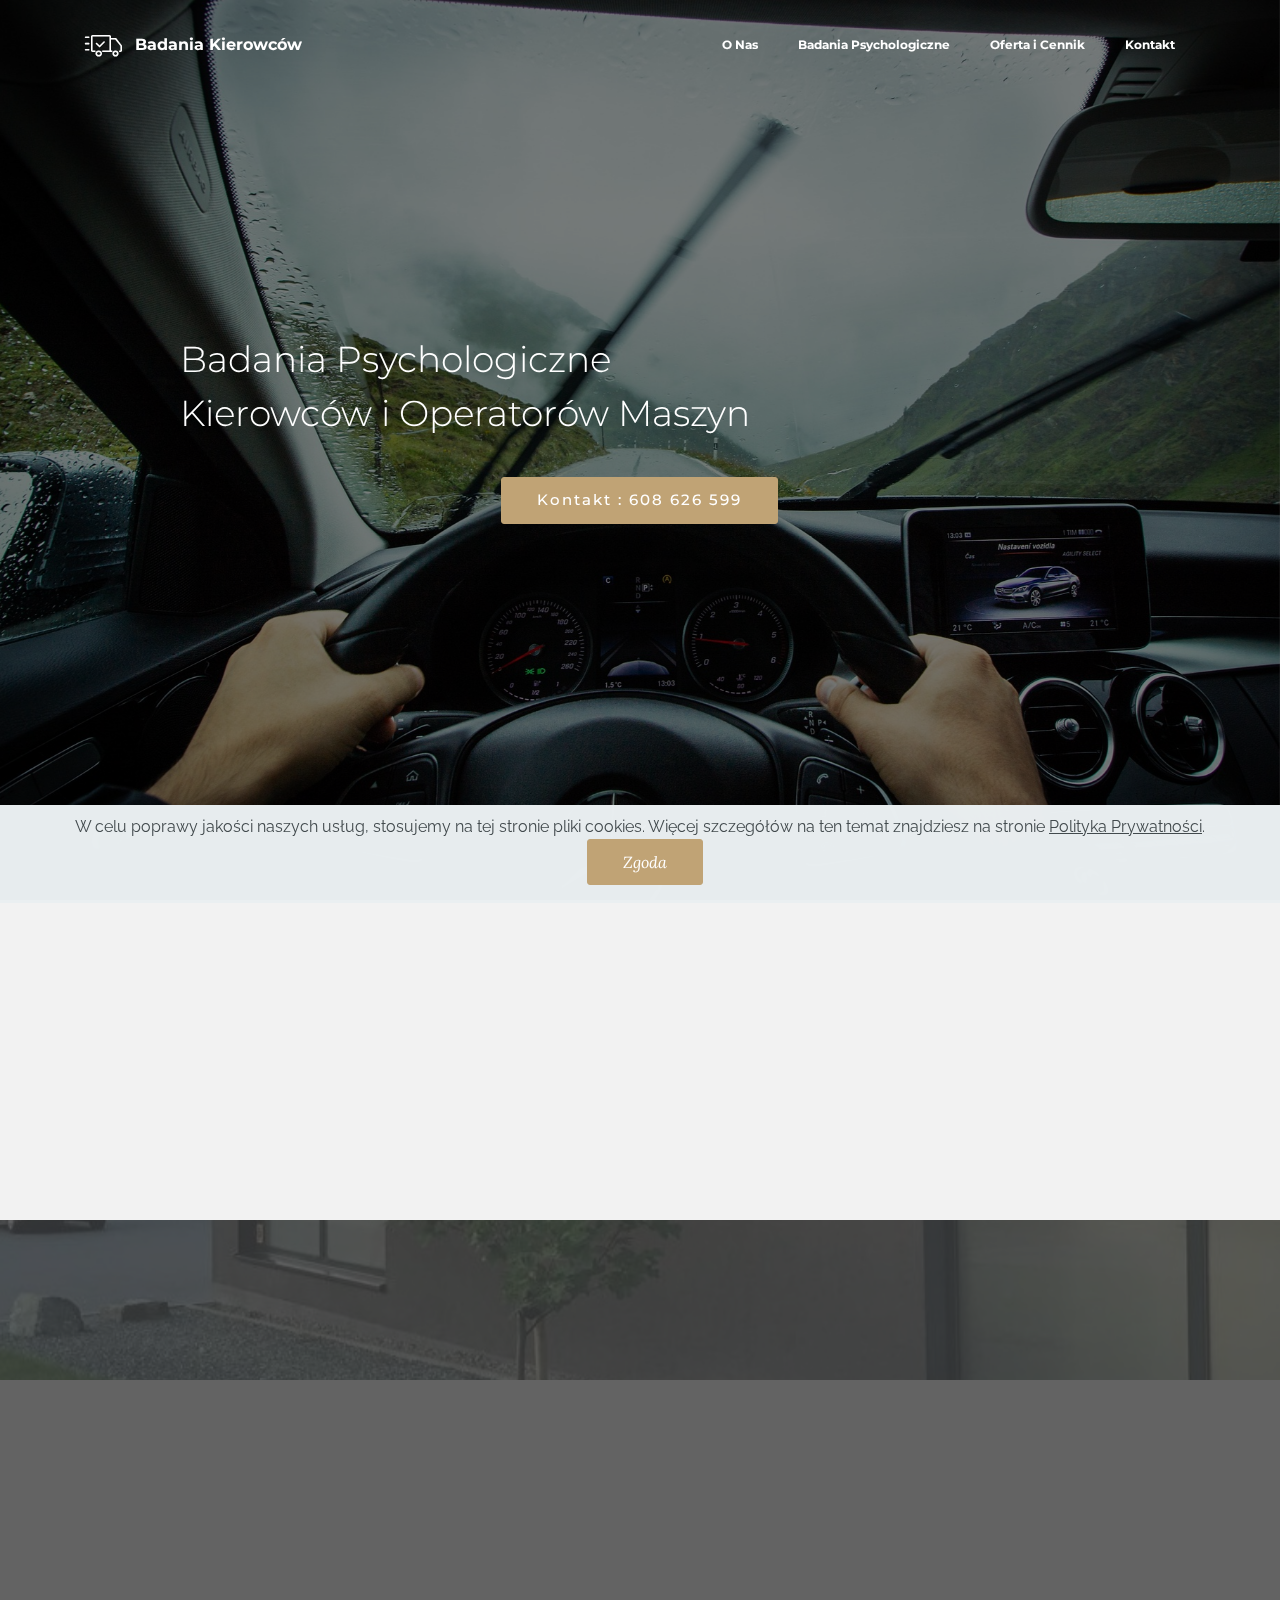
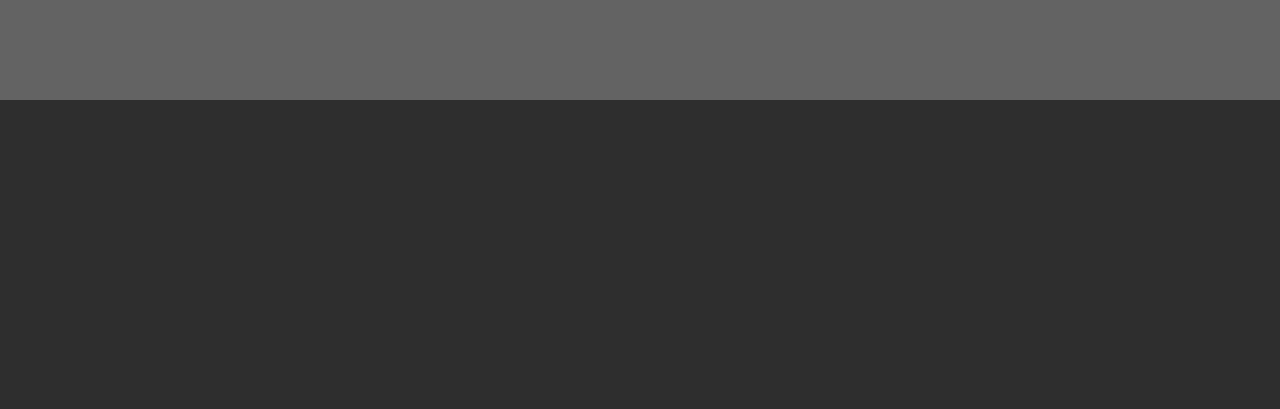
<file: index.html>
<!DOCTYPE html>
<html  >
<head>
  <!-- Site made with Mobirise Website Builder v4.12.3, https://mobirise.com -->
  <meta charset="UTF-8">
  <meta http-equiv="X-UA-Compatible" content="IE=edge">
  <meta name="generator" content="Mobirise v4.12.3, mobirise.com">
  <meta name="viewport" content="width=device-width, initial-scale=1, minimum-scale=1">
  <link rel="shortcut icon" href="assets/images/icons8-car-50-50x50.png" type="image/x-icon">
  <meta name="description" content="Badania Kierowców Wieliczka Badania Psychotechniczne">
  
  
  <title>Home</title>
  <link rel="stylesheet" href="assets/web/assets/mobirise-icons/mobirise-icons.css">
  <link rel="stylesheet" href="https://fonts.googleapis.com/css?family=Lora:400,700,400italic,700italic&subset=latin">
  <link rel="stylesheet" href="https://fonts.googleapis.com/css?family=Montserrat:400,700">
  <link rel="stylesheet" href="https://fonts.googleapis.com/css?family=Raleway:100,100i,200,200i,300,300i,400,400i,500,500i,600,600i,700,700i,800,800i,900,900i">
  <link rel="stylesheet" href="assets/tether/tether.min.css">
  <link rel="stylesheet" href="assets/bootstrap/css/bootstrap.min.css">
  <link rel="stylesheet" href="assets/facebook-plugin/style.css">
  <link rel="stylesheet" href="assets/dropdown/css/style.css">
  <link rel="stylesheet" href="assets/socicon/css/styles.css">
  <link rel="stylesheet" href="assets/animatecss/animate.min.css">
  <link rel="stylesheet" href="assets/theme/css/style.css">
  <link rel="preload" as="style" href="assets/mobirise/css/mbr-additional.css"><link rel="stylesheet" href="assets/mobirise/css/mbr-additional.css" type="text/css">
  
  
  
</head>
<body>

<!-- Analytics -->
<!-- Global site tag (gtag.js) - Google Analytics -->
<script async src="https://www.googletagmanager.com/gtag/js?id=UA-169215009-1"></script>
<script>
  window.dataLayer = window.dataLayer || [];
  function gtag(){dataLayer.push(arguments);}
  gtag('js', new Date());

  gtag('config', 'UA-169215009-1');
</script>

<!-- /Analytics -->


  <section id="ext_menu-0" data-rv-view="36">

    <nav class="navbar navbar-dropdown transparent navbar-fixed-top bg-color">
        <div class="container">

            <div class="mbr-table">
                <div class="mbr-table-cell">

                    <div class="navbar-brand">
                        <a href="index.html" class="mbri-delivery mbr-iconfont mbr-iconfont-menu navbar-logo"></a>
                        <a class="navbar-caption" href="index.html">Badania Kierowców</a>
                    </div>

                </div>
                <div class="mbr-table-cell">

                    <button class="navbar-toggler pull-xs-right hidden-md-up" type="button" data-toggle="collapse" data-target="#exCollapsingNavbar">
                        <div class="hamburger-icon"></div>
                    </button>

                    <ul class="nav-dropdown collapse pull-xs-right nav navbar-nav navbar-toggleable-sm" id="exCollapsingNavbar"><li class="nav-item"><a class="nav-link link" href="onas.html">O Nas</a></li><li class="nav-item"><a class="nav-link link" href="badaniakierowcow.html">Badania Psychologiczne</a></li><li class="nav-item"><a class="nav-link link" href="oferta.html">Oferta i Cennik</a></li><li class="nav-item"><a class="nav-link link" href="kontakt.html#contacts2-1l">Kontakt</a></li></ul>
                    <button hidden="" class="navbar-toggler navbar-close" type="button" data-toggle="collapse" data-target="#exCollapsingNavbar">
                        <div class="close-icon"></div>
                    </button>

                </div>
            </div>

        </div>
    </nav>

</section>

<section class="engine"><a href="https://mobirise.info/l">free web templates</a></section><section class="mbr-section mbr-section-hero mbr-section-full mbr-section-with-arrow mbr-parallax-background mbr-after-navbar" id="header4-1t" data-rv-view="38" style="background-image: url(assets/images/mbr-4.jpg);">

    <div class="mbr-overlay" style="opacity: 0.5; background-color: rgb(0, 0, 0);"></div>

    <div class="mbr-table-cell">

        <div class="container">
            <div class="row">
                <div class="mbr-section col-md-10 col-md-offset-1 text-xs-center">

                    
                    <p class="mbr-section-lead lead"><span style="font-style: normal;">Badania Psychologiczne
<br>Kierowców i Operatorów Maszyn</span></p>
                    <div class="mbr-section-btn"><a class="btn btn-lg btn-primary" href="tel:+48-608626599">Kontakt : 608 626 599</a> </div>
                </div>
            </div>
        </div>
    </div>

    <div class="mbr-arrow mbr-arrow-floating" aria-hidden="true"><a href="#msg-box1-a"><i class="mbr-arrow-icon"></i></a></div>

</section>

<section class="mbr-info mbr-info-extra mbr-section mbr-section-md-padding" id="msg-box1-a" data-rv-view="53" style="background-color: rgb(242, 242, 242); padding-top: 90px; padding-bottom: 90px;">

    
    <div class="container">
        <div class="row">


            


            <div class="mbr-table-md-up">
                <div class="mbr-table-cell mbr-right-padding-md-up col-md-8 text-xs-center text-md-left">
                    <h2 class="mbr-info-subtitle mbr-section-subtitle">&nbsp;</h2>
                    <h3 class="mbr-info-title mbr-section-title display-2">Zapraszamy do naszej pracowni</h3>
                </div>

                <div class="mbr-table-cell col-md-4">
                    <div class="text-xs-center"><a class="btn btn-primary" href="oferta.html">Cennik</a></div>
                </div>
            </div>


        </div>
    </div>
</section>

<section class="mbr-section mbr-section-md-padding mbr-footer footer2 mbr-parallax-background" id="contacts2-7" data-rv-view="56" style="background-image: url(assets/images/budynek-992x1334.jpeg); padding-top: 90px; padding-bottom: 90px;">
    <div class="mbr-overlay" style="opacity: 0.8; background-color: rgb(60, 60, 60);"></div>
    <div class="container">
        <div class="row">
            <div class="mbr-footer-content col-xs-12 col-md-3">
                <p><strong>Addres</strong><br>ul. Reformacka 15 B<br>32-020 Wieliczka<br><br><br>
<strong>Kontakt:&nbsp;</strong><br>
Email: dorota.nawrot@onet.pl<br>
Telefon: + 48 608 626 599</p>
            </div>
            <div class="mbr-footer-content col-xs-12 col-md-3"><div><font color="#7c7c7c" face="Montserrat, sans-serif"><span style="letter-spacing: -1px;"><strong></strong></span></font></div></div>
            <div class="col-xs-12 col-md-6">
                <div class="mbr-map"><iframe frameborder="0" style="border:0" src="https://www.google.com/maps/embed?pb=!1m18!1m12!1m3!1d10260.097423771398!2d20.046379534581074!3d49.99215282199304!2m3!1f0!2f0!3f0!3m2!1i1024!2i768!4f13.1!3m3!1m2!1s0x471643a689275483%3A0x9f1cb3ebc4663e7f!2sPracownia%20Bada%C5%84%20Psychologicznych%20Wieliczka!5e0!3m2!1spl!2spl!4v1591903794649!5m2!1spl!2spl" allowfullscreen=""></iframe></div>
            </div>
        </div>
    </div>
</section>

<section class="mbr-section mbr-section-md-padding" id="social-buttons4-6" data-rv-view="58" style="background-color: rgb(46, 46, 46); padding-top: 90px; padding-bottom: 90px;">
    
    <div class="container">
        <div class="row">
            <div class="col-md-8 col-md-offset-2 text-xs-center">
                <h3 class="mbr-section-title display-2">Znajdź nas</h3>
                <div> <a class="btn btn-social" title="Facebook" target="_blank" href="https://www.facebook.com/Pracownia-Bada%C5%84-Psychologicznych-Wieliczka-390489948152495/"><i class="socicon socicon-facebook"></i></a> <a class="btn btn-social" title="Google+" target="_blank" href="https://www.google.com/maps/place/Pracownia+Bada%C5%84+Psychologicznych+Wieliczka/@49.9921798,20.0463795,15z/data=!4m8!1m2!2m1!1sPracownia+Bada%C5%84+Psychologicznych+Wieliczka!3m4!1s0x471643a689275483:0x9f1cb3ebc4663e7f!8m2!3d49.992198!4d20.0550753"><i class="socicon socicon-googleplus"></i></a> <a class="btn btn-social" title="YouTube" target="_blank" href="https://www.facebook.com/Pracownia-Bada%C5%84-Psychologicznych-Wieliczka-390489948152495/"><i class="socicon socicon-youtube"></i></a>       </div>
            </div>
        </div>
    </div>
</section>


  <script src="assets/web/assets/jquery/jquery.min.js"></script>
  <script src="assets/tether/tether.min.js"></script>
  <script src="assets/bootstrap/js/bootstrap.min.js"></script>
  <script src="https://connect.facebook.net/en_US/sdk.js#xfbml=1&version=v2.5"></script>
  <script src="https://apis.google.com/js/plusone.js"></script>
  <script src="assets/facebook-plugin/facebook-script.js"></script>
  <script src="assets/web/assets/cookies-alert-plugin/cookies-alert-core.js"></script>
  <script src="assets/web/assets/cookies-alert-plugin/cookies-alert-script.js"></script>
  <script src="assets/smooth-scroll/smooth-scroll.js"></script>
  <script src="assets/dropdown/js/script.min.js"></script>
  <script src="assets/viewport-checker/jquery.viewportchecker.js"></script>
  <script src="assets/jarallax/jarallax.js"></script>
  <script src="assets/touch-swipe/jquery.touch-swipe.min.js"></script>
  <script src="assets/theme/js/script.js"></script>
  
  
<input name="cookieData" type="hidden" data-cookie-customDialogSelector='null' data-cookie-colorText='#424a4d' data-cookie-colorBg='rgba(234, 239, 241, 0.99)' data-cookie-textButton='Zgoda' data-cookie-colorButton='' data-cookie-colorLink='#424a4d' data-cookie-underlineLink='true' data-cookie-text="W celu poprawy jakości naszych usług, stosujemy na tej stronie pliki cookies. Więcej szczegółów na ten temat znajdziesz na stronie <a href=’polityka.html’>Polityka Prywatności</a>.">
    <input name="animation" type="hidden">
  </body>
</html>
</file>
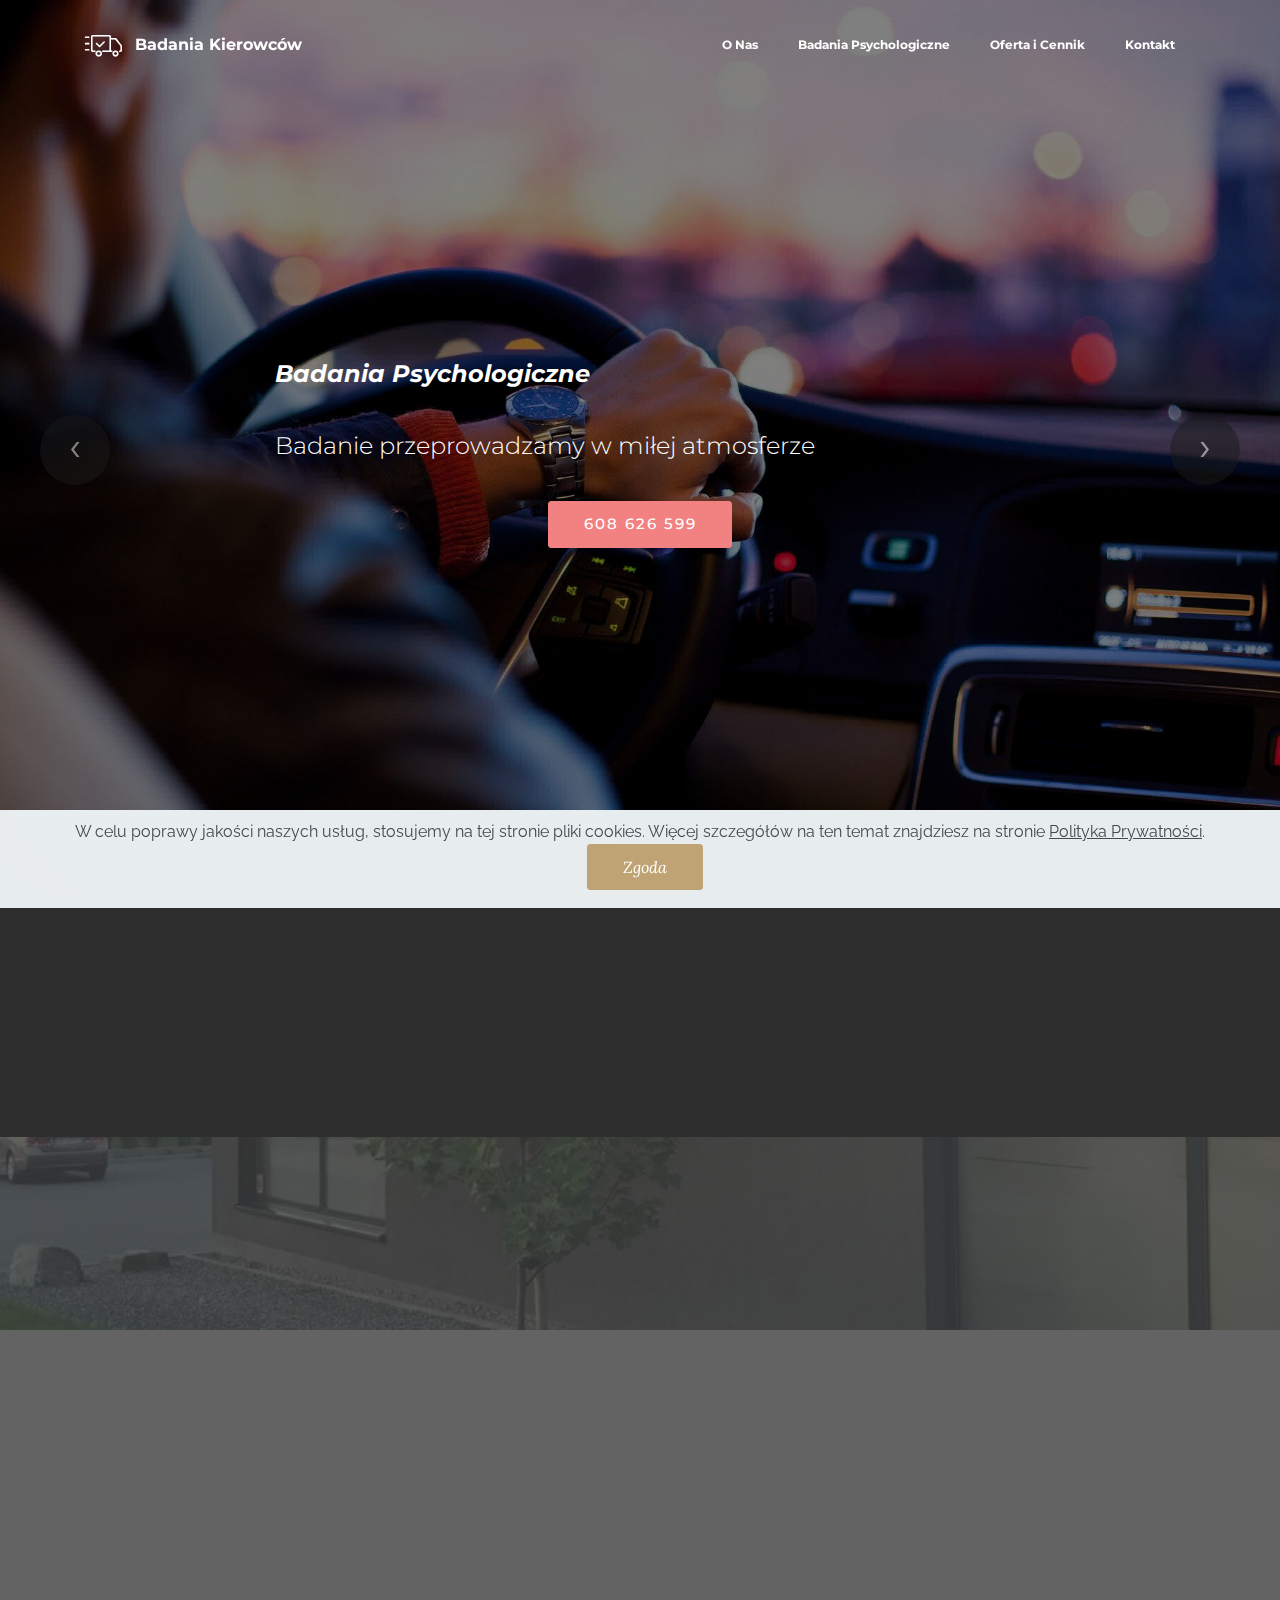
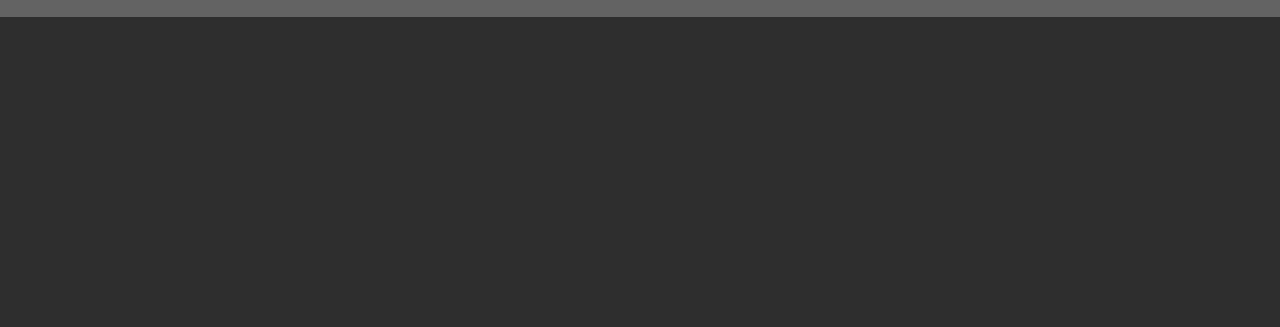
<file: badaniakierowcow.html>
<!DOCTYPE html>
<html  >
<head>
  <!-- Site made with Mobirise Website Builder v4.12.3, https://mobirise.com -->
  <meta charset="UTF-8">
  <meta http-equiv="X-UA-Compatible" content="IE=edge">
  <meta name="generator" content="Mobirise v4.12.3, mobirise.com">
  <meta name="viewport" content="width=device-width, initial-scale=1, minimum-scale=1">
  <link rel="shortcut icon" href="assets/images/icons8-car-50-50x50.png" type="image/x-icon">
  <meta name="description" content="Badania Kierowców Wieliczka">
  
  
  <title>Badania Psychologiczne</title>
  <link rel="stylesheet" href="assets/web/assets/mobirise-icons/mobirise-icons.css">
  <link rel="stylesheet" href="https://fonts.googleapis.com/css?family=Lora:400,700,400italic,700italic&subset=latin">
  <link rel="stylesheet" href="https://fonts.googleapis.com/css?family=Montserrat:400,700">
  <link rel="stylesheet" href="https://fonts.googleapis.com/css?family=Raleway:100,100i,200,200i,300,300i,400,400i,500,500i,600,600i,700,700i,800,800i,900,900i">
  <link rel="stylesheet" href="assets/tether/tether.min.css">
  <link rel="stylesheet" href="assets/bootstrap/css/bootstrap.min.css">
  <link rel="stylesheet" href="assets/facebook-plugin/style.css">
  <link rel="stylesheet" href="assets/dropdown/css/style.css">
  <link rel="stylesheet" href="assets/socicon/css/styles.css">
  <link rel="stylesheet" href="assets/animatecss/animate.min.css">
  <link rel="stylesheet" href="assets/theme/css/style.css">
  <link rel="preload" as="style" href="assets/mobirise/css/mbr-additional.css"><link rel="stylesheet" href="assets/mobirise/css/mbr-additional.css" type="text/css">
  
  
  
</head>
<body>

<!-- Analytics -->
<!-- Global site tag (gtag.js) - Google Analytics -->
<script async src="https://www.googletagmanager.com/gtag/js?id=UA-169215009-1"></script>
<script>
  window.dataLayer = window.dataLayer || [];
  function gtag(){dataLayer.push(arguments);}
  gtag('js', new Date());

  gtag('config', 'UA-169215009-1');
</script>

<!-- /Analytics -->


  <section id="ext_menu-h" data-rv-view="93">

    <nav class="navbar navbar-dropdown transparent navbar-fixed-top bg-color">
        <div class="container">

            <div class="mbr-table">
                <div class="mbr-table-cell">

                    <div class="navbar-brand">
                        <a href="index.html" class="mbri-delivery mbr-iconfont mbr-iconfont-menu navbar-logo"></a>
                        <a class="navbar-caption" href="index.html">Badania Kierowców</a>
                    </div>

                </div>
                <div class="mbr-table-cell">

                    <button class="navbar-toggler pull-xs-right hidden-md-up" type="button" data-toggle="collapse" data-target="#exCollapsingNavbar">
                        <div class="hamburger-icon"></div>
                    </button>

                    <ul class="nav-dropdown collapse pull-xs-right nav navbar-nav navbar-toggleable-sm" id="exCollapsingNavbar"><li class="nav-item"><a class="nav-link link" href="onas.html">O Nas</a></li><li class="nav-item"><a class="nav-link link" href="badaniakierowcow.html">Badania Psychologiczne</a></li><li class="nav-item"><a class="nav-link link" href="oferta.html">Oferta i Cennik</a></li><li class="nav-item"><a class="nav-link link" href="kontakt.html#contacts2-1l">Kontakt</a></li></ul>
                    <button hidden="" class="navbar-toggler navbar-close" type="button" data-toggle="collapse" data-target="#exCollapsingNavbar">
                        <div class="close-icon"></div>
                    </button>

                </div>
            </div>

        </div>
    </nav>

</section>

<section class="engine"><a href="https://mobirise.info/b">create a website for free</a></section><section class="mbr-slider mbr-section mbr-section__container carousel slide mbr-section-nopadding mbr-after-navbar" data-ride="carousel" data-keyboard="false" data-wrap="true" data-pause="false" data-interval="5000" id="slider-15" data-rv-view="78">
    <div>
        <div>
            <div>
                <ol class="carousel-indicators">
                    <li data-app-prevent-settings="" data-target="#slider-15" class="active" data-slide-to="0"></li><li data-app-prevent-settings="" data-target="#slider-15" data-slide-to="1"></li><li data-app-prevent-settings="" data-target="#slider-15" data-slide-to="2"></li>
                </ol>
                <div class="carousel-inner" role="listbox">
                    <div class="mbr-section mbr-section-hero carousel-item dark center mbr-section-full active" data-bg-video-slide="false" style="background-image: url(assets/images/mbr-2-1920x1280.jpg);">
                        <div class="mbr-table-cell">
                            <div class="mbr-overlay"></div>
                            <div class="container-slide container">
                                
                                <div class="row">
                                    <div class="col-md-8 col-md-offset-2 text-xs-center">
                                        
                                        <p class="mbr-section-lead lead"><br><strong>Badania Psychologiczne</strong><br><span style="font-style: normal;"><br></span><span style="font-style: normal;">Badanie przeprowadzamy w miłej atmosferze</span></p>

                                        <div class="mbr-section-btn"><a class="btn btn-lg btn-danger" href="tel:+48-608626599">608 626 599</a> </div>
                                    </div>
                                </div>
                            </div>
                        </div>
                    </div><div class="mbr-section mbr-section-hero carousel-item dark center mbr-section-full" data-bg-video-slide="false" style="background-image: url(assets/images/mbr-1920x1440.jpg);">
                        <div class="mbr-table-cell">
                            <div class="mbr-overlay"></div>
                            <div class="container-slide container">
                                
                                <div class="row">
                                    <div class="col-md-8 col-md-offset-1">
                                        
                                        <p class="mbr-section-lead lead"><strong><span style="font-style: normal;">Badania Psychologiczne</span><br></strong><span style="font-style: normal;"><br></span>Szybko</p>

                                        
                                    </div>
                                </div>
                            </div>
                        </div>
                    </div><div class="mbr-section mbr-section-hero carousel-item dark center mbr-section-full" data-bg-video-slide="false" style="background-image: url(assets/images/mbr-3-1920x1280.jpg);">
                        <div class="mbr-table-cell">
                            <div class="mbr-overlay"></div>
                            <div class="container-slide container">
                                
                                <div class="row">
                                    <div class="col-md-8 col-md-offset-3 text-xs-right">
                                        
                                        <p class="mbr-section-lead lead"><span style="font-style: normal;"><strong>Badania Psychologiczne<br></strong></span><br>W dogodnym dla Państwa terminie (również w weekendy i wieczorem) po wcześniejszej rejestracji telefoniczne.</p>

                                        <div class="mbr-section-btn"><a class="btn btn-lg btn-danger" href="tel:+48-608626599">608 626 599</a> </div>
                                    </div>
                                </div>
                            </div>
                        </div>
                    </div>
                </div>

                <a data-app-prevent-settings="" class="left carousel-control" role="button" data-slide="prev" href="#slider-15">
                    <span class="icon-prev" aria-hidden="true"></span>
                    <span class="sr-only">Previous</span>
                </a>
                <a data-app-prevent-settings="" class="right carousel-control" role="button" data-slide="next" href="#slider-15">
                    <span class="icon-next" aria-hidden="true"></span>
                    <span class="sr-only">Next</span>
                </a>
            </div>
        </div>
    </div>
</section>

<section class="mbr-info mbr-section mbr-section-md-padding" id="msg-box2-16" data-rv-view="90" style="background-color: rgb(46, 46, 46); padding-top: 90px; padding-bottom: 90px;">

    
    <div class="container">
        <div class="row">

            <div class="mbr-table-md-up">
              <div class="mbr-table-cell col-md-4">
                  <div class="text-xs-center"><a class="btn btn-primary" href="tel:+48-608626599">&nbsp;608 626 599</a></div>
              </div>
              <div class="mbr-table-cell mbr-right-padding-md-up col-md-8 text-xs-center text-md-left">
                  <h3 class="mbr-info-title mbr-section-title display-2">Zapraszamy do kontaktu</h3>
                  <h2 class="mbr-info-subtitle mbr-section-subtitle"></h2>
              </div>
            </div>

            

        </div>
    </div>
</section>

<section class="mbr-section mbr-section-md-padding mbr-footer footer2 mbr-parallax-background" id="contacts2-k" data-rv-view="95" style="background-image: url(assets/images/budynek-992x1334.jpeg); padding-top: 90px; padding-bottom: 90px;">
    <div class="mbr-overlay" style="opacity: 0.8; background-color: rgb(60, 60, 60);"></div>
    <div class="container">
        <div class="row">
            <div class="mbr-footer-content col-xs-12 col-md-3">
                <p><strong>Addres</strong><br>ul. Reformacka 15 B<br>32-020 Wieliczka<br><br><br>
<strong>Kontakt:&nbsp;</strong><br>
Email: dorota.nawrot@onet.pl<br>
Telefon: + 48 608 626 599</p>
            </div>
            <div class="mbr-footer-content col-xs-12 col-md-3"><div><font color="#7c7c7c" face="Montserrat, sans-serif"><span style="letter-spacing: -1px;"><strong></strong></span></font></div></div>
            <div class="col-xs-12 col-md-6">
                <div class="mbr-map"><iframe frameborder="0" style="border:0" src="https://www.google.com/maps/embed?pb=!1m18!1m12!1m3!1d10260.097423771398!2d20.046379534581074!3d49.99215282199304!2m3!1f0!2f0!3f0!3m2!1i1024!2i768!4f13.1!3m3!1m2!1s0x471643a689275483%3A0x9f1cb3ebc4663e7f!2sPracownia%20Bada%C5%84%20Psychologicznych%20Wieliczka!5e0!3m2!1spl!2spl!4v1591903794649!5m2!1spl!2spl" allowfullscreen=""></iframe></div>
            </div>
        </div>
    </div>
</section>

<section class="mbr-section mbr-section-md-padding" id="social-buttons4-l" data-rv-view="97" style="background-color: rgb(46, 46, 46); padding-top: 90px; padding-bottom: 90px;">
    
    <div class="container">
        <div class="row">
            <div class="col-md-8 col-md-offset-2 text-xs-center">
                <h3 class="mbr-section-title display-2">Znajdź nas</h3>
                <div> <a class="btn btn-social" title="Facebook" target="_blank" href="https://www.facebook.com/Pracownia-Bada%C5%84-Psychologicznych-Wieliczka-390489948152495/"><i class="socicon socicon-facebook"></i></a> <a class="btn btn-social" title="Google+" target="_blank" href="https://www.google.com/maps/place/Pracownia+Bada%C5%84+Psychologicznych+Wieliczka/@49.9921798,20.0463795,15z/data=!4m8!1m2!2m1!1sPracownia+Bada%C5%84+Psychologicznych+Wieliczka!3m4!1s0x471643a689275483:0x9f1cb3ebc4663e7f!8m2!3d49.992198!4d20.0550753"><i class="socicon socicon-googleplus"></i></a> <a class="btn btn-social" title="YouTube" target="_blank" href="https://www.youtube.com/channel/UCt_tncVAetpK5JeM8L-8jyw"><i class="socicon socicon-youtube"></i></a>       </div>
            </div>
        </div>
    </div>
</section>


  <script src="assets/web/assets/jquery/jquery.min.js"></script>
  <script src="assets/tether/tether.min.js"></script>
  <script src="assets/bootstrap/js/bootstrap.min.js"></script>
  <script src="https://connect.facebook.net/en_US/sdk.js#xfbml=1&version=v2.5"></script>
  <script src="https://apis.google.com/js/plusone.js"></script>
  <script src="assets/facebook-plugin/facebook-script.js"></script>
  <script src="assets/smooth-scroll/smooth-scroll.js"></script>
  <script src="assets/web/assets/cookies-alert-plugin/cookies-alert-core.js"></script>
  <script src="assets/web/assets/cookies-alert-plugin/cookies-alert-script.js"></script>
  <script src="assets/bootstrap-carousel-swipe/bootstrap-carousel-swipe.js"></script>
  <script src="assets/viewport-checker/jquery.viewportchecker.js"></script>
  <script src="assets/dropdown/js/script.min.js"></script>
  <script src="assets/touch-swipe/jquery.touch-swipe.min.js"></script>
  <script src="assets/jarallax/jarallax.js"></script>
  <script src="assets/theme/js/script.js"></script>
  
  
<input name="cookieData" type="hidden" data-cookie-customDialogSelector='null' data-cookie-colorText='#424a4d' data-cookie-colorBg='rgba(234, 239, 241, 0.99)' data-cookie-textButton='Zgoda' data-cookie-colorButton='' data-cookie-colorLink='#424a4d' data-cookie-underlineLink='true' data-cookie-text="W celu poprawy jakości naszych usług, stosujemy na tej stronie pliki cookies. Więcej szczegółów na ten temat znajdziesz na stronie <a href=’polityka.html’>Polityka Prywatności</a>.">
    <input name="animation" type="hidden">
  </body>
</html>
</file>
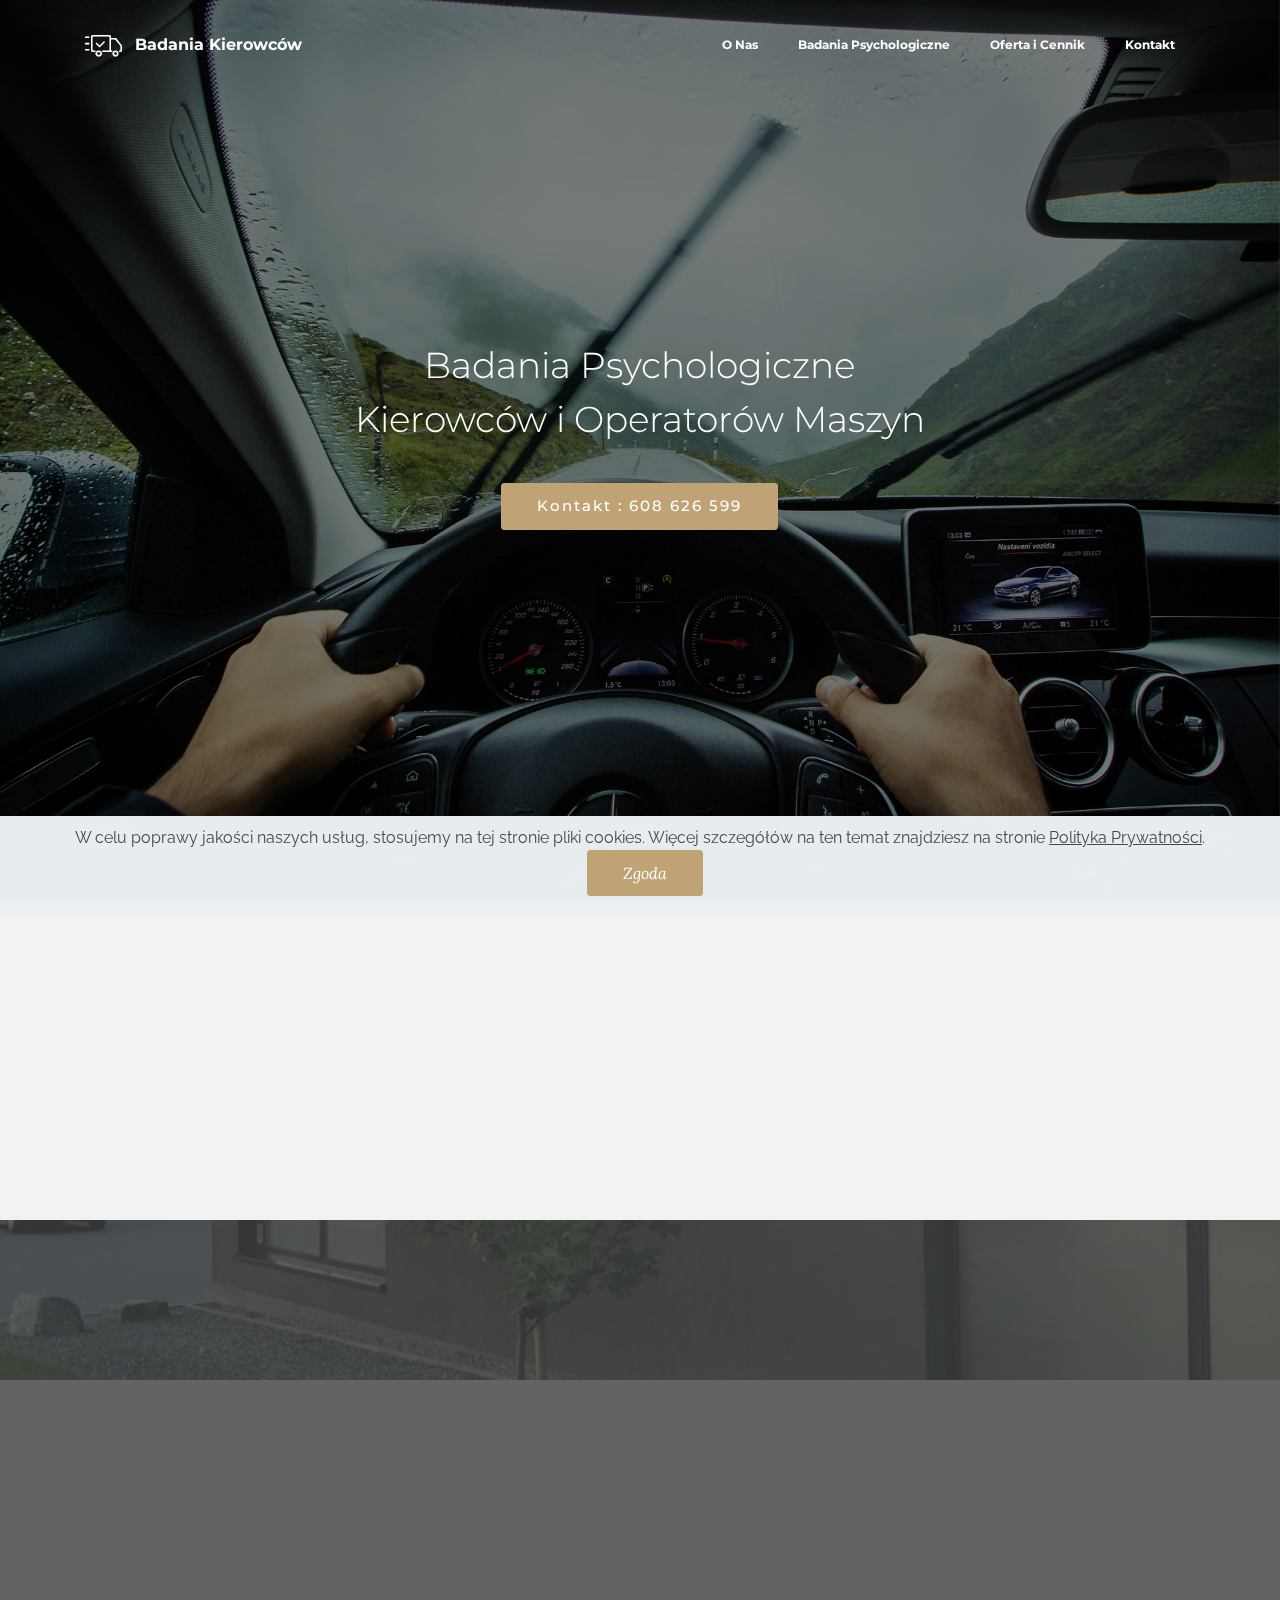
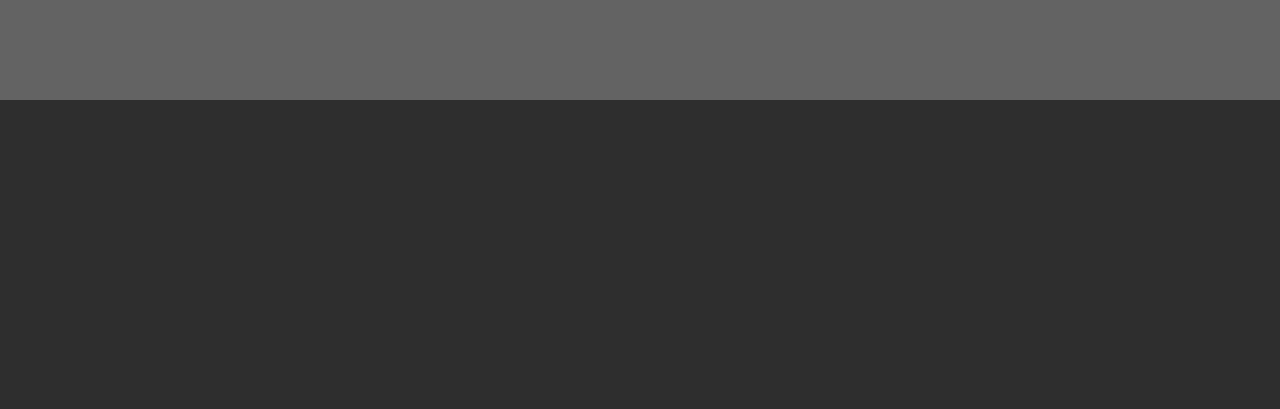
<file: kontakt.html>
<!DOCTYPE html>
<html  >
<head>
  <!-- Site made with Mobirise Website Builder v4.12.3, https://mobirise.com -->
  <meta charset="UTF-8">
  <meta http-equiv="X-UA-Compatible" content="IE=edge">
  <meta name="generator" content="Mobirise v4.12.3, mobirise.com">
  <meta name="viewport" content="width=device-width, initial-scale=1, minimum-scale=1">
  <link rel="shortcut icon" href="assets/images/icons8-car-50-50x50.png" type="image/x-icon">
  <meta name="description" content="Badania Psychotechniczne Wieliczka Badania Kierowców">
  
  
  <title>Kontakt</title>
  <link rel="stylesheet" href="assets/web/assets/mobirise-icons/mobirise-icons.css">
  <link rel="stylesheet" href="https://fonts.googleapis.com/css?family=Lora:400,700,400italic,700italic&subset=latin">
  <link rel="stylesheet" href="https://fonts.googleapis.com/css?family=Montserrat:400,700">
  <link rel="stylesheet" href="https://fonts.googleapis.com/css?family=Raleway:100,100i,200,200i,300,300i,400,400i,500,500i,600,600i,700,700i,800,800i,900,900i">
  <link rel="stylesheet" href="assets/tether/tether.min.css">
  <link rel="stylesheet" href="assets/bootstrap/css/bootstrap.min.css">
  <link rel="stylesheet" href="assets/facebook-plugin/style.css">
  <link rel="stylesheet" href="assets/dropdown/css/style.css">
  <link rel="stylesheet" href="assets/socicon/css/styles.css">
  <link rel="stylesheet" href="assets/animatecss/animate.min.css">
  <link rel="stylesheet" href="assets/theme/css/style.css">
  <link rel="preload" as="style" href="assets/mobirise/css/mbr-additional.css"><link rel="stylesheet" href="assets/mobirise/css/mbr-additional.css" type="text/css">
  
  
  
</head>
<body>

<!-- Analytics -->
<!-- Global site tag (gtag.js) - Google Analytics -->
<script async src="https://www.googletagmanager.com/gtag/js?id=UA-169215009-1"></script>
<script>
  window.dataLayer = window.dataLayer || [];
  function gtag(){dataLayer.push(arguments);}
  gtag('js', new Date());

  gtag('config', 'UA-169215009-1');
</script>

<!-- /Analytics -->


  <section id="ext_menu-1i" data-rv-view="114">

    <nav class="navbar navbar-dropdown transparent navbar-fixed-top bg-color">
        <div class="container">

            <div class="mbr-table">
                <div class="mbr-table-cell">

                    <div class="navbar-brand">
                        <a href="index.html" class="mbri-delivery mbr-iconfont mbr-iconfont-menu navbar-logo"></a>
                        <a class="navbar-caption" href="index.html">Badania Kierowców</a>
                    </div>

                </div>
                <div class="mbr-table-cell">

                    <button class="navbar-toggler pull-xs-right hidden-md-up" type="button" data-toggle="collapse" data-target="#exCollapsingNavbar">
                        <div class="hamburger-icon"></div>
                    </button>

                    <ul class="nav-dropdown collapse pull-xs-right nav navbar-nav navbar-toggleable-sm" id="exCollapsingNavbar"><li class="nav-item"><a class="nav-link link" href="onas.html">O Nas</a></li><li class="nav-item"><a class="nav-link link" href="badaniakierowcow.html">Badania Psychologiczne</a></li><li class="nav-item"><a class="nav-link link" href="oferta.html">Oferta i Cennik</a></li><li class="nav-item"><a class="nav-link link" href="kontakt.html#contacts2-1l">Kontakt</a></li></ul>
                    <button hidden="" class="navbar-toggler navbar-close" type="button" data-toggle="collapse" data-target="#exCollapsingNavbar">
                        <div class="close-icon"></div>
                    </button>

                </div>
            </div>

        </div>
    </nav>

</section>

<section class="engine"><a href="https://mobirise.info/g">how to build your own site</a></section><section class="mbr-section mbr-section-hero mbr-section-full mbr-section-with-arrow mbr-parallax-background mbr-after-navbar" id="header1-1j" data-rv-view="116" style="background-image: url(assets/images/mbr-4.jpg);">

    <div class="mbr-overlay" style="opacity: 0.5; background-color: rgb(0, 0, 0);"></div>

    <div class="mbr-table-cell">

        <div class="container">
            <div class="row">
                <div class="mbr-section col-md-10 col-md-offset-1 text-xs-center">

                    
                    <p class="mbr-section-lead lead"><span style="font-style: normal;">Badania Psychologiczne 
<br>Kierowców i Operatorów Maszyn</span></p>
                    <div class="mbr-section-btn"><a class="btn btn-lg btn-primary" href="tel:+48-608626599">Kontakt : 608 626 599</a> </div>
                </div>
            </div>
        </div>
    </div>

    <div class="mbr-arrow mbr-arrow-floating" aria-hidden="true"><a href="#msg-box1-1k"><i class="mbr-arrow-icon"></i></a></div>

</section>

<section class="mbr-info mbr-info-extra mbr-section mbr-section-md-padding" id="msg-box1-1k" data-rv-view="119" style="background-color: rgb(242, 242, 242); padding-top: 90px; padding-bottom: 90px;">

    
    <div class="container">
        <div class="row">


            


            <div class="mbr-table-md-up">
                <div class="mbr-table-cell mbr-right-padding-md-up col-md-8 text-xs-center text-md-left">
                    <h2 class="mbr-info-subtitle mbr-section-subtitle">&nbsp;</h2>
                    <h3 class="mbr-info-title mbr-section-title display-2">Zapraszamy do naszej pracowni</h3>
                </div>

                <div class="mbr-table-cell col-md-4">
                    <div class="text-xs-center"><a class="btn btn-primary" href="page1.html">Cennik</a></div>
                </div>
            </div>


        </div>
    </div>
</section>

<section class="mbr-section mbr-section-md-padding mbr-footer footer2 mbr-parallax-background" id="contacts2-1l" data-rv-view="122" style="background-image: url(assets/images/budynek-992x1334.jpeg); padding-top: 90px; padding-bottom: 90px;">
    <div class="mbr-overlay" style="opacity: 0.8; background-color: rgb(60, 60, 60);"></div>
    <div class="container">
        <div class="row">
            <div class="mbr-footer-content col-xs-12 col-md-3">
                <p><strong>Addres</strong><br>ul. Reformacka 15 B<br>32-020 Wieliczka<br><br><br>
<strong>Kontakt:&nbsp;</strong><br>
Email: dorota.nawrot@onet.pl<br>
Telefon: + 48 608 626 599</p>
            </div>
            <div class="mbr-footer-content col-xs-12 col-md-3"><div><font color="#7c7c7c" face="Montserrat, sans-serif"><span style="letter-spacing: -1px;"><strong></strong></span></font></div></div>
            <div class="col-xs-12 col-md-6">
                <div class="mbr-map"><iframe frameborder="0" style="border:0" src="https://www.google.com/maps/embed?pb=!1m18!1m12!1m3!1d10260.097423771398!2d20.046379534581074!3d49.99215282199304!2m3!1f0!2f0!3f0!3m2!1i1024!2i768!4f13.1!3m3!1m2!1s0x471643a689275483%3A0x9f1cb3ebc4663e7f!2sPracownia%20Bada%C5%84%20Psychologicznych%20Wieliczka!5e0!3m2!1spl!2spl!4v1591903794649!5m2!1spl!2spl" allowfullscreen=""></iframe></div>
            </div>
        </div>
    </div>
</section>

<section class="mbr-section mbr-section-md-padding" id="social-buttons4-1m" data-rv-view="124" style="background-color: rgb(46, 46, 46); padding-top: 90px; padding-bottom: 90px;">
    
    <div class="container">
        <div class="row">
            <div class="col-md-8 col-md-offset-2 text-xs-center">
                <h3 class="mbr-section-title display-2">Znajdź nas</h3>
                <div> <a class="btn btn-social" title="Facebook" target="_blank" href="https://www.facebook.com/Pracownia-Bada%C5%84-Psychologicznych-Wieliczka-390489948152495/"><i class="socicon socicon-facebook"></i></a> <a class="btn btn-social" title="Google+" target="_blank" href="https://www.google.com/maps/place/Pracownia+Bada%C5%84+Psychologicznych+Wieliczka/@49.9921798,20.0463795,15z/data=!4m8!1m2!2m1!1sPracownia+Bada%C5%84+Psychologicznych+Wieliczka!3m4!1s0x471643a689275483:0x9f1cb3ebc4663e7f!8m2!3d49.992198!4d20.0550753"><i class="socicon socicon-googleplus"></i></a> <a class="btn btn-social" title="YouTube" target="_blank" href="https://www.facebook.com/Pracownia-Bada%C5%84-Psychologicznych-Wieliczka-390489948152495/"><i class="socicon socicon-youtube"></i></a>       </div>
            </div>
        </div>
    </div>
</section>


  <script src="assets/web/assets/jquery/jquery.min.js"></script>
  <script src="assets/tether/tether.min.js"></script>
  <script src="assets/bootstrap/js/bootstrap.min.js"></script>
  <script src="https://connect.facebook.net/en_US/sdk.js#xfbml=1&version=v2.5"></script>
  <script src="https://apis.google.com/js/plusone.js"></script>
  <script src="assets/facebook-plugin/facebook-script.js"></script>
  <script src="assets/web/assets/cookies-alert-plugin/cookies-alert-core.js"></script>
  <script src="assets/web/assets/cookies-alert-plugin/cookies-alert-script.js"></script>
  <script src="assets/smooth-scroll/smooth-scroll.js"></script>
  <script src="assets/dropdown/js/script.min.js"></script>
  <script src="assets/viewport-checker/jquery.viewportchecker.js"></script>
  <script src="assets/jarallax/jarallax.js"></script>
  <script src="assets/touch-swipe/jquery.touch-swipe.min.js"></script>
  <script src="assets/theme/js/script.js"></script>
  
  
<input name="cookieData" type="hidden" data-cookie-customDialogSelector='null' data-cookie-colorText='#424a4d' data-cookie-colorBg='rgba(234, 239, 241, 0.99)' data-cookie-textButton='Zgoda' data-cookie-colorButton='' data-cookie-colorLink='#424a4d' data-cookie-underlineLink='true' data-cookie-text="W celu poprawy jakości naszych usług, stosujemy na tej stronie pliki cookies. Więcej szczegółów na ten temat znajdziesz na stronie <a href=’polityka.html’>Polityka Prywatności</a>.">
    <input name="animation" type="hidden">
  </body>
</html>
</file>
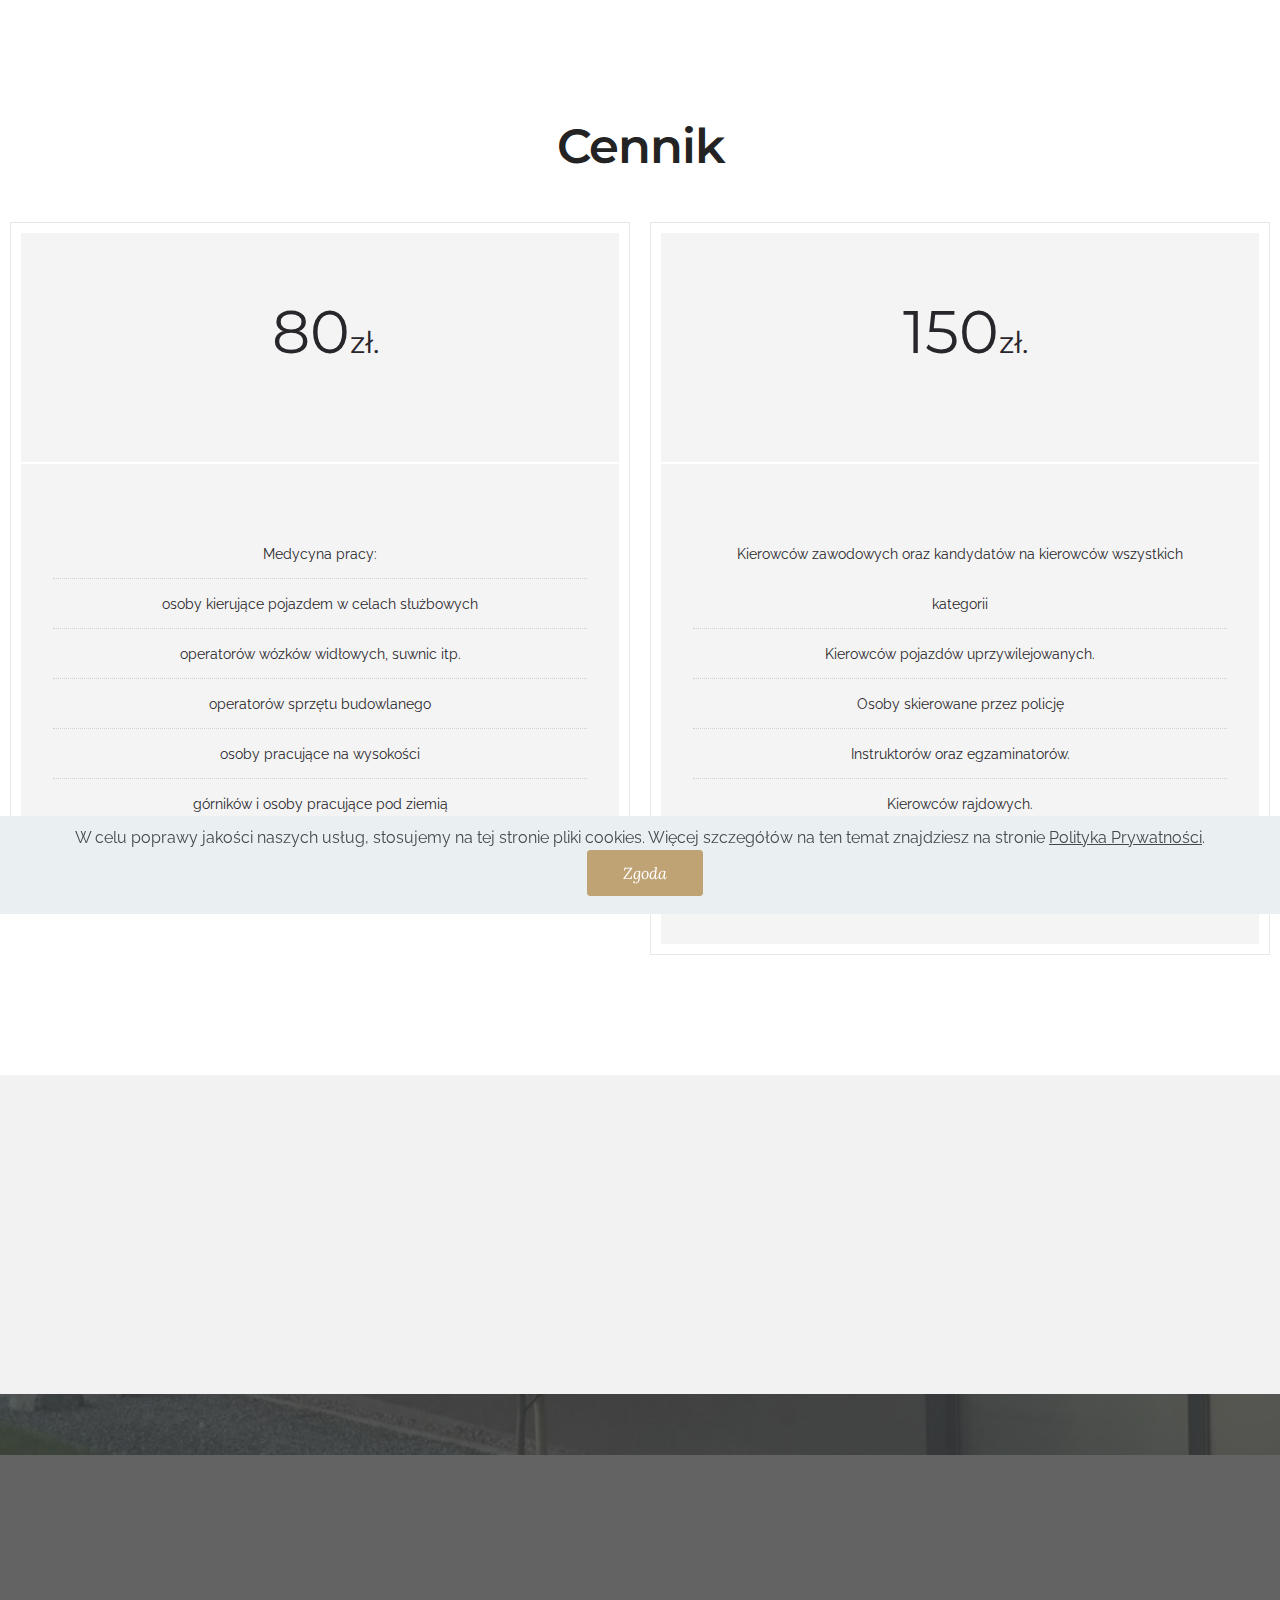
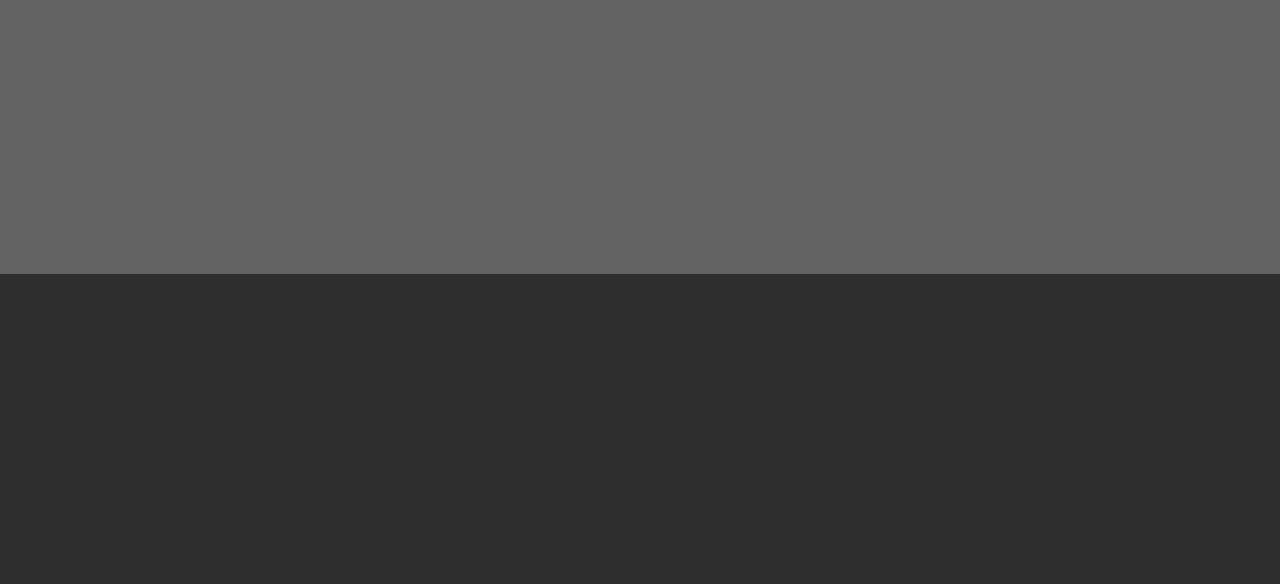
<file: oferta.html>
<!DOCTYPE html>
<html  >
<head>
  <!-- Site made with Mobirise Website Builder v4.12.3, https://mobirise.com -->
  <meta charset="UTF-8">
  <meta http-equiv="X-UA-Compatible" content="IE=edge">
  <meta name="generator" content="Mobirise v4.12.3, mobirise.com">
  <meta name="viewport" content="width=device-width, initial-scale=1, minimum-scale=1">
  <link rel="shortcut icon" href="assets/images/icons8-car-50-50x50.png" type="image/x-icon">
  <meta name="description" content="Cennik Badań Kierowców Wieliczka">
  
  
  <title>Oferta i Cennik</title>
  <link rel="stylesheet" href="assets/web/assets/mobirise-icons/mobirise-icons.css">
  <link rel="stylesheet" href="https://fonts.googleapis.com/css?family=Lora:400,700,400italic,700italic&subset=latin">
  <link rel="stylesheet" href="https://fonts.googleapis.com/css?family=Montserrat:400,700">
  <link rel="stylesheet" href="https://fonts.googleapis.com/css?family=Raleway:100,100i,200,200i,300,300i,400,400i,500,500i,600,600i,700,700i,800,800i,900,900i">
  <link rel="stylesheet" href="assets/tether/tether.min.css">
  <link rel="stylesheet" href="assets/bootstrap/css/bootstrap.min.css">
  <link rel="stylesheet" href="assets/facebook-plugin/style.css">
  <link rel="stylesheet" href="assets/dropdown/css/style.css">
  <link rel="stylesheet" href="assets/socicon/css/styles.css">
  <link rel="stylesheet" href="assets/animatecss/animate.min.css">
  <link rel="stylesheet" href="assets/theme/css/style.css">
  <link rel="preload" as="style" href="assets/mobirise/css/mbr-additional.css"><link rel="stylesheet" href="assets/mobirise/css/mbr-additional.css" type="text/css">
  
  
  
</head>
<body>

<!-- Analytics -->
<!-- Global site tag (gtag.js) - Google Analytics -->
<script async src="https://www.googletagmanager.com/gtag/js?id=UA-169215009-1"></script>
<script>
  window.dataLayer = window.dataLayer || [];
  function gtag(){dataLayer.push(arguments);}
  gtag('js', new Date());

  gtag('config', 'UA-169215009-1');
</script>

<!-- /Analytics -->


  <section id="ext_menu-c" data-rv-view="66">

    <nav class="navbar navbar-dropdown transparent navbar-fixed-top bg-color">
        <div class="container">

            <div class="mbr-table">
                <div class="mbr-table-cell">

                    <div class="navbar-brand">
                        <a href="index.html" class="mbri-delivery mbr-iconfont mbr-iconfont-menu navbar-logo"></a>
                        <a class="navbar-caption" href="index.html">Badania Kierowców</a>
                    </div>

                </div>
                <div class="mbr-table-cell">

                    <button class="navbar-toggler pull-xs-right hidden-md-up" type="button" data-toggle="collapse" data-target="#exCollapsingNavbar">
                        <div class="hamburger-icon"></div>
                    </button>

                    <ul class="nav-dropdown collapse pull-xs-right nav navbar-nav navbar-toggleable-sm" id="exCollapsingNavbar"><li class="nav-item"><a class="nav-link link" href="onas.html">O Nas</a></li><li class="nav-item"><a class="nav-link link" href="badaniakierowcow.html">Badania Psychologiczne</a></li><li class="nav-item"><a class="nav-link link" href="oferta.html">Oferta i Cennik</a></li><li class="nav-item"><a class="nav-link link" href="kontakt.html#contacts2-1l">Kontakt</a></li></ul>
                    <button hidden="" class="navbar-toggler navbar-close" type="button" data-toggle="collapse" data-target="#exCollapsingNavbar">
                        <div class="close-icon"></div>
                    </button>

                </div>
            </div>

        </div>
    </nav>

</section>

<section class="engine"><a href="https://mobirise.info/f">simple site maker</a></section><section class="mbr-section mbr-after-navbar" id="pricing-table2-19" data-rv-view="68" style="background-color: rgb(255, 255, 255); padding-top: 120px; padding-bottom: 120px;">

    

    <div class="mbr-section mbr-section__container mbr-section__container--middle">
      <div class="container">
          <div class="row">
              <div class="col-xs-12 text-xs-center">
                  <h3 class="mbr-section-title display-2">Cennik</h3>
                  <p class="mbr-section-subtitle"></p>
              </div>
          </div>
      </div>
    </div>

    <div class="mbr-section mbr-section-nopadding mbr-price-table">
      <div class="row">
            
            
            <div class="col-xs-12 col-md-6 col-xl-6">
                <div class="mbr-plan card text-xs-center">
                    <div class="mbr-plan-header card-block">
                      
                      <div class="card-title">
                        <h3 class="mbr-plan-title"></h3>
                        <p class="mbr-plan-subtitle"></p>
                      </div>
                      <div class="card-text">
                          <div class="mbr-price">
                            <span class="mbr-price-value"></span>
                            <span class="mbr-price-figure">80</span><span class="mbr-price-term">zł.</span>
                          </div>
                          <p class="mbr-plan-price-desc"></p>
                      </div>
                    </div>
                    <div class="mbr-plan-body card-block">
                      <div class="mbr-plan-list"><ul class="list-group list-group-flush"><li class="list-group-item">Medycyna pracy:</li><li class="list-group-item">
</li><li class="list-group-item">osoby kierujące pojazdem w celach służbowych
</li><li class="list-group-item">operatorów wózków widłowych, suwnic itp.
</li><li class="list-group-item">operatorów sprzętu budowlanego
</li><li class="list-group-item">osoby pracujące na wysokości
</li><li class="list-group-item">górników i osoby pracujące pod ziemią</li></ul></div>
                      
                    </div>
                </div>
            </div>
            <div class="col-xs-12 col-md-6 col-xl-6">
                <div class="mbr-plan card text-xs-center">
                    <div class="mbr-plan-header card-block">
                      
                      <div class="card-title">
                        <h3 class="mbr-plan-title"></h3>
                        <p class="mbr-plan-subtitle"></p>
                      </div>
                      <div class="card-text">
                          <div class="mbr-price">
                            <span class="mbr-price-value"></span>
                            <span class="mbr-price-figure">150</span><span class="mbr-price-term">zł.</span>
                          </div>
                          <p class="mbr-plan-price-desc"></p>
                      </div>
                    </div>
                    <div class="mbr-plan-body card-block">
                      <div class="mbr-plan-list"><ul class="list-group list-group-flush"><li class="list-group-item">Kierowców zawodowych oraz kandydatów na kierowców wszystkich kategorii</li><li class="list-group-item">Kierowców pojazdów uprzywilejowanych.
</li><li class="list-group-item">Osoby skierowane przez policję
</li><li class="list-group-item">Instruktorów oraz egzaminatorów.
</li><li class="list-group-item">Kierowców rajdowych.</li><li class="list-group-item"><br></li></ul></div>
                      
                    </div>
                </div>
            </div>
          </div>
    </div>

</section>

<section class="mbr-info mbr-info-extra mbr-section mbr-section-md-padding" id="msg-box1-e" data-rv-view="71" style="background-color: rgb(242, 242, 242); padding-top: 90px; padding-bottom: 90px;">

    
    <div class="container">
        <div class="row">


            


            <div class="mbr-table-md-up">
                <div class="mbr-table-cell mbr-right-padding-md-up col-md-8 text-xs-center text-md-left">
                    <h2 class="mbr-info-subtitle mbr-section-subtitle">&nbsp;</h2>
                    <h3 class="mbr-info-title mbr-section-title display-2">Zapraszamy do naszej pracowni</h3>
                </div>

                <div class="mbr-table-cell col-md-4">
                    <div class="text-xs-center"><a class="btn btn-primary" href="tel:+48-608626599">608 626 599</a></div>
                </div>
            </div>


        </div>
    </div>
</section>

<section class="mbr-section mbr-section-md-padding mbr-footer footer2 mbr-parallax-background" id="contacts2-f" data-rv-view="74" style="background-image: url(assets/images/budynek-992x1334.jpeg); padding-top: 90px; padding-bottom: 90px;">
    <div class="mbr-overlay" style="opacity: 0.8; background-color: rgb(60, 60, 60);"></div>
    <div class="container">
        <div class="row">
            <div class="mbr-footer-content col-xs-12 col-md-3">
                <p><strong>Addres</strong><br>ul. Reformacka 15 B<br>32-020 Wieliczka<br><br><br>
<strong>Kontakt:&nbsp;</strong><br>
Email: dorota.nawrot@onet.pl<br>
Telefon: + 48 608 626 599</p>
            </div>
            <div class="mbr-footer-content col-xs-12 col-md-3"><div><font color="#7c7c7c" face="Montserrat, sans-serif"><span style="letter-spacing: -1px;"><strong></strong></span></font></div></div>
            <div class="col-xs-12 col-md-6">
                <div class="mbr-map"><iframe frameborder="0" style="border:0" src="https://www.google.com/maps/embed?pb=!1m18!1m12!1m3!1d10260.097423771398!2d20.046379534581074!3d49.99215282199304!2m3!1f0!2f0!3f0!3m2!1i1024!2i768!4f13.1!3m3!1m2!1s0x471643a689275483%3A0x9f1cb3ebc4663e7f!2sPracownia%20Bada%C5%84%20Psychologicznych%20Wieliczka!5e0!3m2!1spl!2spl!4v1591903794649!5m2!1spl!2spl" allowfullscreen=""></iframe></div>
            </div>
        </div>
    </div>
</section>

<section class="mbr-section mbr-section-md-padding" id="social-buttons4-g" data-rv-view="76" style="background-color: rgb(46, 46, 46); padding-top: 90px; padding-bottom: 90px;">
    
    <div class="container">
        <div class="row">
            <div class="col-md-8 col-md-offset-2 text-xs-center">
                <h3 class="mbr-section-title display-2">Znajdź nas</h3>
                <div> <a class="btn btn-social" title="Facebook" target="_blank" href="https://www.facebook.com/Pracownia-Bada%C5%84-Psychologicznych-Wieliczka-390489948152495/"><i class="socicon socicon-facebook"></i></a> <a class="btn btn-social" title="Google+" target="_blank" href="https://www.google.com/maps/place/Pracownia+Bada%C5%84+Psychologicznych+Wieliczka/@49.9921798,20.0463795,15z/data=!4m8!1m2!2m1!1sPracownia+Bada%C5%84+Psychologicznych+Wieliczka!3m4!1s0x471643a689275483:0x9f1cb3ebc4663e7f!8m2!3d49.992198!4d20.0550753"><i class="socicon socicon-googleplus"></i></a> <a class="btn btn-social" title="YouTube" target="_blank" href="https://www.facebook.com/Pracownia-Bada%C5%84-Psychologicznych-Wieliczka-390489948152495/"><i class="socicon socicon-youtube"></i></a>       </div>
            </div>
        </div>
    </div>
</section>


  <script src="assets/web/assets/jquery/jquery.min.js"></script>
  <script src="assets/tether/tether.min.js"></script>
  <script src="assets/bootstrap/js/bootstrap.min.js"></script>
  <script src="https://connect.facebook.net/en_US/sdk.js#xfbml=1&version=v2.5"></script>
  <script src="https://apis.google.com/js/plusone.js"></script>
  <script src="assets/facebook-plugin/facebook-script.js"></script>
  <script src="assets/web/assets/cookies-alert-plugin/cookies-alert-core.js"></script>
  <script src="assets/web/assets/cookies-alert-plugin/cookies-alert-script.js"></script>
  <script src="assets/smooth-scroll/smooth-scroll.js"></script>
  <script src="assets/dropdown/js/script.min.js"></script>
  <script src="assets/viewport-checker/jquery.viewportchecker.js"></script>
  <script src="assets/jarallax/jarallax.js"></script>
  <script src="assets/touch-swipe/jquery.touch-swipe.min.js"></script>
  <script src="assets/theme/js/script.js"></script>
  
  
<input name="cookieData" type="hidden" data-cookie-customDialogSelector='null' data-cookie-colorText='#424a4d' data-cookie-colorBg='rgba(234, 239, 241, 0.99)' data-cookie-textButton='Zgoda' data-cookie-colorButton='' data-cookie-colorLink='#424a4d' data-cookie-underlineLink='true' data-cookie-text="W celu poprawy jakości naszych usług, stosujemy na tej stronie pliki cookies. Więcej szczegółów na ten temat znajdziesz na stronie <a href=’polityka.html’>Polityka Prywatności</a>.">
    <input name="animation" type="hidden">
  </body>
</html>
</file>
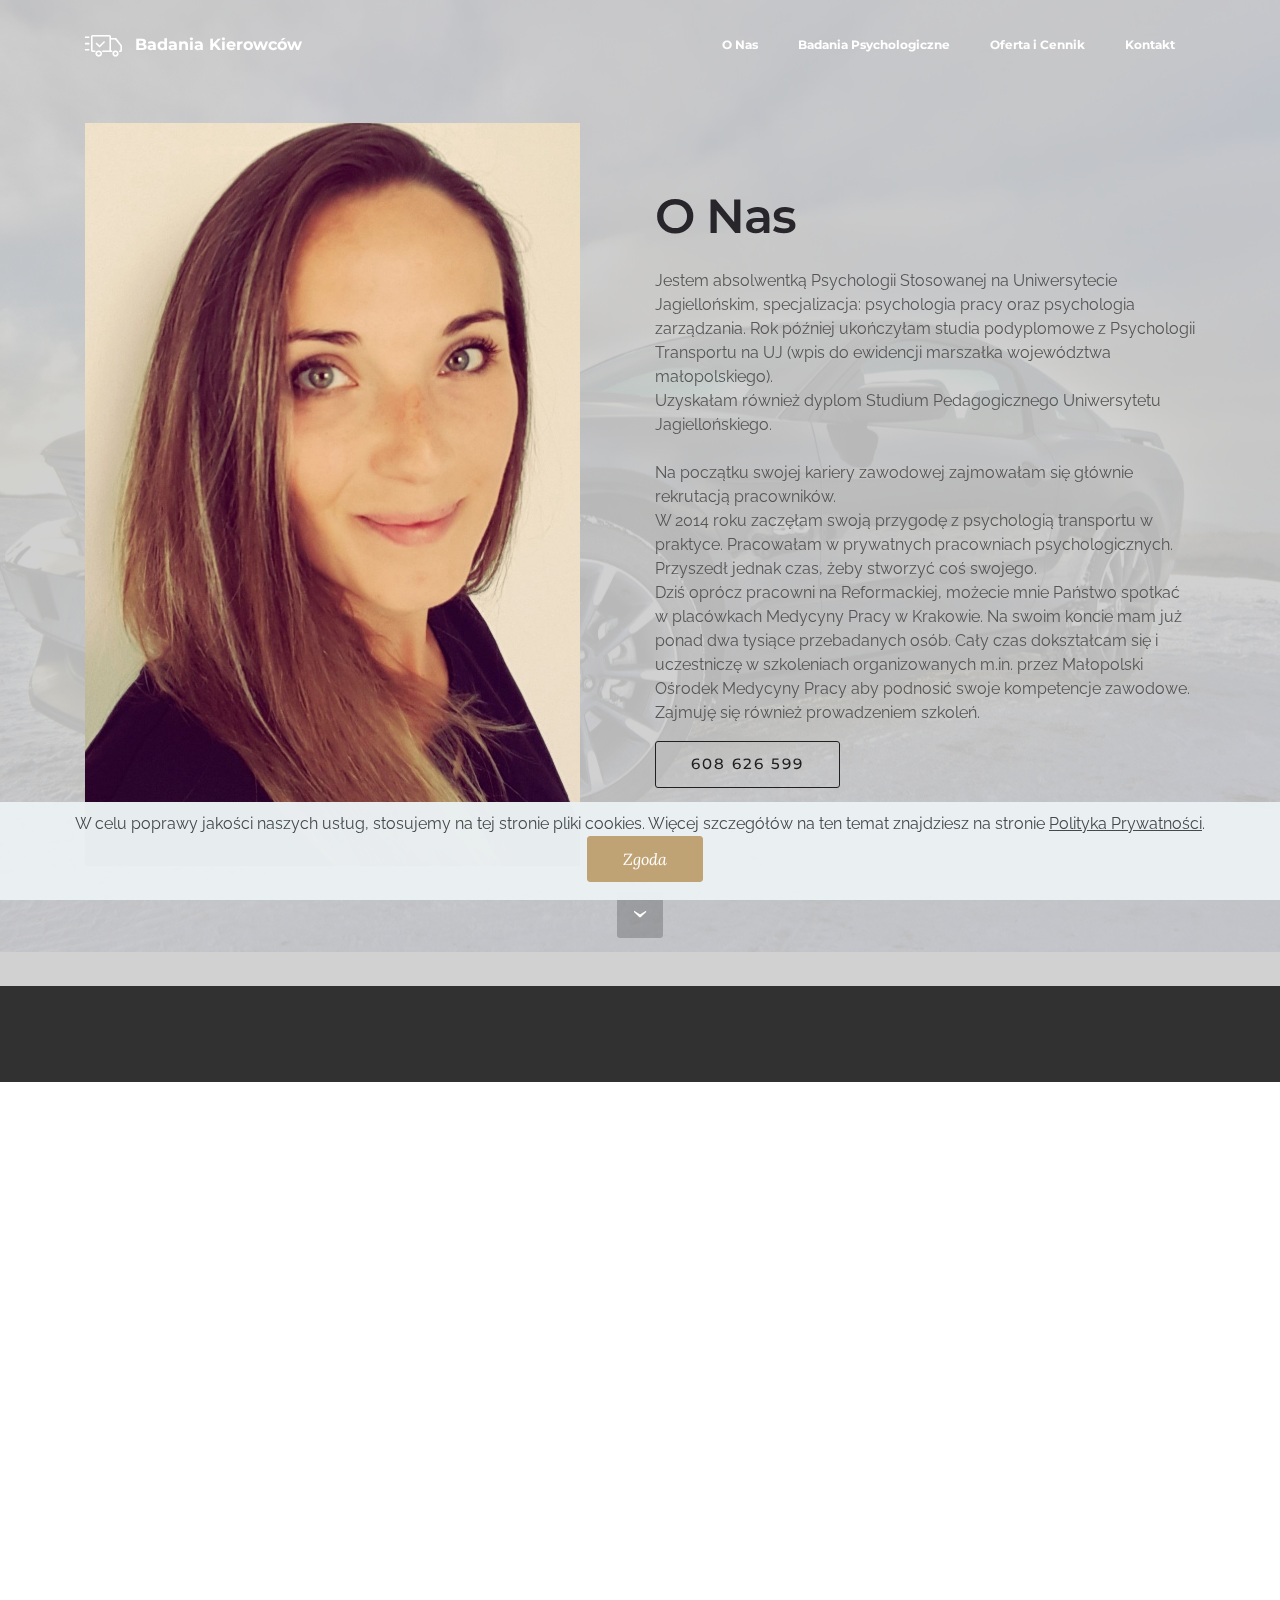
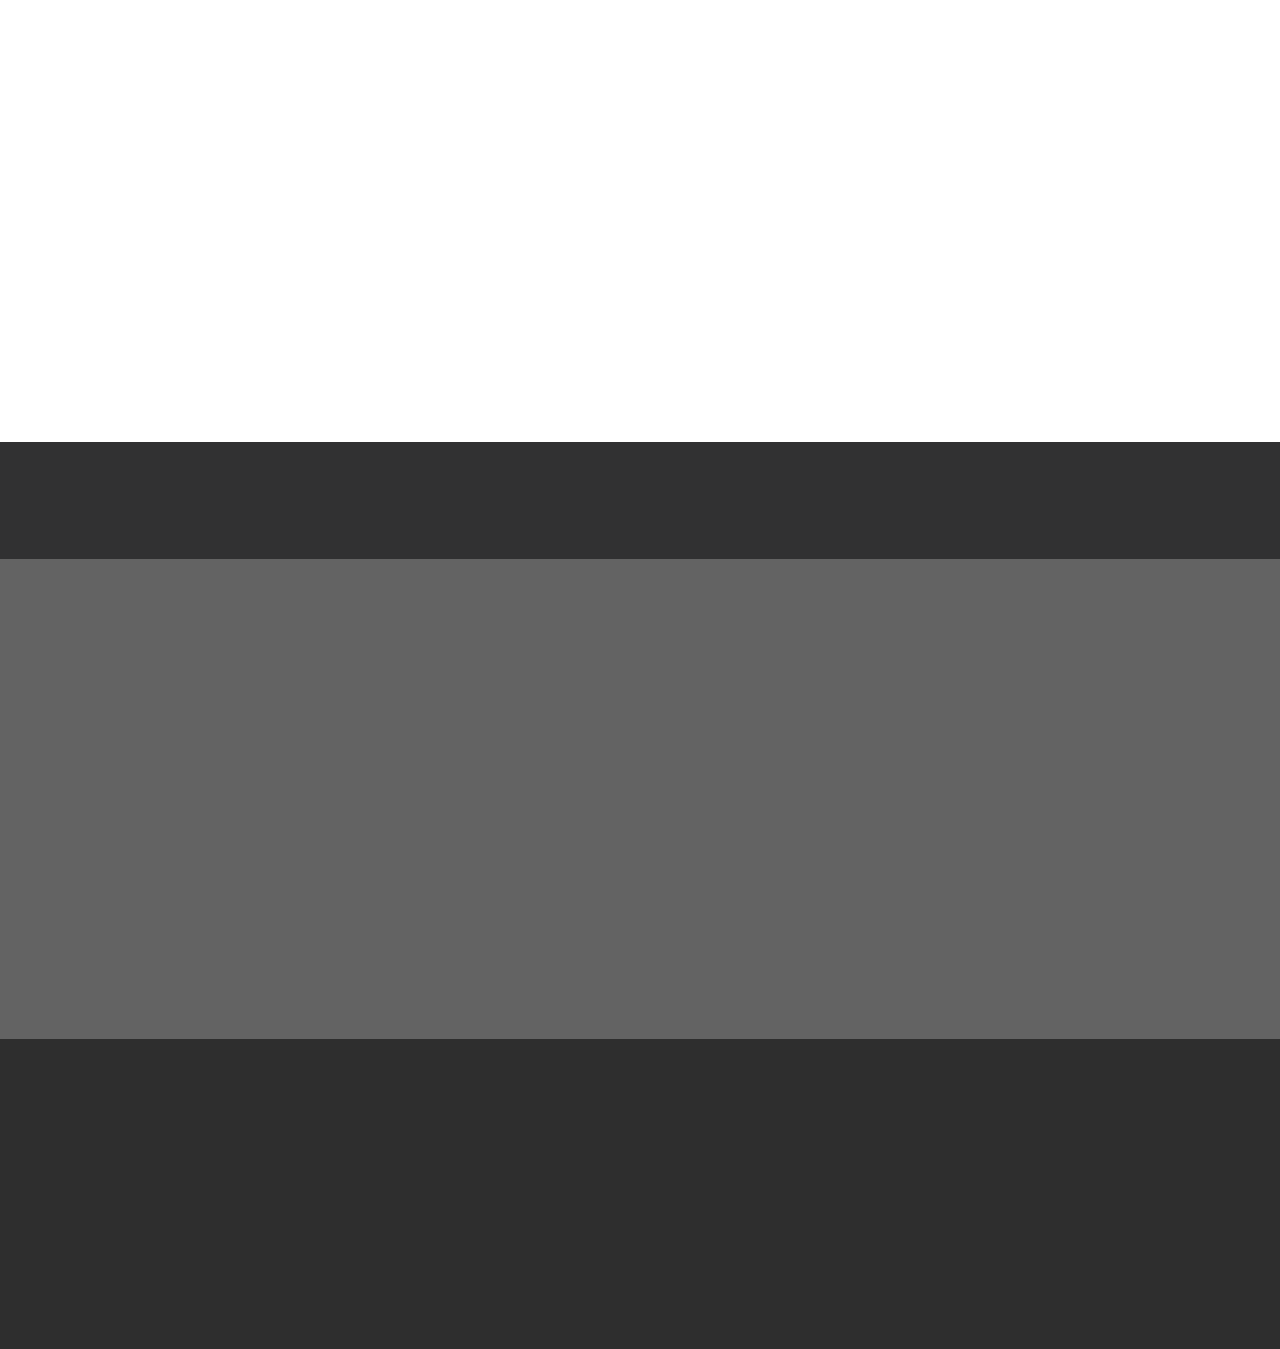
<file: onas.html>
<!DOCTYPE html>
<html  >
<head>
  <!-- Site made with Mobirise Website Builder v4.12.3, https://mobirise.com -->
  <meta charset="UTF-8">
  <meta http-equiv="X-UA-Compatible" content="IE=edge">
  <meta name="generator" content="Mobirise v4.12.3, mobirise.com">
  <meta name="viewport" content="width=device-width, initial-scale=1, minimum-scale=1">
  <link rel="shortcut icon" href="assets/images/icons8-car-50-50x50.png" type="image/x-icon">
  <meta name="description" content="Psycholog Dorota Nawrot">
  
  
  <title>O Nas</title>
  <link rel="stylesheet" href="assets/web/assets/mobirise-icons/mobirise-icons.css">
  <link rel="stylesheet" href="https://fonts.googleapis.com/css?family=Lora:400,700,400italic,700italic&subset=latin">
  <link rel="stylesheet" href="https://fonts.googleapis.com/css?family=Montserrat:400,700">
  <link rel="stylesheet" href="https://fonts.googleapis.com/css?family=Raleway:100,100i,200,200i,300,300i,400,400i,500,500i,600,600i,700,700i,800,800i,900,900i">
  <link rel="stylesheet" href="assets/tether/tether.min.css">
  <link rel="stylesheet" href="assets/bootstrap/css/bootstrap.min.css">
  <link rel="stylesheet" href="assets/facebook-plugin/style.css">
  <link rel="stylesheet" href="assets/socicon/css/styles.css">
  <link rel="stylesheet" href="assets/dropdown/css/style.css">
  <link rel="stylesheet" href="assets/animatecss/animate.min.css">
  <link rel="stylesheet" href="assets/theme/css/style.css">
  <link rel="preload" as="style" href="assets/mobirise/css/mbr-additional.css"><link rel="stylesheet" href="assets/mobirise/css/mbr-additional.css" type="text/css">
  
  
  
</head>
<body>

<!-- Analytics -->
<!-- Global site tag (gtag.js) - Google Analytics -->
<script async src="https://www.googletagmanager.com/gtag/js?id=UA-169215009-1"></script>
<script>
  window.dataLayer = window.dataLayer || [];
  function gtag(){dataLayer.push(arguments);}
  gtag('js', new Date());

  gtag('config', 'UA-169215009-1');
</script>

<!-- /Analytics -->


  <section id="ext_menu-m" data-rv-view="102">

    <nav class="navbar navbar-dropdown transparent navbar-fixed-top bg-color">
        <div class="container">

            <div class="mbr-table">
                <div class="mbr-table-cell">

                    <div class="navbar-brand">
                        <a href="index.html" class="mbri-delivery mbr-iconfont mbr-iconfont-menu navbar-logo"></a>
                        <a class="navbar-caption" href="index.html">Badania Kierowców</a>
                    </div>

                </div>
                <div class="mbr-table-cell">

                    <button class="navbar-toggler pull-xs-right hidden-md-up" type="button" data-toggle="collapse" data-target="#exCollapsingNavbar">
                        <div class="hamburger-icon"></div>
                    </button>

                    <ul class="nav-dropdown collapse pull-xs-right nav navbar-nav navbar-toggleable-sm" id="exCollapsingNavbar"><li class="nav-item"><a class="nav-link link" href="onas.html">O Nas</a></li><li class="nav-item"><a class="nav-link link" href="badaniakierowcow.html">Badania Psychologiczne</a></li><li class="nav-item"><a class="nav-link link" href="oferta.html">Oferta i Cennik</a></li><li class="nav-item"><a class="nav-link link" href="kontakt.html#contacts2-1l">Kontakt</a></li></ul>
                    <button hidden="" class="navbar-toggler navbar-close" type="button" data-toggle="collapse" data-target="#exCollapsingNavbar">
                        <div class="close-icon"></div>
                    </button>

                </div>
            </div>

        </div>
    </nav>

</section>

<section class="engine"><a href="https://mobirise.info/q">responsive site templates</a></section><section class="mbr-section mbr-section-hero mbr-section-full header2 mbr-parallax-background mbr-after-navbar" id="header6-z" data-rv-view="99" style="background-image: url(assets/images/mbr-1920x1271.jpg);">

    <div class="mbr-overlay" style="opacity: 0.9; background-color: rgb(204, 204, 204);">
    </div>

    <div class="mbr-table mbr-table-full">
        <div class="mbr-table-cell">

            <div class="container">
                <div class="mbr-section row">
                    <div class="mbr-table-md-up">
                        
                        <div class="mbr-table-cell mbr-right-padding-md-up mbr-valign-top col-md-7 image-size" style="width: 50%;">
                            <div class="mbr-figure"><img src="assets/images/dorotanawrot-111-982x1473.jpg"></div>
                        </div>
                        <div class="mbr-table-cell col-md-5 text-xs-center text-md-left content-size">

                            <h3 class="mbr-section-title display-2">O Nas</h3>

                            <div class="mbr-section-text">
                                <p>Jestem absolwentką Psychologii Stosowanej na Uniwersytecie Jagiellońskim, specjalizacja: psychologia pracy oraz psychologia zarządzania.  Rok później ukończyłam studia podyplomowe z Psychologii Transportu na UJ (wpis do ewidencji marszałka województwa małopolskiego).
<br>Uzyskałam również dyplom Studium Pedagogicznego Uniwersytetu Jagiellońskiego.
<br>
<br>Na początku swojej kariery zawodowej zajmowałam się głównie rekrutacją pracowników.
<br>W 2014 roku zaczęłam swoją przygodę z psychologią transportu w praktyce. Pracowałam w prywatnych pracowniach psychologicznych. Przyszedł jednak czas, żeby stworzyć coś swojego.
<br>Dziś oprócz pracowni na Reformackiej, możecie mnie Państwo spotkać w placówkach Medycyny Pracy w Krakowie. Na swoim koncie mam już ponad dwa tysiące przebadanych osób. Cały czas dokształcam się i uczestniczę w szkoleniach organizowanych m.in. przez Małopolski Ośrodek Medycyny Pracy aby podnosić swoje kompetencje zawodowe. Zajmuję się również prowadzeniem szkoleń.</p>
                            </div>

                            <div class="mbr-section-btn"><a class="btn btn-lg btn-black-outline btn-black" href="tel:+48-608626599">608 626 599</a></div>

                        </div>

                        
                        

                    </div>
                </div>
            </div>

        </div>
    </div>

    <div class="mbr-arrow mbr-arrow-floating hidden-sm-down" aria-hidden="true"><a href="#header3-11"><i class="mbr-arrow-icon"></i></a></div>

</section>

<section class="mbr-section mbr-section__container article" id="header3-11" data-rv-view="104" style="background-color: rgb(49, 49, 50); padding-top: 20px; padding-bottom: 20px;">
    <div class="container">
        <div class="row">
            <div class="col-xs-12">
                <h3 class="mbr-section-title display-2">Pracownia</h3>
                <p class="mbr-section-subtitle"></p>
            </div>
        </div>
    </div>
</section>

<section class="mbr-section mbr-section-nopadding" id="video1-u" data-rv-view="106">

    <div class="mbr-figure">
        <div><img src="assets/images/pracownia-1400x1050.jpg"></div>
        
    </div>

</section>

<section class="mbr-section article mbr-section__container" id="content7-s" data-rv-view="108" style="background-color: rgb(49, 49, 50); padding-top: 20px; padding-bottom: 20px;">

    <div class="container">
        <div class="row">
            <div class="col-xs-12 col-md-4 lead"><p>Dysponujemy ładnym lokalem w nowoczesnym budynku.
</p><p><br></p></div>
            <div class="col-xs-12 col-md-4 lead"><p>Dużym parkingiem.
</p><p>&nbsp;</p></div>
            <div class="col-xs-12 col-md-4 lead"><p>Nowoczesnym i łatwym w obsłudze sprzętem</p></div>
        </div>
    </div>

</section>

<section class="mbr-section mbr-section-md-padding mbr-footer footer2 mbr-parallax-background" id="contacts2-p" data-rv-view="110" style="background-image: url(assets/images/budynek-992x1334.jpeg); padding-top: 90px; padding-bottom: 90px;">
    <div class="mbr-overlay" style="opacity: 0.8; background-color: rgb(60, 60, 60);"></div>
    <div class="container">
        <div class="row">
            <div class="mbr-footer-content col-xs-12 col-md-3">
                <p><strong>Addres</strong><br>ul. Reformacka 15 B<br>32-020 Wieliczka<br><br><br>
<strong>Kontakt:&nbsp;</strong><br>
Email: dorota.nawrot@onet.pl<br>
Telefon: + 48 608 626 599</p>
            </div>
            <div class="mbr-footer-content col-xs-12 col-md-3"><div><font color="#7c7c7c" face="Montserrat, sans-serif"><span style="letter-spacing: -1px;"><strong></strong></span></font></div></div>
            <div class="col-xs-12 col-md-6">
                <div class="mbr-map"><iframe frameborder="0" style="border:0" src="https://www.google.com/maps/embed?pb=!1m18!1m12!1m3!1d10260.097423771398!2d20.046379534581074!3d49.99215282199304!2m3!1f0!2f0!3f0!3m2!1i1024!2i768!4f13.1!3m3!1m2!1s0x471643a689275483%3A0x9f1cb3ebc4663e7f!2sPracownia%20Bada%C5%84%20Psychologicznych%20Wieliczka!5e0!3m2!1spl!2spl!4v1591903794649!5m2!1spl!2spl" allowfullscreen=""></iframe></div>
            </div>
        </div>
    </div>
</section>

<section class="mbr-section mbr-section-md-padding" id="social-buttons4-q" data-rv-view="112" style="background-color: rgb(46, 46, 46); padding-top: 90px; padding-bottom: 90px;">
    
    <div class="container">
        <div class="row">
            <div class="col-md-8 col-md-offset-2 text-xs-center">
                <h3 class="mbr-section-title display-2">Znajdź nas</h3>
                <div> <a class="btn btn-social" title="Facebook" target="_blank" href="https://www.facebook.com/Pracownia-Bada%C5%84-Psychologicznych-Wieliczka-390489948152495/"><i class="socicon socicon-facebook"></i></a> <a class="btn btn-social" title="Google+" target="_blank" href="https://www.google.com/maps/place/Pracownia+Bada%C5%84+Psychologicznych+Wieliczka/@49.9921798,20.0463795,15z/data=!4m8!1m2!2m1!1sPracownia+Bada%C5%84+Psychologicznych+Wieliczka!3m4!1s0x471643a689275483:0x9f1cb3ebc4663e7f!8m2!3d49.992198!4d20.0550753"><i class="socicon socicon-googleplus"></i></a> <a class="btn btn-social" title="YouTube" target="_blank" href="https://www.youtube.com/channel/UCt_tncVAetpK5JeM8L-8jyw"><i class="socicon socicon-youtube"></i></a>       </div>
            </div>
        </div>
    </div>
</section>


  <script src="assets/web/assets/jquery/jquery.min.js"></script>
  <script src="assets/tether/tether.min.js"></script>
  <script src="assets/bootstrap/js/bootstrap.min.js"></script>
  <script src="https://connect.facebook.net/en_US/sdk.js#xfbml=1&version=v2.5"></script>
  <script src="https://apis.google.com/js/plusone.js"></script>
  <script src="assets/facebook-plugin/facebook-script.js"></script>
  <script src="assets/web/assets/cookies-alert-plugin/cookies-alert-core.js"></script>
  <script src="assets/web/assets/cookies-alert-plugin/cookies-alert-script.js"></script>
  <script src="assets/smooth-scroll/smooth-scroll.js"></script>
  <script src="assets/jarallax/jarallax.js"></script>
  <script src="assets/viewport-checker/jquery.viewportchecker.js"></script>
  <script src="assets/dropdown/js/script.min.js"></script>
  <script src="assets/touch-swipe/jquery.touch-swipe.min.js"></script>
  <script src="assets/theme/js/script.js"></script>
  
  
<input name="cookieData" type="hidden" data-cookie-customDialogSelector='null' data-cookie-colorText='#424a4d' data-cookie-colorBg='rgba(234, 239, 241, 0.99)' data-cookie-textButton='Zgoda' data-cookie-colorButton='' data-cookie-colorLink='#424a4d' data-cookie-underlineLink='true' data-cookie-text="W celu poprawy jakości naszych usług, stosujemy na tej stronie pliki cookies. Więcej szczegółów na ten temat znajdziesz na stronie <a href=’polityka.html’>Polityka Prywatności</a>.">
    <input name="animation" type="hidden">
  </body>
</html>
</file>
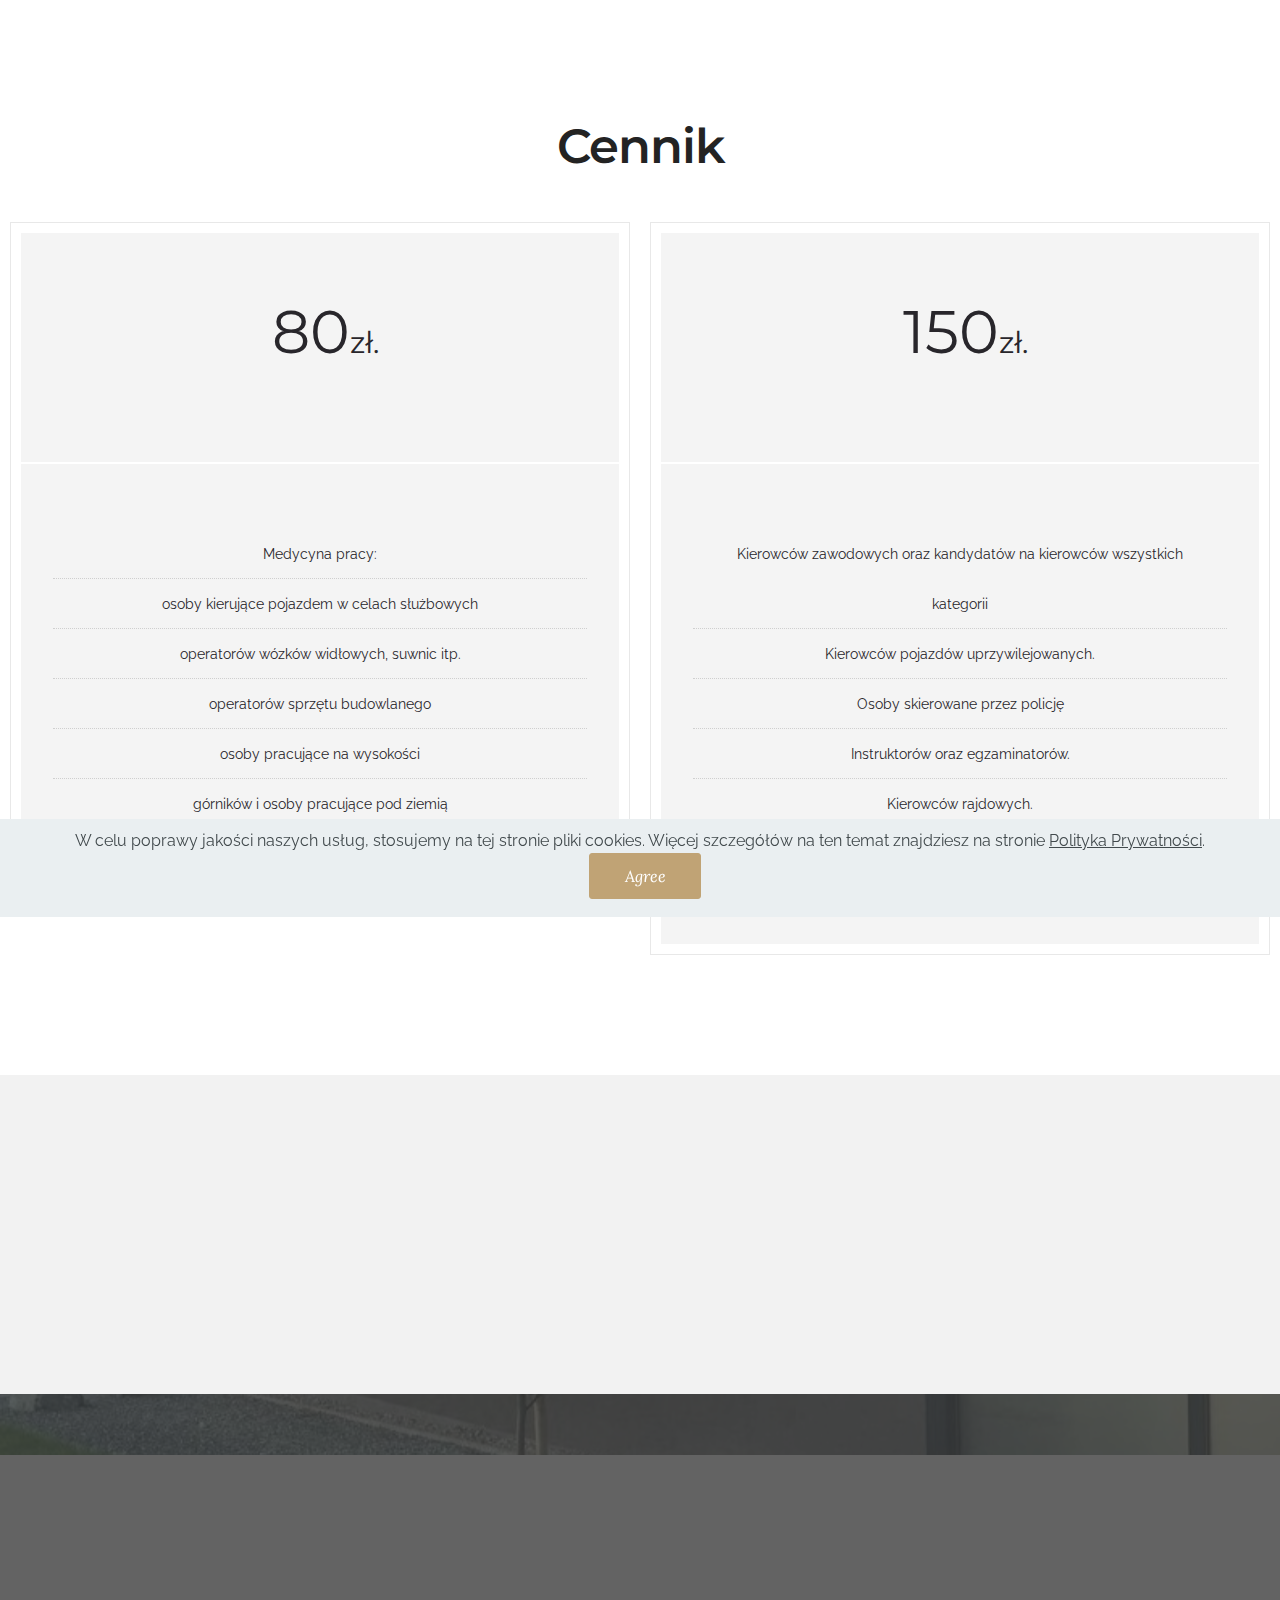
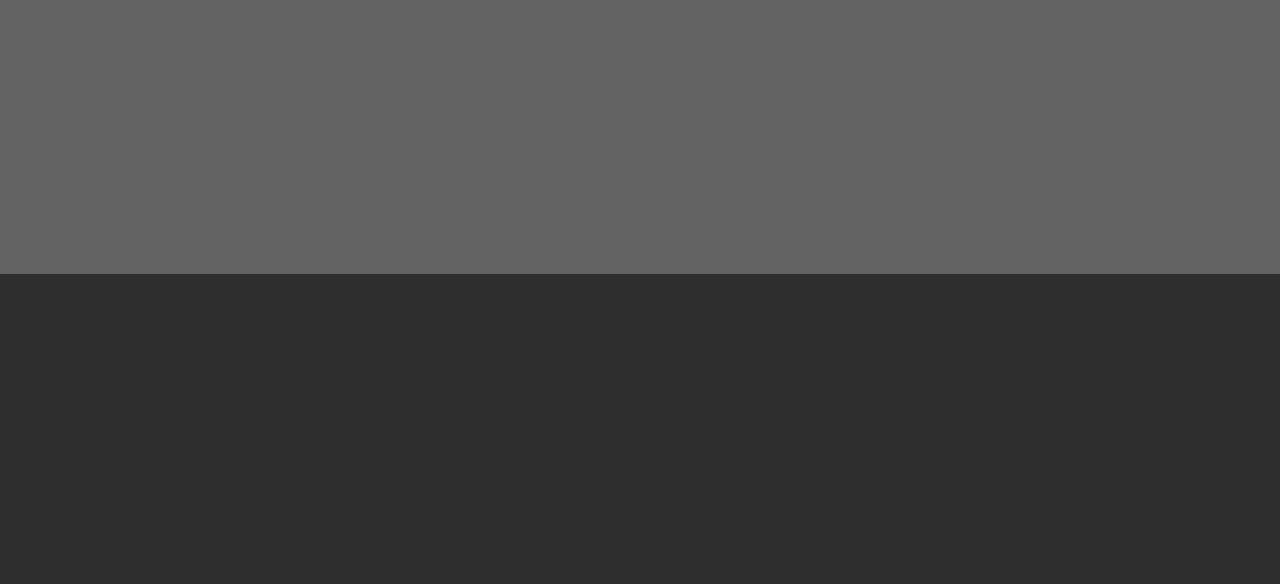
<file: page1.html>
<!DOCTYPE html>
<html  >
<head>
  <!-- Site made with Mobirise Website Builder v4.12.3, https://mobirise.com -->
  <meta charset="UTF-8">
  <meta http-equiv="X-UA-Compatible" content="IE=edge">
  <meta name="generator" content="Mobirise v4.12.3, mobirise.com">
  <meta name="viewport" content="width=device-width, initial-scale=1, minimum-scale=1">
  <link rel="shortcut icon" href="assets/images/icons8-car-50-50x50.png" type="image/x-icon">
  <meta name="description" content="Cennik Badań Kierowców Wieliczka">
  
  
  <title>Oferta i Cennik</title>
  <link rel="stylesheet" href="assets/web/assets/mobirise-icons/mobirise-icons.css">
  <link rel="stylesheet" href="https://fonts.googleapis.com/css?family=Lora:400,700,400italic,700italic&subset=latin">
  <link rel="stylesheet" href="https://fonts.googleapis.com/css?family=Montserrat:400,700">
  <link rel="stylesheet" href="https://fonts.googleapis.com/css?family=Raleway:100,100i,200,200i,300,300i,400,400i,500,500i,600,600i,700,700i,800,800i,900,900i">
  <link rel="stylesheet" href="assets/tether/tether.min.css">
  <link rel="stylesheet" href="assets/bootstrap/css/bootstrap.min.css">
  <link rel="stylesheet" href="assets/facebook-plugin/style.css">
  <link rel="stylesheet" href="assets/dropdown/css/style.css">
  <link rel="stylesheet" href="assets/socicon/css/styles.css">
  <link rel="stylesheet" href="assets/animatecss/animate.min.css">
  <link rel="stylesheet" href="assets/theme/css/style.css">
  <link rel="preload" as="style" href="assets/mobirise/css/mbr-additional.css"><link rel="stylesheet" href="assets/mobirise/css/mbr-additional.css" type="text/css">
  
  
  
</head>
<body>

<!-- Analytics -->
<!-- Global site tag (gtag.js) - Google Analytics -->
<script async src="https://www.googletagmanager.com/gtag/js?id=UA-169215009-1"></script>
<script>
  window.dataLayer = window.dataLayer || [];
  function gtag(){dataLayer.push(arguments);}
  gtag('js', new Date());

  gtag('config', 'UA-169215009-1');
</script>

<!-- /Analytics -->


  <section id="ext_menu-c" data-rv-view="39">

    <nav class="navbar navbar-dropdown transparent navbar-fixed-top bg-color">
        <div class="container">

            <div class="mbr-table">
                <div class="mbr-table-cell">

                    <div class="navbar-brand">
                        <a href="https://mobirise.com" class="mbri-delivery mbr-iconfont mbr-iconfont-menu navbar-logo"></a>
                        <a class="navbar-caption" href="index.html">Badania Kierowców</a>
                    </div>

                </div>
                <div class="mbr-table-cell">

                    <button class="navbar-toggler pull-xs-right hidden-md-up" type="button" data-toggle="collapse" data-target="#exCollapsingNavbar">
                        <div class="hamburger-icon"></div>
                    </button>

                    <ul class="nav-dropdown collapse pull-xs-right nav navbar-nav navbar-toggleable-sm" id="exCollapsingNavbar"><li class="nav-item"><a class="nav-link link" href="page3.html">O Nas</a></li><li class="nav-item"><a class="nav-link link" href="page2.html">Badania Psychologiczne</a></li><li class="nav-item"><a class="nav-link link" href="page1.html">Oferta i Cennik</a></li><li class="nav-item"><a class="nav-link link" href="page4.html#contacts2-1l">Kontakt</a></li></ul>
                    <button hidden="" class="navbar-toggler navbar-close" type="button" data-toggle="collapse" data-target="#exCollapsingNavbar">
                        <div class="close-icon"></div>
                    </button>

                </div>
            </div>

        </div>
    </nav>

</section>

<section class="engine"><a href="https://mobirise.info/d">free site maker</a></section><section class="mbr-section mbr-after-navbar" id="pricing-table2-19" data-rv-view="41" style="background-color: rgb(255, 255, 255); padding-top: 120px; padding-bottom: 120px;">

    

    <div class="mbr-section mbr-section__container mbr-section__container--middle">
      <div class="container">
          <div class="row">
              <div class="col-xs-12 text-xs-center">
                  <h3 class="mbr-section-title display-2">Cennik</h3>
                  <p class="mbr-section-subtitle"></p>
              </div>
          </div>
      </div>
    </div>

    <div class="mbr-section mbr-section-nopadding mbr-price-table">
      <div class="row">
            
            
            <div class="col-xs-12 col-md-6 col-xl-6">
                <div class="mbr-plan card text-xs-center">
                    <div class="mbr-plan-header card-block">
                      
                      <div class="card-title">
                        <h3 class="mbr-plan-title"></h3>
                        <p class="mbr-plan-subtitle"></p>
                      </div>
                      <div class="card-text">
                          <div class="mbr-price">
                            <span class="mbr-price-value"></span>
                            <span class="mbr-price-figure">80</span><span class="mbr-price-term">zł.</span>
                          </div>
                          <p class="mbr-plan-price-desc"></p>
                      </div>
                    </div>
                    <div class="mbr-plan-body card-block">
                      <div class="mbr-plan-list"><ul class="list-group list-group-flush"><li class="list-group-item">Medycyna pracy:</li><li class="list-group-item">
</li><li class="list-group-item">osoby kierujące pojazdem w celach służbowych
</li><li class="list-group-item">operatorów wózków widłowych, suwnic itp.
</li><li class="list-group-item">operatorów sprzętu budowlanego
</li><li class="list-group-item">osoby pracujące na wysokości
</li><li class="list-group-item">górników i osoby pracujące pod ziemią</li></ul></div>
                      
                    </div>
                </div>
            </div>
            <div class="col-xs-12 col-md-6 col-xl-6">
                <div class="mbr-plan card text-xs-center">
                    <div class="mbr-plan-header card-block">
                      
                      <div class="card-title">
                        <h3 class="mbr-plan-title"></h3>
                        <p class="mbr-plan-subtitle"></p>
                      </div>
                      <div class="card-text">
                          <div class="mbr-price">
                            <span class="mbr-price-value"></span>
                            <span class="mbr-price-figure">150</span><span class="mbr-price-term">zł.</span>
                          </div>
                          <p class="mbr-plan-price-desc"></p>
                      </div>
                    </div>
                    <div class="mbr-plan-body card-block">
                      <div class="mbr-plan-list"><ul class="list-group list-group-flush"><li class="list-group-item">Kierowców zawodowych oraz kandydatów na kierowców wszystkich kategorii</li><li class="list-group-item">Kierowców pojazdów uprzywilejowanych.
</li><li class="list-group-item">Osoby skierowane przez policję
</li><li class="list-group-item">Instruktorów oraz egzaminatorów.
</li><li class="list-group-item">Kierowców rajdowych.</li><li class="list-group-item"><br></li></ul></div>
                      
                    </div>
                </div>
            </div>
          </div>
    </div>

</section>

<section class="mbr-info mbr-info-extra mbr-section mbr-section-md-padding" id="msg-box1-e" data-rv-view="44" style="background-color: rgb(242, 242, 242); padding-top: 90px; padding-bottom: 90px;">

    
    <div class="container">
        <div class="row">


            


            <div class="mbr-table-md-up">
                <div class="mbr-table-cell mbr-right-padding-md-up col-md-8 text-xs-center text-md-left">
                    <h2 class="mbr-info-subtitle mbr-section-subtitle">&nbsp;</h2>
                    <h3 class="mbr-info-title mbr-section-title display-2">Zapraszamy do naszej pracowni</h3>
                </div>

                <div class="mbr-table-cell col-md-4">
                    <div class="text-xs-center"><a class="btn btn-primary" href="tel:+48-608626599">608 626 599</a></div>
                </div>
            </div>


        </div>
    </div>
</section>

<section class="mbr-section mbr-section-md-padding mbr-footer footer2 mbr-parallax-background" id="contacts2-f" data-rv-view="47" style="background-image: url(assets/images/budynek-992x1334.jpeg); padding-top: 90px; padding-bottom: 90px;">
    <div class="mbr-overlay" style="opacity: 0.8; background-color: rgb(60, 60, 60);"></div>
    <div class="container">
        <div class="row">
            <div class="mbr-footer-content col-xs-12 col-md-3">
                <p><strong>Addres</strong><br>ul. Reformacka 15 B<br>32-020 Wieliczka<br><br><br>
<strong>Kontakt:&nbsp;</strong><br>
Email: dorota.nawrot@onet.pl<br>
Telefon: + 48 608 626 599</p>
            </div>
            <div class="mbr-footer-content col-xs-12 col-md-3"><div><font color="#7c7c7c" face="Montserrat, sans-serif"><span style="letter-spacing: -1px;"><strong></strong></span></font></div></div>
            <div class="col-xs-12 col-md-6">
                <div class="mbr-map"><iframe frameborder="0" style="border:0" src="https://www.google.com/maps/embed?pb=!1m18!1m12!1m3!1d10260.097423771398!2d20.046379534581074!3d49.99215282199304!2m3!1f0!2f0!3f0!3m2!1i1024!2i768!4f13.1!3m3!1m2!1s0x471643a689275483%3A0x9f1cb3ebc4663e7f!2sPracownia%20Bada%C5%84%20Psychologicznych%20Wieliczka!5e0!3m2!1spl!2spl!4v1591903794649!5m2!1spl!2spl" allowfullscreen=""></iframe></div>
            </div>
        </div>
    </div>
</section>

<section class="mbr-section mbr-section-md-padding" id="social-buttons4-g" data-rv-view="49" style="background-color: rgb(46, 46, 46); padding-top: 90px; padding-bottom: 90px;">
    
    <div class="container">
        <div class="row">
            <div class="col-md-8 col-md-offset-2 text-xs-center">
                <h3 class="mbr-section-title display-2">Znajdź nas</h3>
                <div> <a class="btn btn-social" title="Facebook" target="_blank" href="https://www.facebook.com/Pracownia-Bada%C5%84-Psychologicznych-Wieliczka-390489948152495/"><i class="socicon socicon-facebook"></i></a> <a class="btn btn-social" title="Google+" target="_blank" href="https://www.google.com/maps/place/Pracownia+Bada%C5%84+Psychologicznych+Wieliczka/@49.9921798,20.0463795,15z/data=!4m8!1m2!2m1!1sPracownia+Bada%C5%84+Psychologicznych+Wieliczka!3m4!1s0x471643a689275483:0x9f1cb3ebc4663e7f!8m2!3d49.992198!4d20.0550753"><i class="socicon socicon-googleplus"></i></a> <a class="btn btn-social" title="YouTube" target="_blank" href="https://www.facebook.com/Pracownia-Bada%C5%84-Psychologicznych-Wieliczka-390489948152495/"><i class="socicon socicon-youtube"></i></a>       </div>
            </div>
        </div>
    </div>
</section>


  <script src="assets/web/assets/jquery/jquery.min.js"></script>
  <script src="assets/tether/tether.min.js"></script>
  <script src="assets/bootstrap/js/bootstrap.min.js"></script>
  <script src="https://connect.facebook.net/en_US/sdk.js#xfbml=1&version=v2.5"></script>
  <script src="https://apis.google.com/js/plusone.js"></script>
  <script src="assets/facebook-plugin/facebook-script.js"></script>
  <script src="assets/web/assets/cookies-alert-plugin/cookies-alert-core.js"></script>
  <script src="assets/web/assets/cookies-alert-plugin/cookies-alert-script.js"></script>
  <script src="assets/smooth-scroll/smooth-scroll.js"></script>
  <script src="assets/dropdown/js/script.min.js"></script>
  <script src="assets/viewport-checker/jquery.viewportchecker.js"></script>
  <script src="assets/jarallax/jarallax.js"></script>
  <script src="assets/touch-swipe/jquery.touch-swipe.min.js"></script>
  <script src="assets/theme/js/script.js"></script>
  
  
<input name="cookieData" type="hidden" data-cookie-customDialogSelector='null' data-cookie-colorText='#424a4d' data-cookie-colorBg='rgba(234, 239, 241, 0.99)' data-cookie-textButton='Agree' data-cookie-colorButton='' data-cookie-colorLink='#424a4d' data-cookie-underlineLink='true' data-cookie-text="W celu poprawy jakości naszych usług, stosujemy na tej stronie pliki cookies. Więcej szczegółów na ten temat znajdziesz na stronie <a href=’polityka.html’>Polityka Prywatności</a>.">
    <input name="animation" type="hidden">
  </body>
</html>
</file>
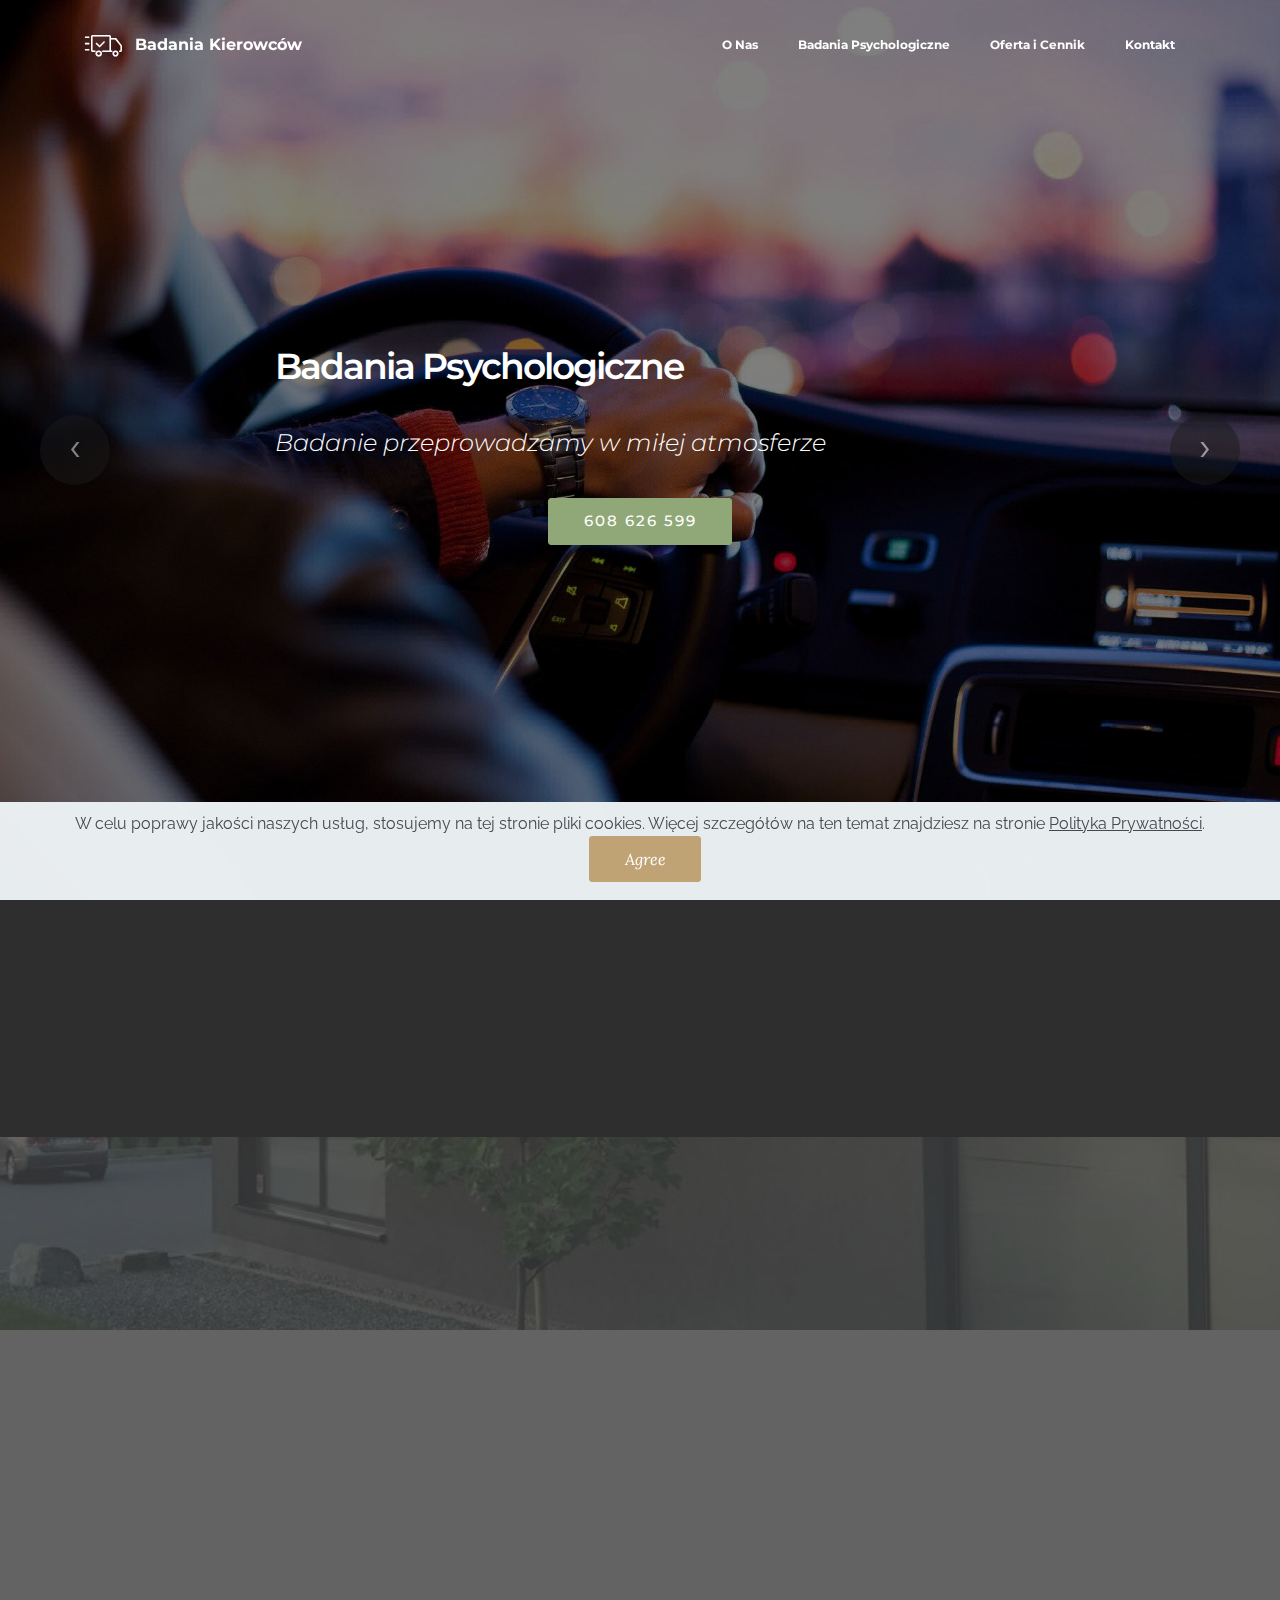
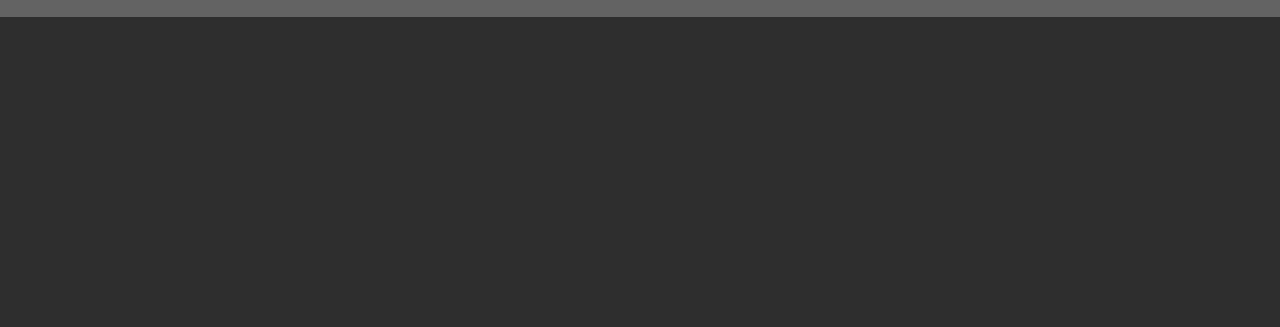
<file: page2.html>
<!DOCTYPE html>
<html  >
<head>
  <!-- Site made with Mobirise Website Builder v4.12.3, https://mobirise.com -->
  <meta charset="UTF-8">
  <meta http-equiv="X-UA-Compatible" content="IE=edge">
  <meta name="generator" content="Mobirise v4.12.3, mobirise.com">
  <meta name="viewport" content="width=device-width, initial-scale=1, minimum-scale=1">
  <link rel="shortcut icon" href="assets/images/icons8-car-50-50x50.png" type="image/x-icon">
  <meta name="description" content="Badania Kierowców Wieliczka">
  
  
  <title>Badania Psychologiczne</title>
  <link rel="stylesheet" href="assets/web/assets/mobirise-icons/mobirise-icons.css">
  <link rel="stylesheet" href="https://fonts.googleapis.com/css?family=Lora:400,700,400italic,700italic&subset=latin">
  <link rel="stylesheet" href="https://fonts.googleapis.com/css?family=Montserrat:400,700">
  <link rel="stylesheet" href="https://fonts.googleapis.com/css?family=Raleway:100,100i,200,200i,300,300i,400,400i,500,500i,600,600i,700,700i,800,800i,900,900i">
  <link rel="stylesheet" href="assets/tether/tether.min.css">
  <link rel="stylesheet" href="assets/bootstrap/css/bootstrap.min.css">
  <link rel="stylesheet" href="assets/facebook-plugin/style.css">
  <link rel="stylesheet" href="assets/dropdown/css/style.css">
  <link rel="stylesheet" href="assets/socicon/css/styles.css">
  <link rel="stylesheet" href="assets/animatecss/animate.min.css">
  <link rel="stylesheet" href="assets/theme/css/style.css">
  <link rel="preload" as="style" href="assets/mobirise/css/mbr-additional.css"><link rel="stylesheet" href="assets/mobirise/css/mbr-additional.css" type="text/css">
  
  
  
</head>
<body>

<!-- Analytics -->
<!-- Global site tag (gtag.js) - Google Analytics -->
<script async src="https://www.googletagmanager.com/gtag/js?id=UA-169215009-1"></script>
<script>
  window.dataLayer = window.dataLayer || [];
  function gtag(){dataLayer.push(arguments);}
  gtag('js', new Date());

  gtag('config', 'UA-169215009-1');
</script>

<!-- /Analytics -->


  <section id="ext_menu-h" data-rv-view="81">

    <nav class="navbar navbar-dropdown transparent navbar-fixed-top bg-color">
        <div class="container">

            <div class="mbr-table">
                <div class="mbr-table-cell">

                    <div class="navbar-brand">
                        <a href="https://mobirise.com" class="mbri-delivery mbr-iconfont mbr-iconfont-menu navbar-logo"></a>
                        <a class="navbar-caption" href="index.html">Badania Kierowców</a>
                    </div>

                </div>
                <div class="mbr-table-cell">

                    <button class="navbar-toggler pull-xs-right hidden-md-up" type="button" data-toggle="collapse" data-target="#exCollapsingNavbar">
                        <div class="hamburger-icon"></div>
                    </button>

                    <ul class="nav-dropdown collapse pull-xs-right nav navbar-nav navbar-toggleable-sm" id="exCollapsingNavbar"><li class="nav-item"><a class="nav-link link" href="page3.html">O Nas</a></li><li class="nav-item"><a class="nav-link link" href="page2.html">Badania Psychologiczne</a></li><li class="nav-item"><a class="nav-link link" href="page1.html">Oferta i Cennik</a></li><li class="nav-item"><a class="nav-link link" href="page4.html#contacts2-1l">Kontakt</a></li></ul>
                    <button hidden="" class="navbar-toggler navbar-close" type="button" data-toggle="collapse" data-target="#exCollapsingNavbar">
                        <div class="close-icon"></div>
                    </button>

                </div>
            </div>

        </div>
    </nav>

</section>

<section class="engine"><a href="https://mobirise.info/e">how to make your own site for free</a></section><section class="mbr-slider mbr-section mbr-section__container carousel slide mbr-section-nopadding mbr-after-navbar" data-ride="carousel" data-keyboard="false" data-wrap="true" data-pause="false" data-interval="5000" id="slider-15" data-rv-view="66">
    <div>
        <div>
            <div>
                <ol class="carousel-indicators">
                    <li data-app-prevent-settings="" data-target="#slider-15" data-slide-to="0" class="active"></li><li data-app-prevent-settings="" data-target="#slider-15" class="" data-slide-to="1"></li><li data-app-prevent-settings="" data-target="#slider-15" data-slide-to="2"></li>
                </ol>
                <div class="carousel-inner" role="listbox">
                    <div class="mbr-section mbr-section-hero carousel-item dark center mbr-section-full active" data-bg-video-slide="false" style="background-image: url(assets/images/mbr-2-1920x1280.jpg);">
                        <div class="mbr-table-cell">
                            <div class="mbr-overlay"></div>
                            <div class="container-slide container">
                                
                                <div class="row">
                                    <div class="col-md-8 col-md-offset-2 text-xs-center">
                                        <h2 class="mbr-section-title display-1">Badania Psychologiczne</h2>
                                        <p class="mbr-section-lead lead"><br>Badanie przeprowadzamy w miłej atmosferze</p>

                                        <div class="mbr-section-btn"><a class="btn btn-lg btn-success" href="tel:+48-608626599">608 626 599</a> </div>
                                    </div>
                                </div>
                            </div>
                        </div>
                    </div><div class="mbr-section mbr-section-hero carousel-item dark center mbr-section-full" data-bg-video-slide="false" style="background-image: url(assets/images/mbr-1920x1440.jpg);">
                        <div class="mbr-table-cell">
                            <div class="mbr-overlay"></div>
                            <div class="container-slide container">
                                
                                <div class="row">
                                    <div class="col-md-8 col-md-offset-1">
                                        <h2 class="mbr-section-title display-1">Badania Psychologiczne</h2>
                                        <p class="mbr-section-lead lead">Szybko</p>

                                        
                                    </div>
                                </div>
                            </div>
                        </div>
                    </div><div class="mbr-section mbr-section-hero carousel-item dark center mbr-section-full" data-bg-video-slide="false" style="background-image: url(assets/images/mbr-3-1920x1280.jpg);">
                        <div class="mbr-table-cell">
                            <div class="mbr-overlay"></div>
                            <div class="container-slide container">
                                
                                <div class="row">
                                    <div class="col-md-8 col-md-offset-3 text-xs-right">
                                        <h2 class="mbr-section-title display-1">Badania Psychologiczne</h2>
                                        <p class="mbr-section-lead lead">W dogodnym dla Państwa terminie (również w weekendy i wieczorem) po wcześniejszej rejestracji telefoniczne.</p>

                                        <div class="mbr-section-btn"><a class="btn btn-lg btn-info" href="tel:+48-608626599">608 626 599</a> </div>
                                    </div>
                                </div>
                            </div>
                        </div>
                    </div>
                </div>

                <a data-app-prevent-settings="" class="left carousel-control" role="button" data-slide="prev" href="#slider-15">
                    <span class="icon-prev" aria-hidden="true"></span>
                    <span class="sr-only">Previous</span>
                </a>
                <a data-app-prevent-settings="" class="right carousel-control" role="button" data-slide="next" href="#slider-15">
                    <span class="icon-next" aria-hidden="true"></span>
                    <span class="sr-only">Next</span>
                </a>
            </div>
        </div>
    </div>
</section>

<section class="mbr-info mbr-section mbr-section-md-padding" id="msg-box2-16" data-rv-view="78" style="background-color: rgb(46, 46, 46); padding-top: 90px; padding-bottom: 90px;">

    
    <div class="container">
        <div class="row">

            <div class="mbr-table-md-up">
              <div class="mbr-table-cell col-md-4">
                  <div class="text-xs-center"><a class="btn btn-primary" href="tel:+48-608626599">&nbsp;608 626 599</a></div>
              </div>
              <div class="mbr-table-cell mbr-right-padding-md-up col-md-8 text-xs-center text-md-left">
                  <h3 class="mbr-info-title mbr-section-title display-2">Zapraszamy do kontaktu</h3>
                  <h2 class="mbr-info-subtitle mbr-section-subtitle"></h2>
              </div>
            </div>

            

        </div>
    </div>
</section>

<section class="mbr-section mbr-section-md-padding mbr-footer footer2 mbr-parallax-background" id="contacts2-k" data-rv-view="83" style="background-image: url(assets/images/budynek-992x1334.jpeg); padding-top: 90px; padding-bottom: 90px;">
    <div class="mbr-overlay" style="opacity: 0.8; background-color: rgb(60, 60, 60);"></div>
    <div class="container">
        <div class="row">
            <div class="mbr-footer-content col-xs-12 col-md-3">
                <p><strong>Addres</strong><br>ul. Reformacka 15 B<br>32-020 Wieliczka<br><br><br>
<strong>Kontakt:&nbsp;</strong><br>
Email: dorota.nawrot@onet.pl<br>
Telefon: + 48 608 626 599</p>
            </div>
            <div class="mbr-footer-content col-xs-12 col-md-3"><div><font color="#7c7c7c" face="Montserrat, sans-serif"><span style="letter-spacing: -1px;"><strong></strong></span></font></div></div>
            <div class="col-xs-12 col-md-6">
                <div class="mbr-map"><iframe frameborder="0" style="border:0" src="https://www.google.com/maps/embed?pb=!1m18!1m12!1m3!1d10260.097423771398!2d20.046379534581074!3d49.99215282199304!2m3!1f0!2f0!3f0!3m2!1i1024!2i768!4f13.1!3m3!1m2!1s0x471643a689275483%3A0x9f1cb3ebc4663e7f!2sPracownia%20Bada%C5%84%20Psychologicznych%20Wieliczka!5e0!3m2!1spl!2spl!4v1591903794649!5m2!1spl!2spl" allowfullscreen=""></iframe></div>
            </div>
        </div>
    </div>
</section>

<section class="mbr-section mbr-section-md-padding" id="social-buttons4-l" data-rv-view="85" style="background-color: rgb(46, 46, 46); padding-top: 90px; padding-bottom: 90px;">
    
    <div class="container">
        <div class="row">
            <div class="col-md-8 col-md-offset-2 text-xs-center">
                <h3 class="mbr-section-title display-2">Znajdź nas</h3>
                <div> <a class="btn btn-social" title="Facebook" target="_blank" href="https://www.facebook.com/Pracownia-Bada%C5%84-Psychologicznych-Wieliczka-390489948152495/"><i class="socicon socicon-facebook"></i></a> <a class="btn btn-social" title="Google+" target="_blank" href="https://www.google.com/maps/place/Pracownia+Bada%C5%84+Psychologicznych+Wieliczka/@49.9921798,20.0463795,15z/data=!4m8!1m2!2m1!1sPracownia+Bada%C5%84+Psychologicznych+Wieliczka!3m4!1s0x471643a689275483:0x9f1cb3ebc4663e7f!8m2!3d49.992198!4d20.0550753"><i class="socicon socicon-googleplus"></i></a> <a class="btn btn-social" title="YouTube" target="_blank" href="https://www.youtube.com/channel/UCt_tncVAetpK5JeM8L-8jyw"><i class="socicon socicon-youtube"></i></a>       </div>
            </div>
        </div>
    </div>
</section>


  <script src="assets/web/assets/jquery/jquery.min.js"></script>
  <script src="assets/tether/tether.min.js"></script>
  <script src="assets/bootstrap/js/bootstrap.min.js"></script>
  <script src="https://connect.facebook.net/en_US/sdk.js#xfbml=1&version=v2.5"></script>
  <script src="https://apis.google.com/js/plusone.js"></script>
  <script src="assets/facebook-plugin/facebook-script.js"></script>
  <script src="assets/smooth-scroll/smooth-scroll.js"></script>
  <script src="assets/web/assets/cookies-alert-plugin/cookies-alert-core.js"></script>
  <script src="assets/web/assets/cookies-alert-plugin/cookies-alert-script.js"></script>
  <script src="assets/bootstrap-carousel-swipe/bootstrap-carousel-swipe.js"></script>
  <script src="assets/viewport-checker/jquery.viewportchecker.js"></script>
  <script src="assets/dropdown/js/script.min.js"></script>
  <script src="assets/touch-swipe/jquery.touch-swipe.min.js"></script>
  <script src="assets/jarallax/jarallax.js"></script>
  <script src="assets/theme/js/script.js"></script>
  
  
<input name="cookieData" type="hidden" data-cookie-customDialogSelector='null' data-cookie-colorText='#424a4d' data-cookie-colorBg='rgba(234, 239, 241, 0.99)' data-cookie-textButton='Agree' data-cookie-colorButton='' data-cookie-colorLink='#424a4d' data-cookie-underlineLink='true' data-cookie-text="W celu poprawy jakości naszych usług, stosujemy na tej stronie pliki cookies. Więcej szczegółów na ten temat znajdziesz na stronie <a href=’polityka.html’>Polityka Prywatności</a>.">
    <input name="animation" type="hidden">
  </body>
</html>
</file>
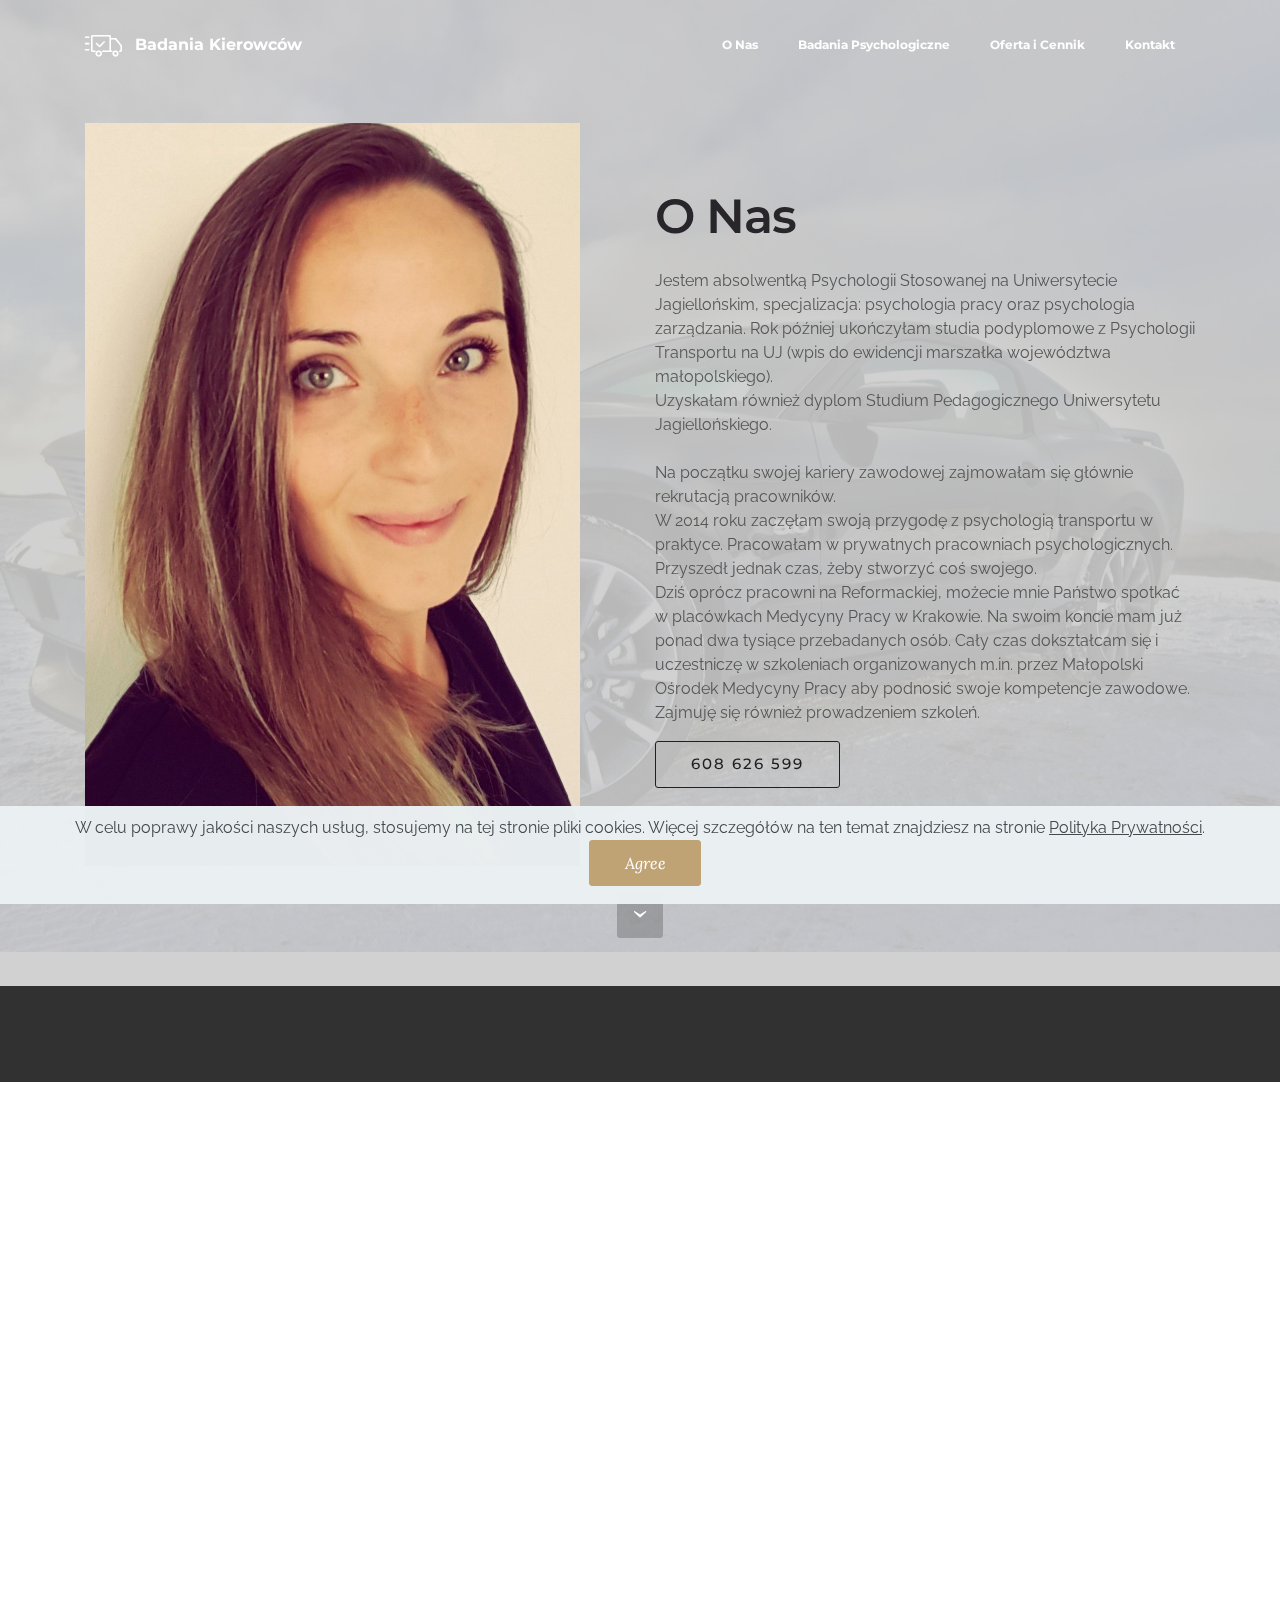
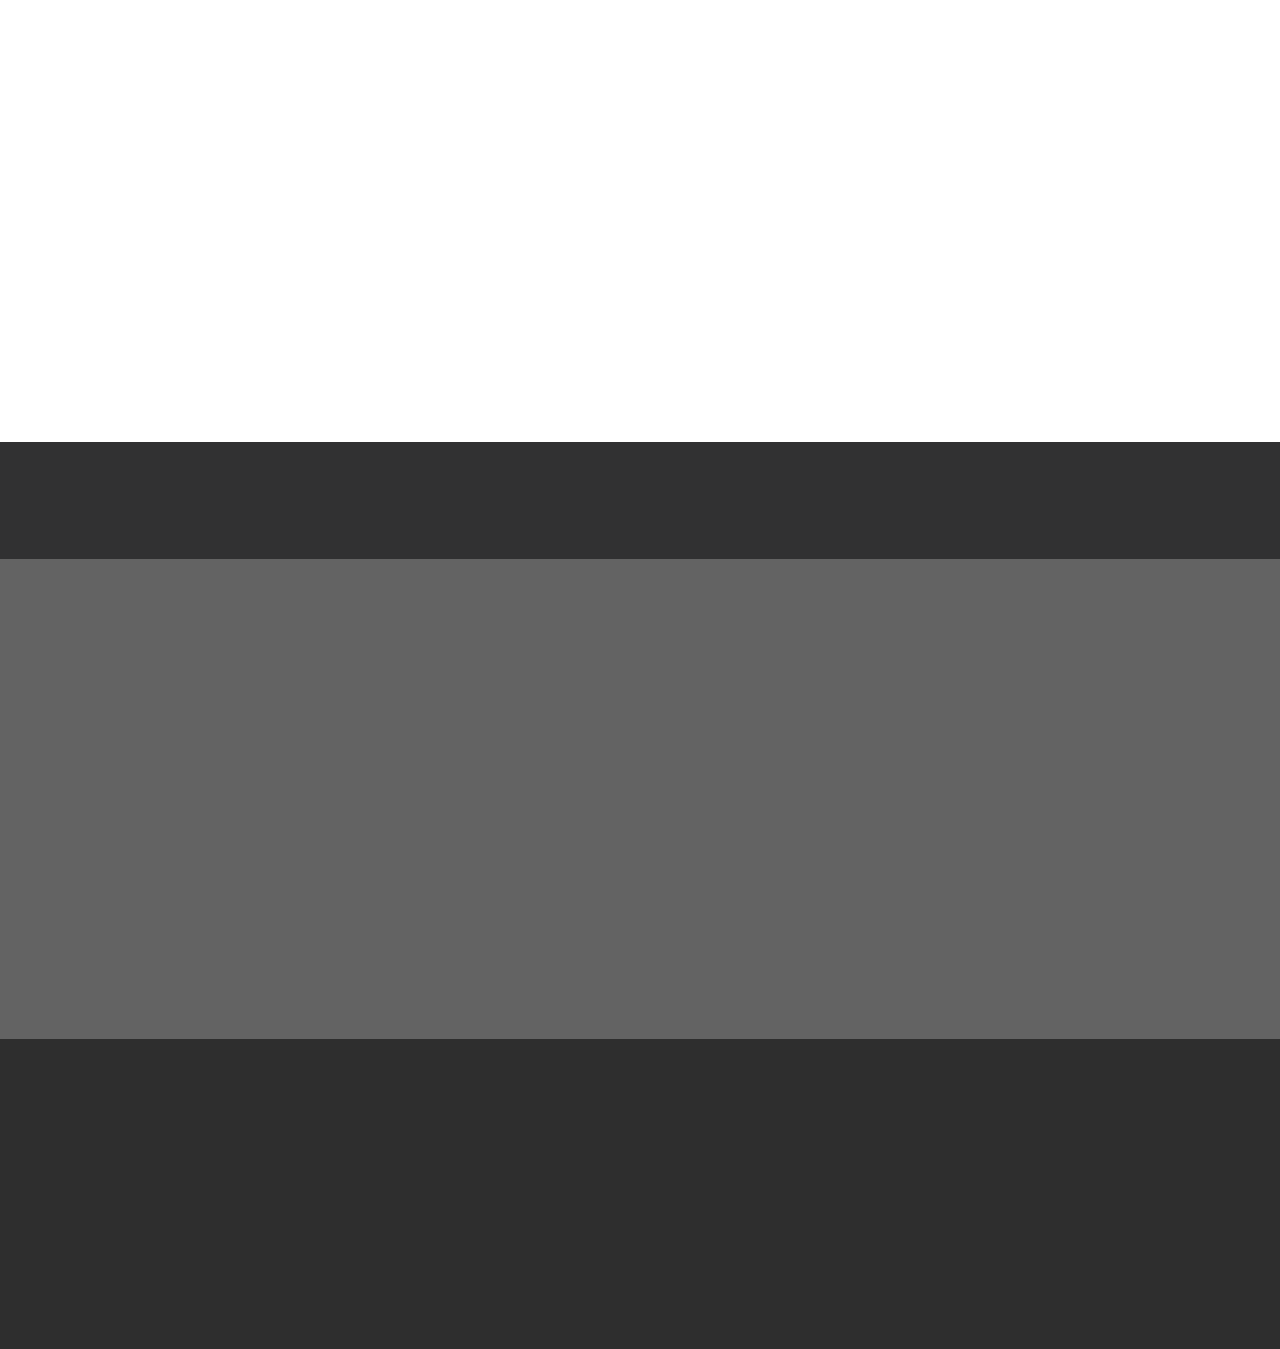
<file: page3.html>
<!DOCTYPE html>
<html  >
<head>
  <!-- Site made with Mobirise Website Builder v4.12.3, https://mobirise.com -->
  <meta charset="UTF-8">
  <meta http-equiv="X-UA-Compatible" content="IE=edge">
  <meta name="generator" content="Mobirise v4.12.3, mobirise.com">
  <meta name="viewport" content="width=device-width, initial-scale=1, minimum-scale=1">
  <link rel="shortcut icon" href="assets/images/icons8-car-50-50x50.png" type="image/x-icon">
  <meta name="description" content="">
  
  
  <title>O Nas</title>
  <link rel="stylesheet" href="assets/web/assets/mobirise-icons/mobirise-icons.css">
  <link rel="stylesheet" href="https://fonts.googleapis.com/css?family=Lora:400,700,400italic,700italic&subset=latin">
  <link rel="stylesheet" href="https://fonts.googleapis.com/css?family=Montserrat:400,700">
  <link rel="stylesheet" href="https://fonts.googleapis.com/css?family=Raleway:100,100i,200,200i,300,300i,400,400i,500,500i,600,600i,700,700i,800,800i,900,900i">
  <link rel="stylesheet" href="assets/tether/tether.min.css">
  <link rel="stylesheet" href="assets/bootstrap/css/bootstrap.min.css">
  <link rel="stylesheet" href="assets/facebook-plugin/style.css">
  <link rel="stylesheet" href="assets/socicon/css/styles.css">
  <link rel="stylesheet" href="assets/dropdown/css/style.css">
  <link rel="stylesheet" href="assets/animatecss/animate.min.css">
  <link rel="stylesheet" href="assets/theme/css/style.css">
  <link rel="preload" as="style" href="assets/mobirise/css/mbr-additional.css"><link rel="stylesheet" href="assets/mobirise/css/mbr-additional.css" type="text/css">
  
  
  
</head>
<body>

<!-- Analytics -->
<!-- Global site tag (gtag.js) - Google Analytics -->
<script async src="https://www.googletagmanager.com/gtag/js?id=UA-169215009-1"></script>
<script>
  window.dataLayer = window.dataLayer || [];
  function gtag(){dataLayer.push(arguments);}
  gtag('js', new Date());

  gtag('config', 'UA-169215009-1');
</script>

<!-- /Analytics -->


  <section id="ext_menu-m" data-rv-view="54">

    <nav class="navbar navbar-dropdown transparent navbar-fixed-top bg-color">
        <div class="container">

            <div class="mbr-table">
                <div class="mbr-table-cell">

                    <div class="navbar-brand">
                        <a href="https://mobirise.com" class="mbri-delivery mbr-iconfont mbr-iconfont-menu navbar-logo"></a>
                        <a class="navbar-caption" href="index.html">Badania Kierowców</a>
                    </div>

                </div>
                <div class="mbr-table-cell">

                    <button class="navbar-toggler pull-xs-right hidden-md-up" type="button" data-toggle="collapse" data-target="#exCollapsingNavbar">
                        <div class="hamburger-icon"></div>
                    </button>

                    <ul class="nav-dropdown collapse pull-xs-right nav navbar-nav navbar-toggleable-sm" id="exCollapsingNavbar"><li class="nav-item"><a class="nav-link link" href="page3.html">O Nas</a></li><li class="nav-item"><a class="nav-link link" href="page2.html">Badania Psychologiczne</a></li><li class="nav-item"><a class="nav-link link" href="page1.html">Oferta i Cennik</a></li><li class="nav-item"><a class="nav-link link" href="page4.html#contacts2-1l">Kontakt</a></li></ul>
                    <button hidden="" class="navbar-toggler navbar-close" type="button" data-toggle="collapse" data-target="#exCollapsingNavbar">
                        <div class="close-icon"></div>
                    </button>

                </div>
            </div>

        </div>
    </nav>

</section>

<section class="engine"><a href="https://mobirise.info/c">website builder</a></section><section class="mbr-section mbr-section-hero mbr-section-full header2 mbr-parallax-background mbr-after-navbar" id="header6-z" data-rv-view="51" style="background-image: url(assets/images/mbr-1920x1271.jpg);">

    <div class="mbr-overlay" style="opacity: 0.9; background-color: rgb(204, 204, 204);">
    </div>

    <div class="mbr-table mbr-table-full">
        <div class="mbr-table-cell">

            <div class="container">
                <div class="mbr-section row">
                    <div class="mbr-table-md-up">
                        
                        <div class="mbr-table-cell mbr-right-padding-md-up mbr-valign-top col-md-7 image-size" style="width: 50%;">
                            <div class="mbr-figure"><img src="assets/images/dorotanawrot-111-982x1473.jpg"></div>
                        </div>
                        <div class="mbr-table-cell col-md-5 text-xs-center text-md-left content-size">

                            <h3 class="mbr-section-title display-2">O Nas</h3>

                            <div class="mbr-section-text">
                                <p>Jestem absolwentką Psychologii Stosowanej na Uniwersytecie Jagiellońskim, specjalizacja: psychologia pracy oraz psychologia zarządzania.  Rok później ukończyłam studia podyplomowe z Psychologii Transportu na UJ (wpis do ewidencji marszałka województwa małopolskiego).
<br>Uzyskałam również dyplom Studium Pedagogicznego Uniwersytetu Jagiellońskiego.
<br>
<br>Na początku swojej kariery zawodowej zajmowałam się głównie rekrutacją pracowników.
<br>W 2014 roku zaczęłam swoją przygodę z psychologią transportu w praktyce. Pracowałam w prywatnych pracowniach psychologicznych. Przyszedł jednak czas, żeby stworzyć coś swojego.
<br>Dziś oprócz pracowni na Reformackiej, możecie mnie Państwo spotkać w placówkach Medycyny Pracy w Krakowie. Na swoim koncie mam już ponad dwa tysiące przebadanych osób. Cały czas dokształcam się i uczestniczę w szkoleniach organizowanych m.in. przez Małopolski Ośrodek Medycyny Pracy aby podnosić swoje kompetencje zawodowe. Zajmuję się również prowadzeniem szkoleń.</p>
                            </div>

                            <div class="mbr-section-btn"><a class="btn btn-lg btn-black-outline btn-black" href="tel:+48-608626599">608 626 599</a></div>

                        </div>

                        
                        

                    </div>
                </div>
            </div>

        </div>
    </div>

    <div class="mbr-arrow mbr-arrow-floating hidden-sm-down" aria-hidden="true"><a href="#header3-11"><i class="mbr-arrow-icon"></i></a></div>

</section>

<section class="mbr-section mbr-section__container article" id="header3-11" data-rv-view="56" style="background-color: rgb(49, 49, 50); padding-top: 20px; padding-bottom: 20px;">
    <div class="container">
        <div class="row">
            <div class="col-xs-12">
                <h3 class="mbr-section-title display-2">Pracownia</h3>
                <p class="mbr-section-subtitle"></p>
            </div>
        </div>
    </div>
</section>

<section class="mbr-section mbr-section-nopadding" id="video1-u" data-rv-view="58">

    <div class="mbr-figure">
        <div><img src="assets/images/pracownia-1400x1050.jpg"></div>
        
    </div>

</section>

<section class="mbr-section article mbr-section__container" id="content7-s" data-rv-view="60" style="background-color: rgb(49, 49, 50); padding-top: 20px; padding-bottom: 20px;">

    <div class="container">
        <div class="row">
            <div class="col-xs-12 col-md-4 lead"><p>Dysponujemy ładnym lokalem w nowoczesnym budynku.
</p><p><br></p></div>
            <div class="col-xs-12 col-md-4 lead"><p>Dużym parkingiem.
</p><p>&nbsp;</p></div>
            <div class="col-xs-12 col-md-4 lead"><p>Nowoczesnym i łatwym w obsłudze sprzętem</p></div>
        </div>
    </div>

</section>

<section class="mbr-section mbr-section-md-padding mbr-footer footer2 mbr-parallax-background" id="contacts2-p" data-rv-view="62" style="background-image: url(assets/images/budynek-992x1334.jpeg); padding-top: 90px; padding-bottom: 90px;">
    <div class="mbr-overlay" style="opacity: 0.8; background-color: rgb(60, 60, 60);"></div>
    <div class="container">
        <div class="row">
            <div class="mbr-footer-content col-xs-12 col-md-3">
                <p><strong>Addres</strong><br>ul. Reformacka 15 B<br>32-020 Wieliczka<br><br><br>
<strong>Kontakt:&nbsp;</strong><br>
Email: dorota.nawrot@onet.pl<br>
Telefon: + 48 608 626 599</p>
            </div>
            <div class="mbr-footer-content col-xs-12 col-md-3"><div><font color="#7c7c7c" face="Montserrat, sans-serif"><span style="letter-spacing: -1px;"><strong></strong></span></font></div></div>
            <div class="col-xs-12 col-md-6">
                <div class="mbr-map"><iframe frameborder="0" style="border:0" src="https://www.google.com/maps/embed?pb=!1m18!1m12!1m3!1d10260.097423771398!2d20.046379534581074!3d49.99215282199304!2m3!1f0!2f0!3f0!3m2!1i1024!2i768!4f13.1!3m3!1m2!1s0x471643a689275483%3A0x9f1cb3ebc4663e7f!2sPracownia%20Bada%C5%84%20Psychologicznych%20Wieliczka!5e0!3m2!1spl!2spl!4v1591903794649!5m2!1spl!2spl" allowfullscreen=""></iframe></div>
            </div>
        </div>
    </div>
</section>

<section class="mbr-section mbr-section-md-padding" id="social-buttons4-q" data-rv-view="64" style="background-color: rgb(46, 46, 46); padding-top: 90px; padding-bottom: 90px;">
    
    <div class="container">
        <div class="row">
            <div class="col-md-8 col-md-offset-2 text-xs-center">
                <h3 class="mbr-section-title display-2">Znajdź nas</h3>
                <div> <a class="btn btn-social" title="Facebook" target="_blank" href="https://www.facebook.com/Pracownia-Bada%C5%84-Psychologicznych-Wieliczka-390489948152495/"><i class="socicon socicon-facebook"></i></a> <a class="btn btn-social" title="Google+" target="_blank" href="https://www.google.com/maps/place/Pracownia+Bada%C5%84+Psychologicznych+Wieliczka/@49.9921798,20.0463795,15z/data=!4m8!1m2!2m1!1sPracownia+Bada%C5%84+Psychologicznych+Wieliczka!3m4!1s0x471643a689275483:0x9f1cb3ebc4663e7f!8m2!3d49.992198!4d20.0550753"><i class="socicon socicon-googleplus"></i></a> <a class="btn btn-social" title="YouTube" target="_blank" href="https://www.youtube.com/channel/UCt_tncVAetpK5JeM8L-8jyw"><i class="socicon socicon-youtube"></i></a>       </div>
            </div>
        </div>
    </div>
</section>


  <script src="assets/web/assets/jquery/jquery.min.js"></script>
  <script src="assets/tether/tether.min.js"></script>
  <script src="assets/bootstrap/js/bootstrap.min.js"></script>
  <script src="https://connect.facebook.net/en_US/sdk.js#xfbml=1&version=v2.5"></script>
  <script src="https://apis.google.com/js/plusone.js"></script>
  <script src="assets/facebook-plugin/facebook-script.js"></script>
  <script src="assets/web/assets/cookies-alert-plugin/cookies-alert-core.js"></script>
  <script src="assets/web/assets/cookies-alert-plugin/cookies-alert-script.js"></script>
  <script src="assets/smooth-scroll/smooth-scroll.js"></script>
  <script src="assets/jarallax/jarallax.js"></script>
  <script src="assets/viewport-checker/jquery.viewportchecker.js"></script>
  <script src="assets/dropdown/js/script.min.js"></script>
  <script src="assets/touch-swipe/jquery.touch-swipe.min.js"></script>
  <script src="assets/theme/js/script.js"></script>
  
  
<input name="cookieData" type="hidden" data-cookie-customDialogSelector='null' data-cookie-colorText='#424a4d' data-cookie-colorBg='rgba(234, 239, 241, 0.99)' data-cookie-textButton='Agree' data-cookie-colorButton='' data-cookie-colorLink='#424a4d' data-cookie-underlineLink='true' data-cookie-text="W celu poprawy jakości naszych usług, stosujemy na tej stronie pliki cookies. Więcej szczegółów na ten temat znajdziesz na stronie <a href=’polityka.html’>Polityka Prywatności</a>.">
    <input name="animation" type="hidden">
  </body>
</html>
</file>
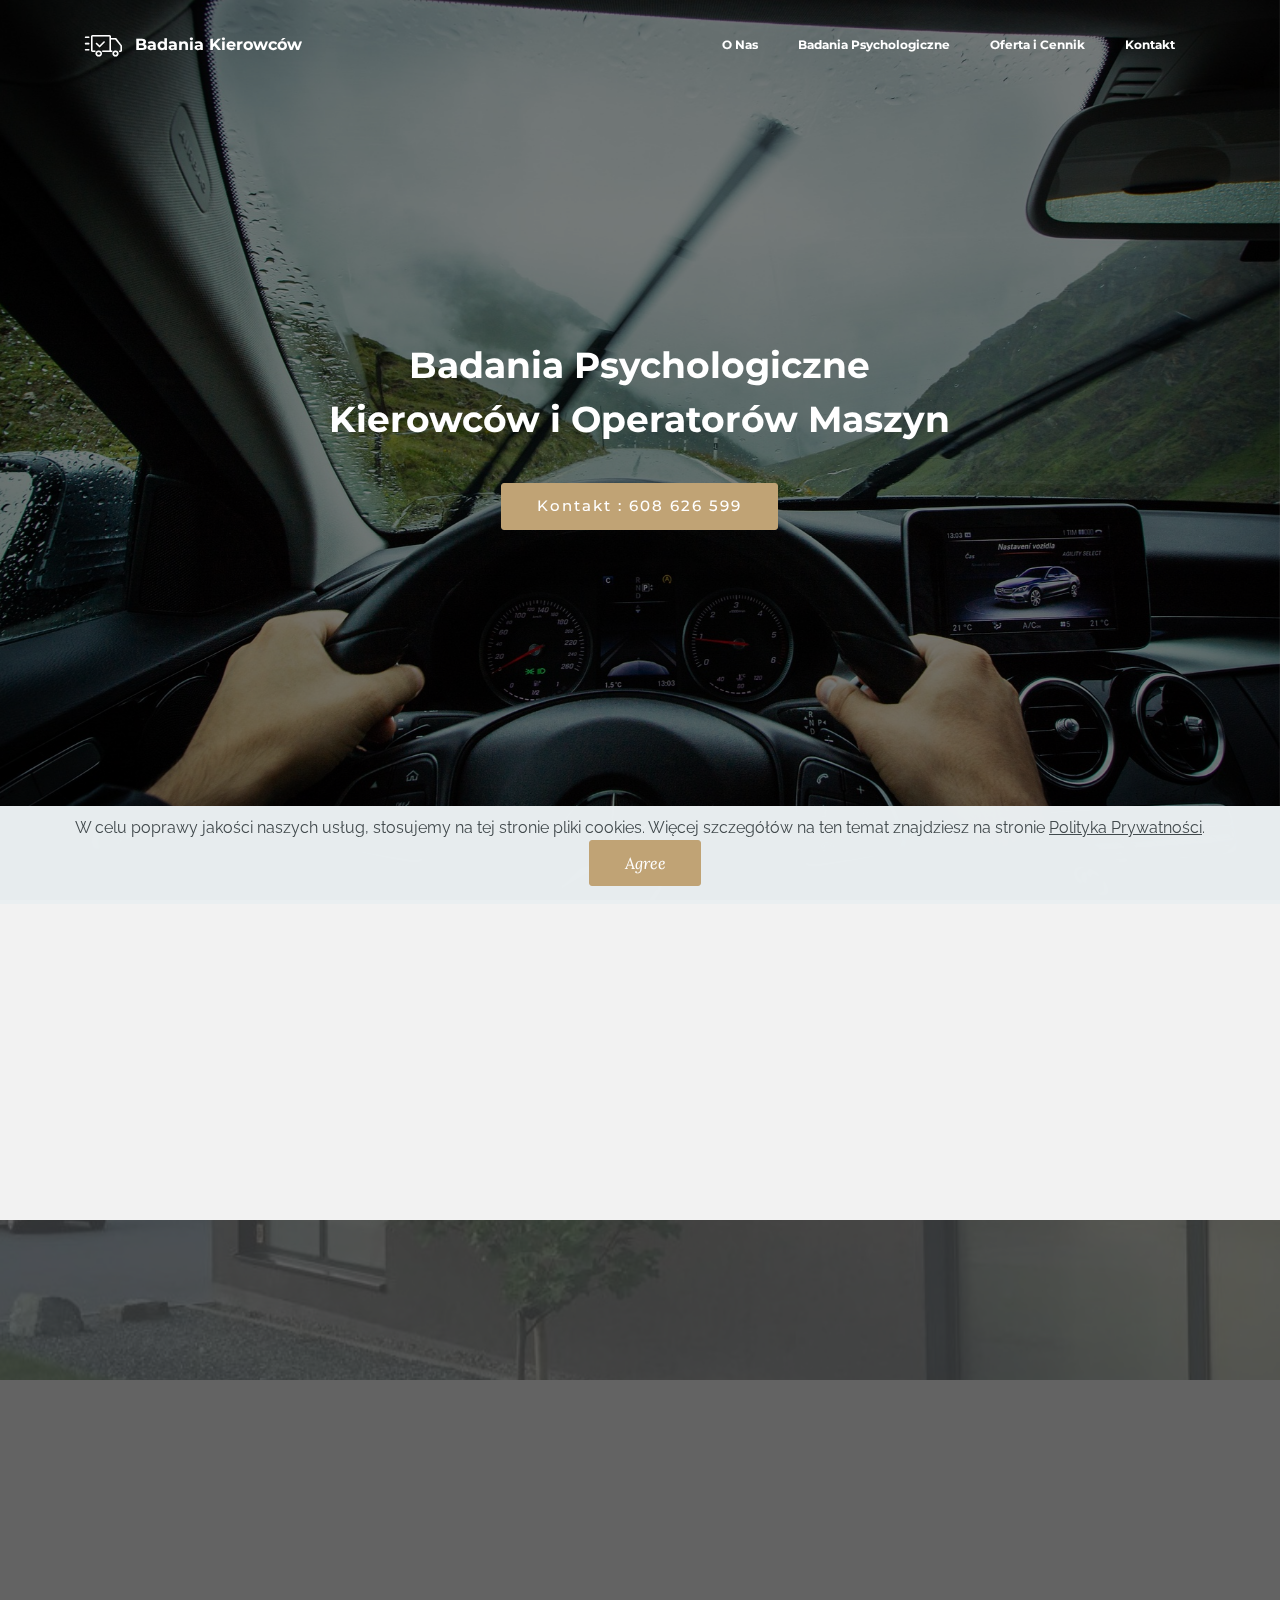
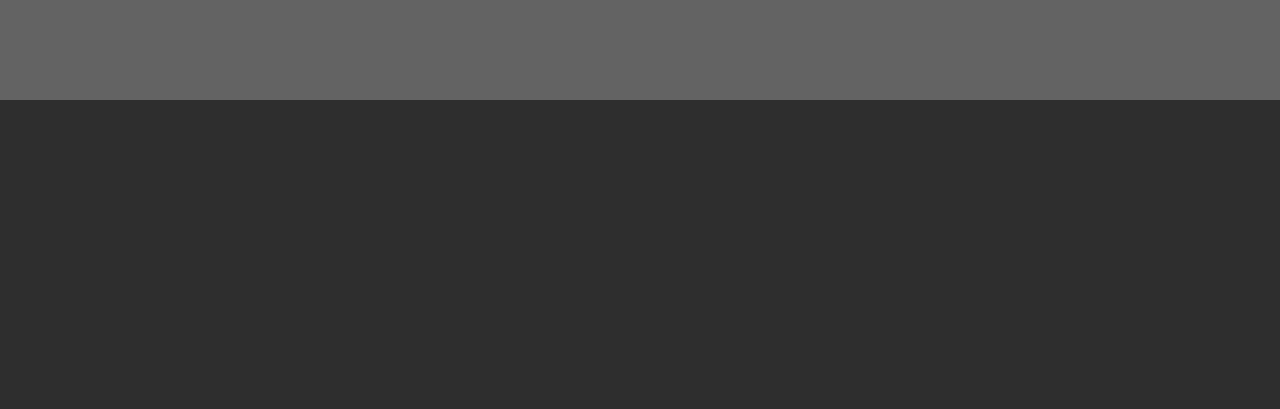
<file: page4.html>
<!DOCTYPE html>
<html  >
<head>
  <!-- Site made with Mobirise Website Builder v4.12.3, https://mobirise.com -->
  <meta charset="UTF-8">
  <meta http-equiv="X-UA-Compatible" content="IE=edge">
  <meta name="generator" content="Mobirise v4.12.3, mobirise.com">
  <meta name="viewport" content="width=device-width, initial-scale=1, minimum-scale=1">
  <link rel="shortcut icon" href="assets/images/icons8-car-50-50x50.png" type="image/x-icon">
  <meta name="description" content="Badania Psychotechniczne Wieliczka">
  
  
  <title>Kontakt</title>
  <link rel="stylesheet" href="assets/web/assets/mobirise-icons/mobirise-icons.css">
  <link rel="stylesheet" href="https://fonts.googleapis.com/css?family=Lora:400,700,400italic,700italic&subset=latin">
  <link rel="stylesheet" href="https://fonts.googleapis.com/css?family=Montserrat:400,700">
  <link rel="stylesheet" href="https://fonts.googleapis.com/css?family=Raleway:100,100i,200,200i,300,300i,400,400i,500,500i,600,600i,700,700i,800,800i,900,900i">
  <link rel="stylesheet" href="assets/tether/tether.min.css">
  <link rel="stylesheet" href="assets/bootstrap/css/bootstrap.min.css">
  <link rel="stylesheet" href="assets/facebook-plugin/style.css">
  <link rel="stylesheet" href="assets/dropdown/css/style.css">
  <link rel="stylesheet" href="assets/socicon/css/styles.css">
  <link rel="stylesheet" href="assets/animatecss/animate.min.css">
  <link rel="stylesheet" href="assets/theme/css/style.css">
  <link rel="preload" as="style" href="assets/mobirise/css/mbr-additional.css"><link rel="stylesheet" href="assets/mobirise/css/mbr-additional.css" type="text/css">
  
  
  
</head>
<body>

<!-- Analytics -->
<!-- Global site tag (gtag.js) - Google Analytics -->
<script async src="https://www.googletagmanager.com/gtag/js?id=UA-169215009-1"></script>
<script>
  window.dataLayer = window.dataLayer || [];
  function gtag(){dataLayer.push(arguments);}
  gtag('js', new Date());

  gtag('config', 'UA-169215009-1');
</script>

<!-- /Analytics -->


  <section id="ext_menu-1i" data-rv-view="93">

    <nav class="navbar navbar-dropdown transparent navbar-fixed-top bg-color">
        <div class="container">

            <div class="mbr-table">
                <div class="mbr-table-cell">

                    <div class="navbar-brand">
                        <a href="https://mobirise.com" class="mbri-delivery mbr-iconfont mbr-iconfont-menu navbar-logo"></a>
                        <a class="navbar-caption" href="index.html">Badania Kierowców</a>
                    </div>

                </div>
                <div class="mbr-table-cell">

                    <button class="navbar-toggler pull-xs-right hidden-md-up" type="button" data-toggle="collapse" data-target="#exCollapsingNavbar">
                        <div class="hamburger-icon"></div>
                    </button>

                    <ul class="nav-dropdown collapse pull-xs-right nav navbar-nav navbar-toggleable-sm" id="exCollapsingNavbar"><li class="nav-item"><a class="nav-link link" href="page3.html">O Nas</a></li><li class="nav-item"><a class="nav-link link" href="page2.html">Badania Psychologiczne</a></li><li class="nav-item"><a class="nav-link link" href="page1.html">Oferta i Cennik</a></li><li class="nav-item"><a class="nav-link link" href="page4.html#contacts2-1l">Kontakt</a></li></ul>
                    <button hidden="" class="navbar-toggler navbar-close" type="button" data-toggle="collapse" data-target="#exCollapsingNavbar">
                        <div class="close-icon"></div>
                    </button>

                </div>
            </div>

        </div>
    </nav>

</section>

<section class="engine"><a href="https://mobirise.info/i">free site creation software</a></section><section class="mbr-section mbr-section-hero mbr-section-full mbr-section-with-arrow mbr-parallax-background mbr-after-navbar" id="header1-1j" data-rv-view="95" style="background-image: url(assets/images/mbr-4.jpg);">

    <div class="mbr-overlay" style="opacity: 0.5; background-color: rgb(0, 0, 0);"></div>

    <div class="mbr-table-cell">

        <div class="container">
            <div class="row">
                <div class="mbr-section col-md-10 col-md-offset-1 text-xs-center">

                    
                    <p class="mbr-section-lead lead"><span style="font-style: normal;"><strong>Badania Psychologiczne 
<br>Kierowców i Operatorów Maszyn</strong></span></p>
                    <div class="mbr-section-btn"><a class="btn btn-lg btn-primary" href="tel:+48-608626599">Kontakt : 608 626 599</a> </div>
                </div>
            </div>
        </div>
    </div>

    <div class="mbr-arrow mbr-arrow-floating" aria-hidden="true"><a href="#msg-box1-1k"><i class="mbr-arrow-icon"></i></a></div>

</section>

<section class="mbr-info mbr-info-extra mbr-section mbr-section-md-padding" id="msg-box1-1k" data-rv-view="98" style="background-color: rgb(242, 242, 242); padding-top: 90px; padding-bottom: 90px;">

    
    <div class="container">
        <div class="row">


            


            <div class="mbr-table-md-up">
                <div class="mbr-table-cell mbr-right-padding-md-up col-md-8 text-xs-center text-md-left">
                    <h2 class="mbr-info-subtitle mbr-section-subtitle">&nbsp;</h2>
                    <h3 class="mbr-info-title mbr-section-title display-2">Zapraszamy do naszej pracowni</h3>
                </div>

                <div class="mbr-table-cell col-md-4">
                    <div class="text-xs-center"><a class="btn btn-primary" href="page1.html">Cennik</a></div>
                </div>
            </div>


        </div>
    </div>
</section>

<section class="mbr-section mbr-section-md-padding mbr-footer footer2 mbr-parallax-background" id="contacts2-1l" data-rv-view="101" style="background-image: url(assets/images/budynek-992x1334.jpeg); padding-top: 90px; padding-bottom: 90px;">
    <div class="mbr-overlay" style="opacity: 0.8; background-color: rgb(60, 60, 60);"></div>
    <div class="container">
        <div class="row">
            <div class="mbr-footer-content col-xs-12 col-md-3">
                <p><strong>Addres</strong><br>ul. Reformacka 15 B<br>32-020 Wieliczka<br><br><br>
<strong>Kontakt:&nbsp;</strong><br>
Email: dorota.nawrot@onet.pl<br>
Telefon: + 48 608 626 599</p>
            </div>
            <div class="mbr-footer-content col-xs-12 col-md-3"><div><font color="#7c7c7c" face="Montserrat, sans-serif"><span style="letter-spacing: -1px;"><strong></strong></span></font></div></div>
            <div class="col-xs-12 col-md-6">
                <div class="mbr-map"><iframe frameborder="0" style="border:0" src="https://www.google.com/maps/embed?pb=!1m18!1m12!1m3!1d10260.097423771398!2d20.046379534581074!3d49.99215282199304!2m3!1f0!2f0!3f0!3m2!1i1024!2i768!4f13.1!3m3!1m2!1s0x471643a689275483%3A0x9f1cb3ebc4663e7f!2sPracownia%20Bada%C5%84%20Psychologicznych%20Wieliczka!5e0!3m2!1spl!2spl!4v1591903794649!5m2!1spl!2spl" allowfullscreen=""></iframe></div>
            </div>
        </div>
    </div>
</section>

<section class="mbr-section mbr-section-md-padding" id="social-buttons4-1m" data-rv-view="103" style="background-color: rgb(46, 46, 46); padding-top: 90px; padding-bottom: 90px;">
    
    <div class="container">
        <div class="row">
            <div class="col-md-8 col-md-offset-2 text-xs-center">
                <h3 class="mbr-section-title display-2">Znajdź nas</h3>
                <div> <a class="btn btn-social" title="Facebook" target="_blank" href="https://www.facebook.com/Pracownia-Bada%C5%84-Psychologicznych-Wieliczka-390489948152495/"><i class="socicon socicon-facebook"></i></a> <a class="btn btn-social" title="Google+" target="_blank" href="https://www.google.com/maps/place/Pracownia+Bada%C5%84+Psychologicznych+Wieliczka/@49.9921798,20.0463795,15z/data=!4m8!1m2!2m1!1sPracownia+Bada%C5%84+Psychologicznych+Wieliczka!3m4!1s0x471643a689275483:0x9f1cb3ebc4663e7f!8m2!3d49.992198!4d20.0550753"><i class="socicon socicon-googleplus"></i></a> <a class="btn btn-social" title="YouTube" target="_blank" href="https://www.facebook.com/Pracownia-Bada%C5%84-Psychologicznych-Wieliczka-390489948152495/"><i class="socicon socicon-youtube"></i></a>       </div>
            </div>
        </div>
    </div>
</section>


  <script src="assets/web/assets/jquery/jquery.min.js"></script>
  <script src="assets/tether/tether.min.js"></script>
  <script src="assets/bootstrap/js/bootstrap.min.js"></script>
  <script src="https://connect.facebook.net/en_US/sdk.js#xfbml=1&version=v2.5"></script>
  <script src="https://apis.google.com/js/plusone.js"></script>
  <script src="assets/facebook-plugin/facebook-script.js"></script>
  <script src="assets/web/assets/cookies-alert-plugin/cookies-alert-core.js"></script>
  <script src="assets/web/assets/cookies-alert-plugin/cookies-alert-script.js"></script>
  <script src="assets/smooth-scroll/smooth-scroll.js"></script>
  <script src="assets/dropdown/js/script.min.js"></script>
  <script src="assets/viewport-checker/jquery.viewportchecker.js"></script>
  <script src="assets/jarallax/jarallax.js"></script>
  <script src="assets/touch-swipe/jquery.touch-swipe.min.js"></script>
  <script src="assets/theme/js/script.js"></script>
  
  
<input name="cookieData" type="hidden" data-cookie-customDialogSelector='null' data-cookie-colorText='#424a4d' data-cookie-colorBg='rgba(234, 239, 241, 0.99)' data-cookie-textButton='Agree' data-cookie-colorButton='' data-cookie-colorLink='#424a4d' data-cookie-underlineLink='true' data-cookie-text="W celu poprawy jakości naszych usług, stosujemy na tej stronie pliki cookies. Więcej szczegółów na ten temat znajdziesz na stronie <a href=’polityka.html’>Polityka Prywatności</a>.">
    <input name="animation" type="hidden">
  </body>
</html>
</file>
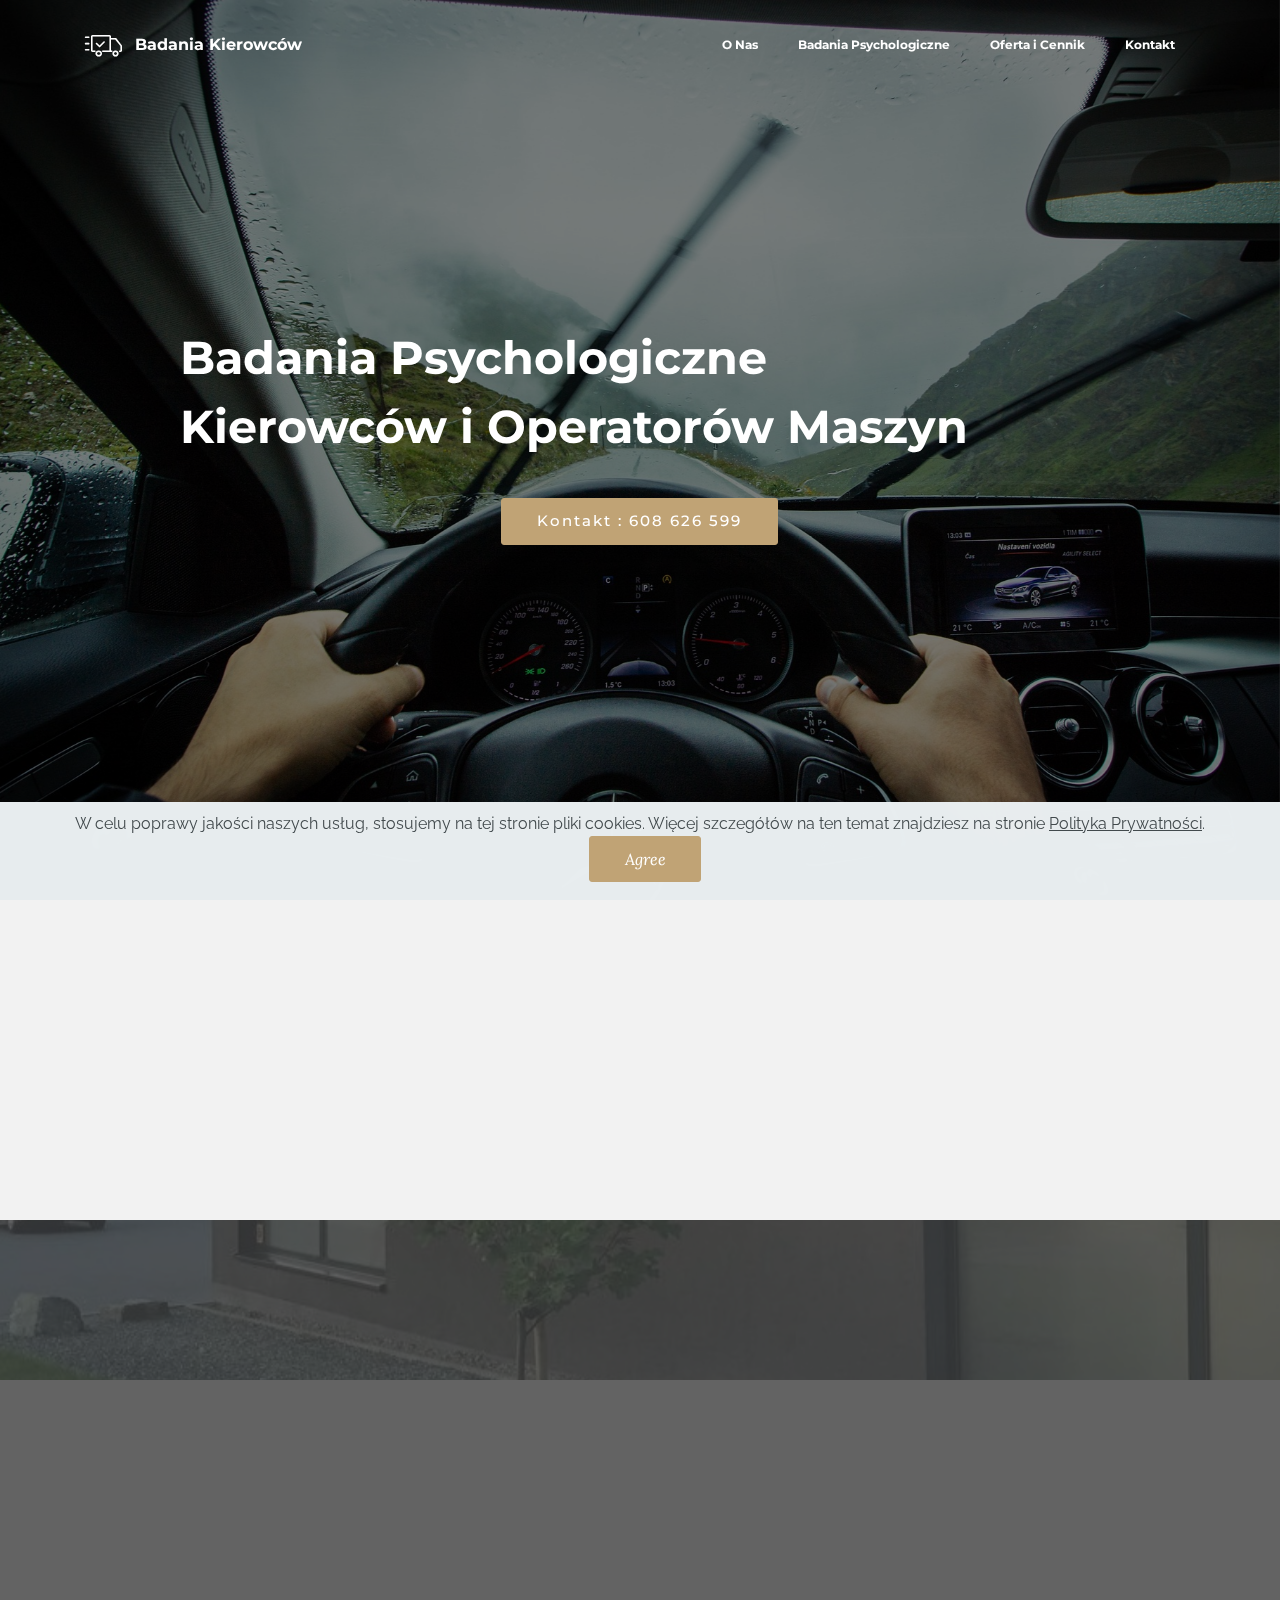
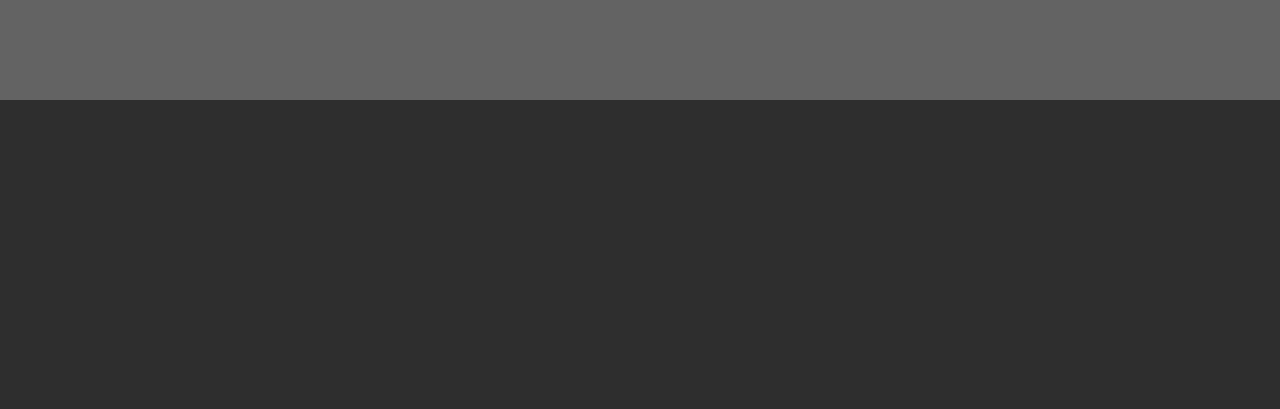
<file: page5.html>
<!DOCTYPE html>
<html  >
<head>
  <!-- Site made with Mobirise Website Builder v4.12.3, https://mobirise.com -->
  <meta charset="UTF-8">
  <meta http-equiv="X-UA-Compatible" content="IE=edge">
  <meta name="generator" content="Mobirise v4.12.3, mobirise.com">
  <meta name="viewport" content="width=device-width, initial-scale=1, minimum-scale=1">
  <link rel="shortcut icon" href="assets/images/icons8-car-50-50x50.png" type="image/x-icon">
  <meta name="description" content="Badania Psychotechniczne Wieliczka">
  
  
  <title>Polityka Prywatności</title>
  <link rel="stylesheet" href="assets/web/assets/mobirise-icons/mobirise-icons.css">
  <link rel="stylesheet" href="https://fonts.googleapis.com/css?family=Lora:400,700,400italic,700italic&subset=latin">
  <link rel="stylesheet" href="https://fonts.googleapis.com/css?family=Montserrat:400,700">
  <link rel="stylesheet" href="https://fonts.googleapis.com/css?family=Raleway:100,100i,200,200i,300,300i,400,400i,500,500i,600,600i,700,700i,800,800i,900,900i">
  <link rel="stylesheet" href="assets/tether/tether.min.css">
  <link rel="stylesheet" href="assets/bootstrap/css/bootstrap.min.css">
  <link rel="stylesheet" href="assets/facebook-plugin/style.css">
  <link rel="stylesheet" href="assets/dropdown/css/style.css">
  <link rel="stylesheet" href="assets/socicon/css/styles.css">
  <link rel="stylesheet" href="assets/animatecss/animate.min.css">
  <link rel="stylesheet" href="assets/theme/css/style.css">
  <link rel="preload" as="style" href="assets/mobirise/css/mbr-additional.css"><link rel="stylesheet" href="assets/mobirise/css/mbr-additional.css" type="text/css">
  
  
  
</head>
<body>

<!-- Analytics -->
<!-- Global site tag (gtag.js) - Google Analytics -->
<script async src="https://www.googletagmanager.com/gtag/js?id=UA-169215009-1"></script>
<script>
  window.dataLayer = window.dataLayer || [];
  function gtag(){dataLayer.push(arguments);}
  gtag('js', new Date());

  gtag('config', 'UA-169215009-1');
</script>

<!-- /Analytics -->


  <section id="ext_menu-1n" data-rv-view="117">

    <nav class="navbar navbar-dropdown transparent navbar-fixed-top bg-color">
        <div class="container">

            <div class="mbr-table">
                <div class="mbr-table-cell">

                    <div class="navbar-brand">
                        <a href="https://mobirise.com" class="mbri-delivery mbr-iconfont mbr-iconfont-menu navbar-logo"></a>
                        <a class="navbar-caption" href="index.html">Badania Kierowców</a>
                    </div>

                </div>
                <div class="mbr-table-cell">

                    <button class="navbar-toggler pull-xs-right hidden-md-up" type="button" data-toggle="collapse" data-target="#exCollapsingNavbar">
                        <div class="hamburger-icon"></div>
                    </button>

                    <ul class="nav-dropdown collapse pull-xs-right nav navbar-nav navbar-toggleable-sm" id="exCollapsingNavbar"><li class="nav-item"><a class="nav-link link" href="page3.html">O Nas</a></li><li class="nav-item"><a class="nav-link link" href="page2.html">Badania Psychologiczne</a></li><li class="nav-item"><a class="nav-link link" href="page1.html">Oferta i Cennik</a></li><li class="nav-item"><a class="nav-link link" href="page4.html#contacts2-1l">Kontakt</a></li></ul>
                    <button hidden="" class="navbar-toggler navbar-close" type="button" data-toggle="collapse" data-target="#exCollapsingNavbar">
                        <div class="close-icon"></div>
                    </button>

                </div>
            </div>

        </div>
    </nav>

</section>

<section class="engine"><a href="https://mobirise.info/o">portfolio website templates</a></section><section class="mbr-section mbr-section-hero mbr-section-full mbr-section-with-arrow mbr-parallax-background mbr-after-navbar" id="header1-1o" data-rv-view="119" style="background-image: url(assets/images/mbr-4.jpg);">

    <div class="mbr-overlay" style="opacity: 0.5; background-color: rgb(0, 0, 0);"></div>

    <div class="mbr-table-cell">

        <div class="container">
            <div class="row">
                <div class="mbr-section col-md-10 col-md-offset-1 text-xs-center">

                    
                    <p class="mbr-section-lead lead"><span style="font-style: normal;"><strong>Badania Psychologiczne 
<br>Kierowców i Operatorów Maszyn</strong></span></p>
                    <div class="mbr-section-btn"><a class="btn btn-lg btn-primary" href="tel:+48-608626599">Kontakt : 608 626 599</a> </div>
                </div>
            </div>
        </div>
    </div>

    <div class="mbr-arrow mbr-arrow-floating" aria-hidden="true"><a href="#msg-box1-1p"><i class="mbr-arrow-icon"></i></a></div>

</section>

<section class="mbr-info mbr-info-extra mbr-section mbr-section-md-padding" id="msg-box1-1p" data-rv-view="122" style="background-color: rgb(242, 242, 242); padding-top: 90px; padding-bottom: 90px;">

    
    <div class="container">
        <div class="row">


            


            <div class="mbr-table-md-up">
                <div class="mbr-table-cell mbr-right-padding-md-up col-md-8 text-xs-center text-md-left">
                    <h2 class="mbr-info-subtitle mbr-section-subtitle">&nbsp;</h2>
                    <h3 class="mbr-info-title mbr-section-title display-2">Zapraszamy do naszej pracowni</h3>
                </div>

                <div class="mbr-table-cell col-md-4">
                    <div class="text-xs-center"><a class="btn btn-primary" href="page1.html">Cennik</a></div>
                </div>
            </div>


        </div>
    </div>
</section>

<section class="mbr-section mbr-section-md-padding mbr-footer footer2 mbr-parallax-background" id="contacts2-1q" data-rv-view="125" style="background-image: url(assets/images/budynek-992x1334.jpeg); padding-top: 90px; padding-bottom: 90px;">
    <div class="mbr-overlay" style="opacity: 0.8; background-color: rgb(60, 60, 60);"></div>
    <div class="container">
        <div class="row">
            <div class="mbr-footer-content col-xs-12 col-md-3">
                <p><strong>Addres</strong><br>ul. Reformacka 15 B<br>32-020 Wieliczka<br><br><br>
<strong>Kontakt:&nbsp;</strong><br>
Email: dorota.nawrot@onet.pl<br>
Telefon: + 48 608 626 599</p>
            </div>
            <div class="mbr-footer-content col-xs-12 col-md-3"><div><font color="#7c7c7c" face="Montserrat, sans-serif"><span style="letter-spacing: -1px;"><strong></strong></span></font></div></div>
            <div class="col-xs-12 col-md-6">
                <div class="mbr-map"><iframe frameborder="0" style="border:0" src="https://www.google.com/maps/embed?pb=!1m18!1m12!1m3!1d10260.097423771398!2d20.046379534581074!3d49.99215282199304!2m3!1f0!2f0!3f0!3m2!1i1024!2i768!4f13.1!3m3!1m2!1s0x471643a689275483%3A0x9f1cb3ebc4663e7f!2sPracownia%20Bada%C5%84%20Psychologicznych%20Wieliczka!5e0!3m2!1spl!2spl!4v1591903794649!5m2!1spl!2spl" allowfullscreen=""></iframe></div>
            </div>
        </div>
    </div>
</section>

<section class="mbr-section mbr-section-md-padding" id="social-buttons4-1r" data-rv-view="127" style="background-color: rgb(46, 46, 46); padding-top: 90px; padding-bottom: 90px;">
    
    <div class="container">
        <div class="row">
            <div class="col-md-8 col-md-offset-2 text-xs-center">
                <h3 class="mbr-section-title display-2">Znajdź nas</h3>
                <div> <a class="btn btn-social" title="Facebook" target="_blank" href="https://www.facebook.com/Pracownia-Bada%C5%84-Psychologicznych-Wieliczka-390489948152495/"><i class="socicon socicon-facebook"></i></a> <a class="btn btn-social" title="Google+" target="_blank" href="https://www.google.com/maps/place/Pracownia+Bada%C5%84+Psychologicznych+Wieliczka/@49.9921798,20.0463795,15z/data=!4m8!1m2!2m1!1sPracownia+Bada%C5%84+Psychologicznych+Wieliczka!3m4!1s0x471643a689275483:0x9f1cb3ebc4663e7f!8m2!3d49.992198!4d20.0550753"><i class="socicon socicon-googleplus"></i></a> <a class="btn btn-social" title="YouTube" target="_blank" href="https://www.facebook.com/Pracownia-Bada%C5%84-Psychologicznych-Wieliczka-390489948152495/"><i class="socicon socicon-youtube"></i></a>       </div>
            </div>
        </div>
    </div>
</section>


  <script src="assets/web/assets/jquery/jquery.min.js"></script>
  <script src="assets/tether/tether.min.js"></script>
  <script src="assets/bootstrap/js/bootstrap.min.js"></script>
  <script src="https://connect.facebook.net/en_US/sdk.js#xfbml=1&version=v2.5"></script>
  <script src="https://apis.google.com/js/plusone.js"></script>
  <script src="assets/facebook-plugin/facebook-script.js"></script>
  <script src="assets/web/assets/cookies-alert-plugin/cookies-alert-core.js"></script>
  <script src="assets/web/assets/cookies-alert-plugin/cookies-alert-script.js"></script>
  <script src="assets/smooth-scroll/smooth-scroll.js"></script>
  <script src="assets/dropdown/js/script.min.js"></script>
  <script src="assets/viewport-checker/jquery.viewportchecker.js"></script>
  <script src="assets/jarallax/jarallax.js"></script>
  <script src="assets/touch-swipe/jquery.touch-swipe.min.js"></script>
  <script src="assets/theme/js/script.js"></script>
  
  
<input name="cookieData" type="hidden" data-cookie-customDialogSelector='null' data-cookie-colorText='#424a4d' data-cookie-colorBg='rgba(234, 239, 241, 0.99)' data-cookie-textButton='Agree' data-cookie-colorButton='' data-cookie-colorLink='#424a4d' data-cookie-underlineLink='true' data-cookie-text="W celu poprawy jakości naszych usług, stosujemy na tej stronie pliki cookies. Więcej szczegółów na ten temat znajdziesz na stronie <a href=’polityka.html’>Polityka Prywatności</a>.">
    <input name="animation" type="hidden">
  </body>
</html>
</file>
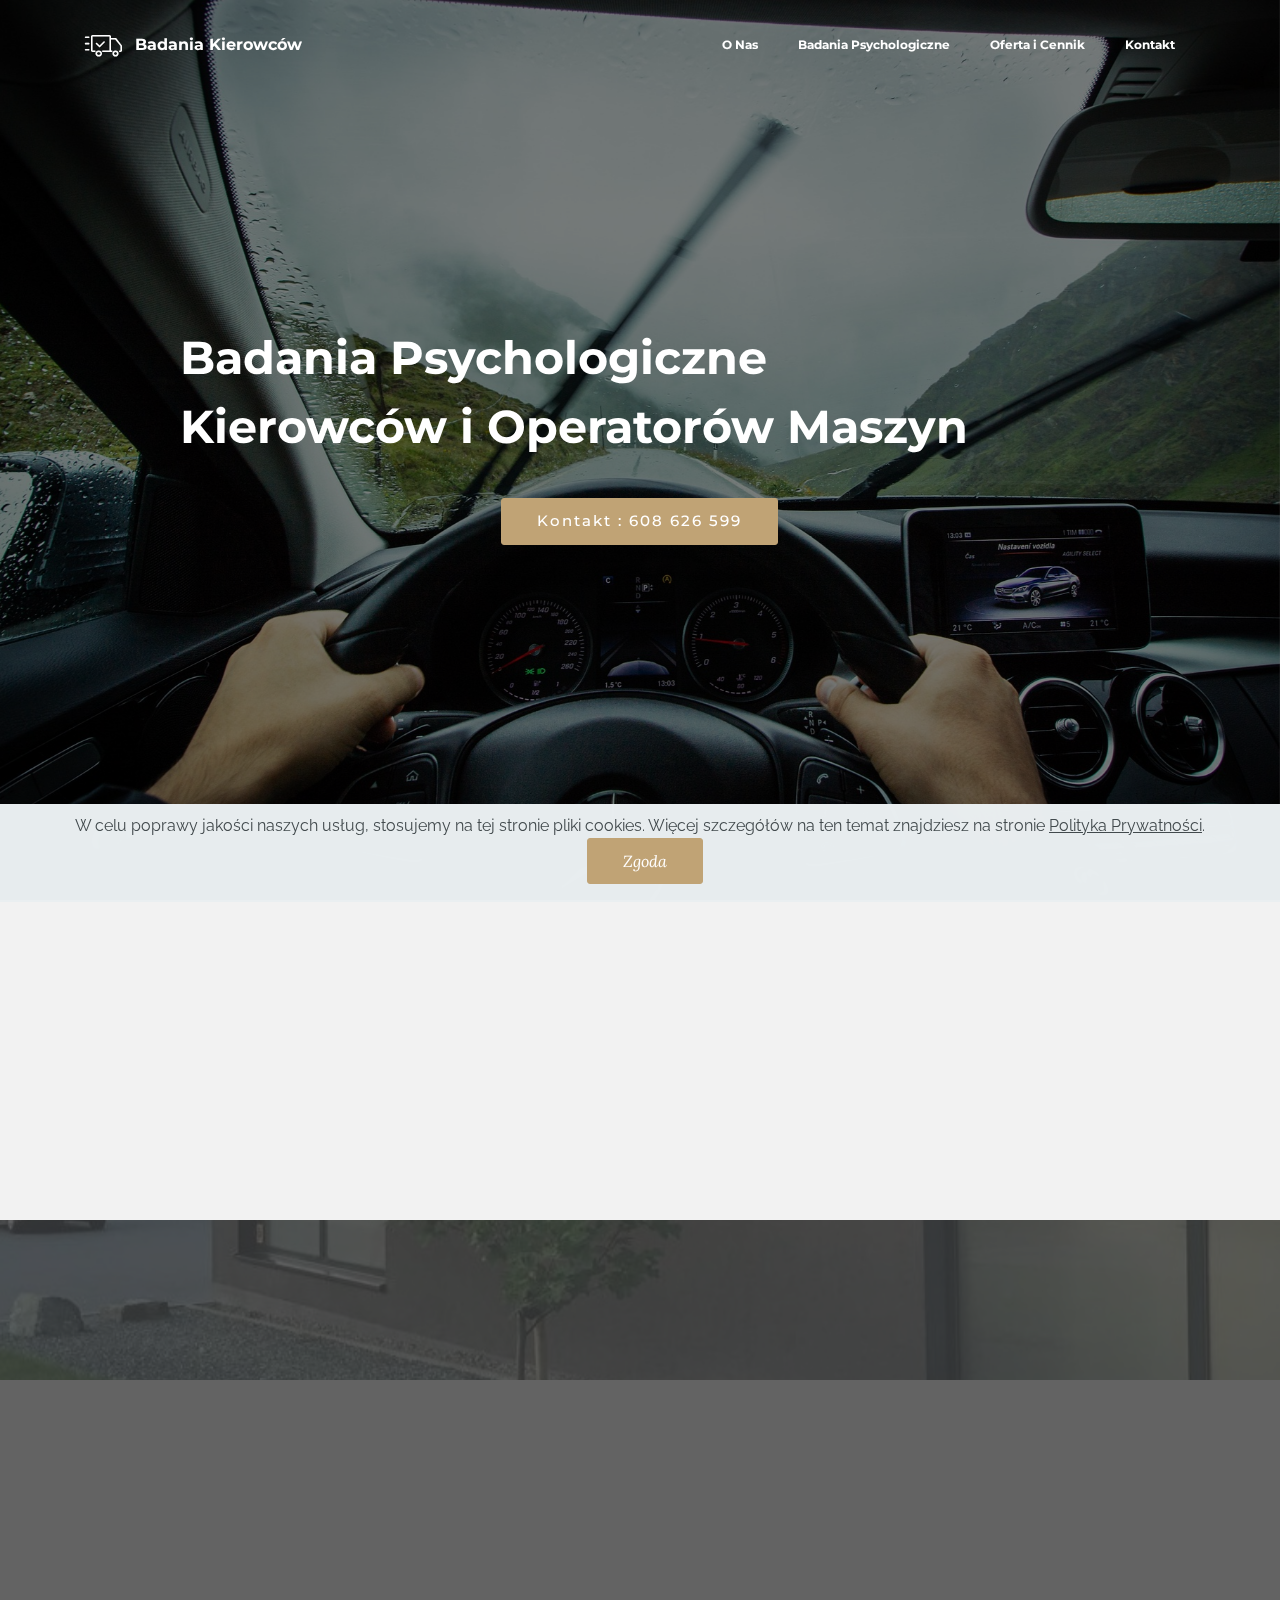
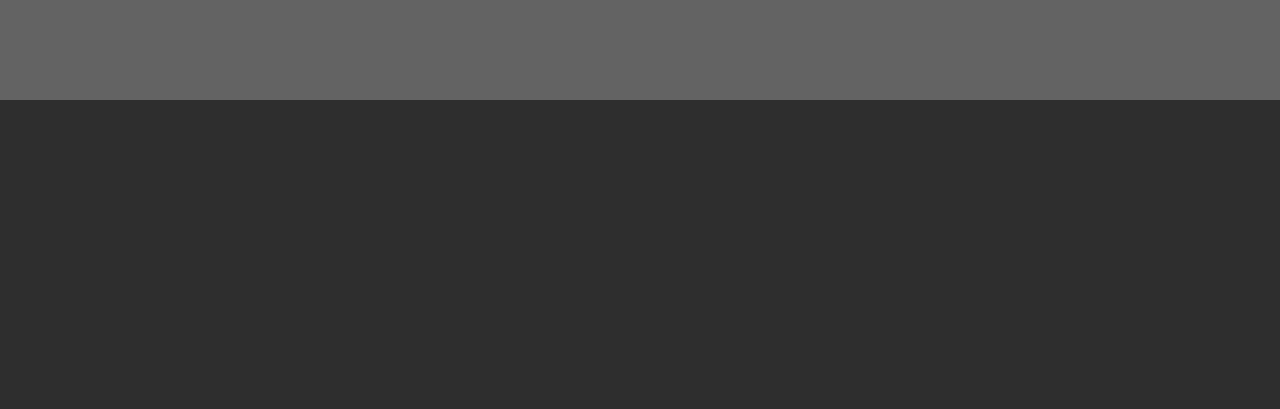
<file: polityka.html>
<!DOCTYPE html>
<html  >
<head>
  <!-- Site made with Mobirise Website Builder v4.12.3, https://mobirise.com -->
  <meta charset="UTF-8">
  <meta http-equiv="X-UA-Compatible" content="IE=edge">
  <meta name="generator" content="Mobirise v4.12.3, mobirise.com">
  <meta name="viewport" content="width=device-width, initial-scale=1, minimum-scale=1">
  <link rel="shortcut icon" href="assets/images/icons8-car-50-50x50.png" type="image/x-icon">
  <meta name="description" content="Badania Psychotechniczne Wieliczka">
  
  
  <title>Polityka Prywatności</title>
  <link rel="stylesheet" href="assets/web/assets/mobirise-icons/mobirise-icons.css">
  <link rel="stylesheet" href="https://fonts.googleapis.com/css?family=Lora:400,700,400italic,700italic&subset=latin">
  <link rel="stylesheet" href="https://fonts.googleapis.com/css?family=Montserrat:400,700">
  <link rel="stylesheet" href="https://fonts.googleapis.com/css?family=Raleway:100,100i,200,200i,300,300i,400,400i,500,500i,600,600i,700,700i,800,800i,900,900i">
  <link rel="stylesheet" href="assets/tether/tether.min.css">
  <link rel="stylesheet" href="assets/bootstrap/css/bootstrap.min.css">
  <link rel="stylesheet" href="assets/facebook-plugin/style.css">
  <link rel="stylesheet" href="assets/dropdown/css/style.css">
  <link rel="stylesheet" href="assets/socicon/css/styles.css">
  <link rel="stylesheet" href="assets/animatecss/animate.min.css">
  <link rel="stylesheet" href="assets/theme/css/style.css">
  <link rel="preload" as="style" href="assets/mobirise/css/mbr-additional.css"><link rel="stylesheet" href="assets/mobirise/css/mbr-additional.css" type="text/css">
  
  
  
</head>
<body>

<!-- Analytics -->
<!-- Global site tag (gtag.js) - Google Analytics -->
<script async src="https://www.googletagmanager.com/gtag/js?id=UA-169215009-1"></script>
<script>
  window.dataLayer = window.dataLayer || [];
  function gtag(){dataLayer.push(arguments);}
  gtag('js', new Date());

  gtag('config', 'UA-169215009-1');
</script>

<!-- /Analytics -->


  <section id="ext_menu-1n" data-rv-view="126">

    <nav class="navbar navbar-dropdown transparent navbar-fixed-top bg-color">
        <div class="container">

            <div class="mbr-table">
                <div class="mbr-table-cell">

                    <div class="navbar-brand">
                        <a href="index.html" class="mbri-delivery mbr-iconfont mbr-iconfont-menu navbar-logo"></a>
                        <a class="navbar-caption" href="index.html">Badania Kierowców</a>
                    </div>

                </div>
                <div class="mbr-table-cell">

                    <button class="navbar-toggler pull-xs-right hidden-md-up" type="button" data-toggle="collapse" data-target="#exCollapsingNavbar">
                        <div class="hamburger-icon"></div>
                    </button>

                    <ul class="nav-dropdown collapse pull-xs-right nav navbar-nav navbar-toggleable-sm" id="exCollapsingNavbar"><li class="nav-item"><a class="nav-link link" href="onas.html">O Nas</a></li><li class="nav-item"><a class="nav-link link" href="badaniakierowcow.html">Badania Psychologiczne</a></li><li class="nav-item"><a class="nav-link link" href="oferta.html">Oferta i Cennik</a></li><li class="nav-item"><a class="nav-link link" href="kontakt.html#contacts2-1l">Kontakt</a></li></ul>
                    <button hidden="" class="navbar-toggler navbar-close" type="button" data-toggle="collapse" data-target="#exCollapsingNavbar">
                        <div class="close-icon"></div>
                    </button>

                </div>
            </div>

        </div>
    </nav>

</section>

<section class="engine"><a href="https://mobirise.info/x">free css templates</a></section><section class="mbr-section mbr-section-hero mbr-section-full mbr-section-with-arrow mbr-parallax-background mbr-after-navbar" id="header1-1o" data-rv-view="128" style="background-image: url(assets/images/mbr-4.jpg);">

    <div class="mbr-overlay" style="opacity: 0.5; background-color: rgb(0, 0, 0);"></div>

    <div class="mbr-table-cell">

        <div class="container">
            <div class="row">
                <div class="mbr-section col-md-10 col-md-offset-1 text-xs-center">

                    
                    <p class="mbr-section-lead lead"><span style="font-style: normal;"><strong>Badania Psychologiczne 
<br>Kierowców i Operatorów Maszyn</strong></span></p>
                    <div class="mbr-section-btn"><a class="btn btn-lg btn-primary" href="tel:+48-608626599">Kontakt : 608 626 599</a> </div>
                </div>
            </div>
        </div>
    </div>

    <div class="mbr-arrow mbr-arrow-floating" aria-hidden="true"><a href="#msg-box1-1p"><i class="mbr-arrow-icon"></i></a></div>

</section>

<section class="mbr-info mbr-info-extra mbr-section mbr-section-md-padding" id="msg-box1-1p" data-rv-view="131" style="background-color: rgb(242, 242, 242); padding-top: 90px; padding-bottom: 90px;">

    
    <div class="container">
        <div class="row">


            


            <div class="mbr-table-md-up">
                <div class="mbr-table-cell mbr-right-padding-md-up col-md-8 text-xs-center text-md-left">
                    <h2 class="mbr-info-subtitle mbr-section-subtitle">&nbsp;</h2>
                    <h3 class="mbr-info-title mbr-section-title display-2">Zapraszamy do naszej pracowni</h3>
                </div>

                <div class="mbr-table-cell col-md-4">
                    <div class="text-xs-center"><a class="btn btn-primary" href="page1.html">Cennik</a></div>
                </div>
            </div>


        </div>
    </div>
</section>

<section class="mbr-section mbr-section-md-padding mbr-footer footer2 mbr-parallax-background" id="contacts2-1q" data-rv-view="134" style="background-image: url(assets/images/budynek-992x1334.jpeg); padding-top: 90px; padding-bottom: 90px;">
    <div class="mbr-overlay" style="opacity: 0.8; background-color: rgb(60, 60, 60);"></div>
    <div class="container">
        <div class="row">
            <div class="mbr-footer-content col-xs-12 col-md-3">
                <p><strong>Addres</strong><br>ul. Reformacka 15 B<br>32-020 Wieliczka<br><br><br>
<strong>Kontakt:&nbsp;</strong><br>
Email: dorota.nawrot@onet.pl<br>
Telefon: + 48 608 626 599</p>
            </div>
            <div class="mbr-footer-content col-xs-12 col-md-3"><div><font color="#7c7c7c" face="Montserrat, sans-serif"><span style="letter-spacing: -1px;"><strong></strong></span></font></div></div>
            <div class="col-xs-12 col-md-6">
                <div class="mbr-map"><iframe frameborder="0" style="border:0" src="https://www.google.com/maps/embed?pb=!1m18!1m12!1m3!1d10260.097423771398!2d20.046379534581074!3d49.99215282199304!2m3!1f0!2f0!3f0!3m2!1i1024!2i768!4f13.1!3m3!1m2!1s0x471643a689275483%3A0x9f1cb3ebc4663e7f!2sPracownia%20Bada%C5%84%20Psychologicznych%20Wieliczka!5e0!3m2!1spl!2spl!4v1591903794649!5m2!1spl!2spl" allowfullscreen=""></iframe></div>
            </div>
        </div>
    </div>
</section>

<section class="mbr-section mbr-section-md-padding" id="social-buttons4-1r" data-rv-view="136" style="background-color: rgb(46, 46, 46); padding-top: 90px; padding-bottom: 90px;">
    
    <div class="container">
        <div class="row">
            <div class="col-md-8 col-md-offset-2 text-xs-center">
                <h3 class="mbr-section-title display-2">Znajdź nas</h3>
                <div> <a class="btn btn-social" title="Facebook" target="_blank" href="https://www.facebook.com/Pracownia-Bada%C5%84-Psychologicznych-Wieliczka-390489948152495/"><i class="socicon socicon-facebook"></i></a> <a class="btn btn-social" title="Google+" target="_blank" href="https://www.google.com/maps/place/Pracownia+Bada%C5%84+Psychologicznych+Wieliczka/@49.9921798,20.0463795,15z/data=!4m8!1m2!2m1!1sPracownia+Bada%C5%84+Psychologicznych+Wieliczka!3m4!1s0x471643a689275483:0x9f1cb3ebc4663e7f!8m2!3d49.992198!4d20.0550753"><i class="socicon socicon-googleplus"></i></a> <a class="btn btn-social" title="YouTube" target="_blank" href="https://www.facebook.com/Pracownia-Bada%C5%84-Psychologicznych-Wieliczka-390489948152495/"><i class="socicon socicon-youtube"></i></a>       </div>
            </div>
        </div>
    </div>
</section>


  <script src="assets/web/assets/jquery/jquery.min.js"></script>
  <script src="assets/tether/tether.min.js"></script>
  <script src="assets/bootstrap/js/bootstrap.min.js"></script>
  <script src="https://connect.facebook.net/en_US/sdk.js#xfbml=1&version=v2.5"></script>
  <script src="https://apis.google.com/js/plusone.js"></script>
  <script src="assets/facebook-plugin/facebook-script.js"></script>
  <script src="assets/web/assets/cookies-alert-plugin/cookies-alert-core.js"></script>
  <script src="assets/web/assets/cookies-alert-plugin/cookies-alert-script.js"></script>
  <script src="assets/smooth-scroll/smooth-scroll.js"></script>
  <script src="assets/dropdown/js/script.min.js"></script>
  <script src="assets/viewport-checker/jquery.viewportchecker.js"></script>
  <script src="assets/jarallax/jarallax.js"></script>
  <script src="assets/touch-swipe/jquery.touch-swipe.min.js"></script>
  <script src="assets/theme/js/script.js"></script>
  
  
<input name="cookieData" type="hidden" data-cookie-customDialogSelector='null' data-cookie-colorText='#424a4d' data-cookie-colorBg='rgba(234, 239, 241, 0.99)' data-cookie-textButton='Zgoda' data-cookie-colorButton='' data-cookie-colorLink='#424a4d' data-cookie-underlineLink='true' data-cookie-text="W celu poprawy jakości naszych usług, stosujemy na tej stronie pliki cookies. Więcej szczegółów na ten temat znajdziesz na stronie <a href=’polityka.html’>Polityka Prywatności</a>.">
    <input name="animation" type="hidden">
  </body>
</html>
</file>
<file: assets/web/assets/mobirise-icons/mobirise-icons.css>
@font-face {
  font-family: 'MobiriseIcons';
  src:  url('mobirise-icons.eot?spat4u');
  src:  url('mobirise-icons.eot?spat4u#iefix') format('embedded-opentype'),
    url('mobirise-icons.ttf?spat4u') format('truetype'),
    url('mobirise-icons.woff?spat4u') format('woff'),
    url('mobirise-icons.svg?spat4u#MobiriseIcons') format('svg');
  font-weight: normal;
  font-style: normal;
  font-display: swap;
}

[class^="mbri-"], [class*=" mbri-"] {
  /* use !important to prevent issues with browser extensions that change fonts */
  font-family: MobiriseIcons !important;
  speak: none;
  font-style: normal;
  font-weight: normal;
  font-variant: normal;
  text-transform: none;
  line-height: 1;

  /* Better Font Rendering =========== */
  -webkit-font-smoothing: antialiased;
  -moz-osx-font-smoothing: grayscale;
}

.mbri-add-submenu:before {
  content: "\e900";
}
.mbri-alert:before {
  content: "\e901";
}
.mbri-align-center:before {
  content: "\e902";
}
.mbri-align-justify:before {
  content: "\e903";
}
.mbri-align-left:before {
  content: "\e904";
}
.mbri-align-right:before {
  content: "\e905";
}
.mbri-android:before {
  content: "\e906";
}
.mbri-apple:before {
  content: "\e907";
}
.mbri-arrow-down:before {
  content: "\e908";
}
.mbri-arrow-next:before {
  content: "\e909";
}
.mbri-arrow-prev:before {
  content: "\e90a";
}
.mbri-arrow-up:before {
  content: "\e90b";
}
.mbri-bold:before {
  content: "\e90c";
}
.mbri-bookmark:before {
  content: "\e90d";
}
.mbri-bootstrap:before {
  content: "\e90e";
}
.mbri-briefcase:before {
  content: "\e90f";
}
.mbri-browse:before {
  content: "\e910";
}
.mbri-bulleted-list:before {
  content: "\e911";
}
.mbri-calendar:before {
  content: "\e912";
}
.mbri-camera:before {
  content: "\e913";
}
.mbri-cart-add:before {
  content: "\e914";
}
.mbri-cart-full:before {
  content: "\e915";
}
.mbri-cash:before {
  content: "\e916";
}
.mbri-change-style:before {
  content: "\e917";
}
.mbri-chat:before {
  content: "\e918";
}
.mbri-clock:before {
  content: "\e919";
}
.mbri-close:before {
  content: "\e91a";
}
.mbri-cloud:before {
  content: "\e91b";
}
.mbri-code:before {
  content: "\e91c";
}
.mbri-contact-form:before {
  content: "\e91d";
}
.mbri-credit-card:before {
  content: "\e91e";
}
.mbri-cursor-click:before {
  content: "\e91f";
}
.mbri-cust-feedback:before {
  content: "\e920";
}
.mbri-database:before {
  content: "\e921";
}
.mbri-delivery:before {
  content: "\e922";
}
.mbri-desktop:before {
  content: "\e923";
}
.mbri-devices:before {
  content: "\e924";
}
.mbri-down:before {
  content: "\e925";
}
.mbri-download:before {
  content: "\e989";
}
.mbri-drag-n-drop:before {
  content: "\e927";
}
.mbri-drag-n-drop2:before {
  content: "\e928";
}
.mbri-edit:before {
  content: "\e929";
}
.mbri-edit2:before {
  content: "\e92a";
}
.mbri-error:before {
  content: "\e92b";
}
.mbri-extension:before {
  content: "\e92c";
}
.mbri-features:before {
  content: "\e92d";
}
.mbri-file:before {
  content: "\e92e";
}
.mbri-flag:before {
  content: "\e92f";
}
.mbri-folder:before {
  content: "\e930";
}
.mbri-gift:before {
  content: "\e931";
}
.mbri-github:before {
  content: "\e932";
}
.mbri-globe:before {
  content: "\e933";
}
.mbri-globe-2:before {
  content: "\e934";
}
.mbri-growing-chart:before {
  content: "\e935";
}
.mbri-hearth:before {
  content: "\e936";
}
.mbri-help:before {
  content: "\e937";
}
.mbri-home:before {
  content: "\e938";
}
.mbri-hot-cup:before {
  content: "\e939";
}
.mbri-idea:before {
  content: "\e93a";
}
.mbri-image-gallery:before {
  content: "\e93b";
}
.mbri-image-slider:before {
  content: "\e93c";
}
.mbri-info:before {
  content: "\e93d";
}
.mbri-italic:before {
  content: "\e93e";
}
.mbri-key:before {
  content: "\e93f";
}
.mbri-laptop:before {
  content: "\e940";
}
.mbri-layers:before {
  content: "\e941";
}
.mbri-left-right:before {
  content: "\e942";
}
.mbri-left:before {
  content: "\e943";
}
.mbri-letter:before {
  content: "\e944";
}
.mbri-like:before {
  content: "\e945";
}
.mbri-link:before {
  content: "\e946";
}
.mbri-lock:before {
  content: "\e947";
}
.mbri-login:before {
  content: "\e948";
}
.mbri-logout:before {
  content: "\e949";
}
.mbri-magic-stick:before {
  content: "\e94a";
}
.mbri-map-pin:before {
  content: "\e94b";
}
.mbri-menu:before {
  content: "\e94c";
}
.mbri-mobile:before {
  content: "\e94d";
}
.mbri-mobile2:before {
  content: "\e94e";
}
.mbri-mobirise:before {
  content: "\e94f";
}
.mbri-more-horizontal:before {
  content: "\e950";
}
.mbri-more-vertical:before {
  content: "\e951";
}
.mbri-music:before {
  content: "\e952";
}
.mbri-new-file:before {
  content: "\e953";
}
.mbri-numbered-list:before {
  content: "\e954";
}
.mbri-opened-folder:before {
  content: "\e955";
}
.mbri-pages:before {
  content: "\e956";
}
.mbri-paper-plane:before {
  content: "\e957";
}
.mbri-paperclip:before {
  content: "\e958";
}
.mbri-photo:before {
  content: "\e959";
}
.mbri-photos:before {
  content: "\e95a";
}
.mbri-pin:before {
  content: "\e95b";
}
.mbri-play:before {
  content: "\e95c";
}
.mbri-plus:before {
  content: "\e95d";
}
.mbri-preview:before {
  content: "\e95e";
}
.mbri-print:before {
  content: "\e95f";
}
.mbri-protect:before {
  content: "\e960";
}
.mbri-question:before {
  content: "\e961";
}
.mbri-quote-left:before {
  content: "\e962";
}
.mbri-quote-right:before {
  content: "\e963";
}
.mbri-refresh:before {
  content: "\e964";
}
.mbri-responsive:before {
  content: "\e965";
}
.mbri-right:before {
  content: "\e966";
}
.mbri-rocket:before {
  content: "\e967";
}
.mbri-sad-face:before {
  content: "\e968";
}
.mbri-sale:before {
  content: "\e969";
}
.mbri-save:before {
  content: "\e96a";
}
.mbri-search:before {
  content: "\e96b";
}
.mbri-setting:before {
  content: "\e96c";
}
.mbri-setting2:before {
  content: "\e96d";
}
.mbri-setting3:before {
  content: "\e96e";
}
.mbri-share:before {
  content: "\e96f";
}
.mbri-shopping-bag:before {
  content: "\e970";
}
.mbri-shopping-basket:before {
  content: "\e971";
}
.mbri-shopping-cart:before {
  content: "\e972";
}
.mbri-sites:before {
  content: "\e973";
}
.mbri-smile-face:before {
  content: "\e974";
}
.mbri-speed:before {
  content: "\e975";
}
.mbri-star:before {
  content: "\e976";
}
.mbri-success:before {
  content: "\e977";
}
.mbri-sun:before {
  content: "\e978";
}
.mbri-sun2:before {
  content: "\e979";
}
.mbri-tablet:before {
  content: "\e97a";
}
.mbri-tablet-vertical:before {
  content: "\e97b";
}
.mbri-target:before {
  content: "\e97c";
}
.mbri-timer:before {
  content: "\e97d";
}
.mbri-to-ftp:before {
  content: "\e97e";
}
.mbri-to-local-drive:before {
  content: "\e97f";
}
.mbri-touch-swipe:before {
  content: "\e980";
}
.mbri-touch:before {
  content: "\e981";
}
.mbri-trash:before {
  content: "\e982";
}
.mbri-underline:before {
  content: "\e983";
}
.mbri-unlink:before {
  content: "\e984";
}
.mbri-unlock:before {
  content: "\e985";
}
.mbri-up-down:before {
  content: "\e986";
}
.mbri-up:before {
  content: "\e987";
}
.mbri-update:before {
  content: "\e988";
}
.mbri-upload:before {
 content: "\e926"; 
}
.mbri-user:before {
  content: "\e98a";
}
.mbri-user2:before {
  content: "\e98b";
}
.mbri-users:before {
  content: "\e98c";
}
.mbri-video:before {
  content: "\e98d";
}
.mbri-video-play:before {
  content: "\e98e";
}
.mbri-watch:before {
  content: "\e98f";
}
.mbri-website-theme:before {
  content: "\e990";
}
.mbri-wifi:before {
  content: "\e991";
}
.mbri-windows:before {
  content: "\e992";
}
.mbri-zoom-out:before {
  content: "\e993";
}
.mbri-redo:before {
  content: "\e994";
}
.mbri-undo:before {
  content: "\e995";
}
</file>
<file: assets/facebook-plugin/style.css>
.mbr-section.mbr-section__comments{
    position: relative;
}
.mbr-section__comments{
    background-size: cover;
}
.addons-container {
  position: relative;
  margin-left: auto;
  margin-right: auto;
  padding-right: 15px;
  padding-left: 15px; }
  @media (min-width: 576px) {
    .addons-container {
      padding-right: 15px;
      padding-left: 15px; } }
  @media (min-width: 768px) {
    .addons-container {
      padding-right: 15px;
      padding-left: 15px; } }
  @media (min-width: 992px) {
    .addons-container {
      padding-right: 15px;
      padding-left: 15px; } }
  @media (min-width: 1200px) {
    .addons-container {
      padding-right: 15px;
      padding-left: 15px; } }
  @media (min-width: 576px) {
    .addons-container {
      width: 540px;
      max-width: 100%; } }
  @media (min-width: 768px) {
    .addons-container {
      width: 720px;
      max-width: 100%; } }
  @media (min-width: 992px) {
    .addons-container {
      width: 960px;
      max-width: 100%; } }
  @media (min-width: 1200px) {
    .addons-container {
      width: 1140px;
      max-width: 100%; } }

.addons-container-inner{
    position: relative;
    width: 100%;
    min-height: 1px;
    padding-right: 15px;
    padding-left: 15px;
}
@media (min-width: 567px) {
    .addons-container-inner{
        -ms-flex: 0 0 66.666667%;
        flex: 0 0 66.666667%;
        max-width: 66.666667%;
    }
}
.addons-row{
    display: flex;
    justify-content:center;
}
</file>
<file: assets/dropdown/css/style.css>
.navbar-dropdown {
  left: 0;
  padding: 0;
  position: absolute;
  right: 0;
  top: 0;
  transition: all 0.45s ease;
  z-index: 1030; }
  .navbar-dropdown .navbar-brand {
    float: none;
    font-size: 0;
    padding: 1.25rem 0;
    position: relative;
    transition: padding 0.25s ease;
    white-space: nowrap; }
    .navbar-dropdown .navbar-brand::before {
      content: "";
      display: inline-block;
      height: 100%;
      vertical-align: middle; }
  .navbar-dropdown .navbar-logo,
  .navbar-dropdown .navbar-caption {
    display: inline-block;
    vertical-align: middle; }
  .navbar-dropdown .navbar-logo {
    margin-right: 0.8rem;
    transition: margin 0.3s ease-in-out; }
    .navbar-dropdown .navbar-logo img {
      height: 3.125rem;
      transition: all 0.3s ease-in-out; }
  .navbar-dropdown .mbr-table-cell {
    height: 5.625rem; }
  .navbar-dropdown .navbar-caption {
    font-family: "Montserrat";
    font-size: 1rem;
    font-weight: 700;
    white-space: normal; }
    .navbar-dropdown .navbar-caption, .navbar-dropdown .navbar-caption:hover {
      color: inherit;
      text-decoration: none; }
  .navbar-dropdown.navbar-fixed-top {
    position: fixed; }
  .navbar-dropdown.bg-color.transparent {
    background: none !important; }
  .navbar-dropdown.navbar-short .navbar-brand {
    padding: 0.625rem 0; }
  .navbar-dropdown.navbar-short .navbar-logo {
    margin-right: 0.5rem; }
    .navbar-dropdown.navbar-short .navbar-logo img {
      height: 2.375rem; }
  .navbar-dropdown.navbar-short .mbr-table-cell {
    height: 3.625rem; }
  .navbar-dropdown .navbar-close {
    left: 0.6875rem;
    position: fixed;
    top: 0.75rem;
    z-index: 1000; }
  .navbar-dropdown.opened {
    background: none !important; }
    .navbar-dropdown.opened .navbar-brand,
    .navbar-dropdown.opened .navbar-toggler {
      display: none; }
  .navbar-dropdown .hamburger-icon {
    content: "";
    width: 16px;
    -webkit-box-shadow: 0 -6px 0 1px,0 0 0 1px,0 6px 0 1px;
    -moz-box-shadow: 0 -6px 0 1px,0 0 0 1px,0 6px 0 1px;
    box-shadow: 0 -6px 0 1px,0 0 0 1px,0 6px 0 1px; }
  .navbar-dropdown .close-icon {
    position: relative;
    width: 21px;
    height: 21px;
    overflow: hidden; }
    .navbar-dropdown .close-icon::before, .navbar-dropdown .close-icon::after {
      content: '';
      position: absolute;
      height: 2px;
      width: 100%;
      top: 50%;
      left: 0;
      margin-top: -1px; }
    .navbar-dropdown .close-icon::before {
      transform: rotate(45deg);
      -ms-transform: rotate(45deg);
      -webkit-transform: rotate(45deg); }
    .navbar-dropdown .close-icon::after {
      transform: rotate(-45deg);
      -ms-transform: rotate(-45deg);
      -webkit-transform: rotate(-45deg); }

.dropdown-menu .dropdown-toggle[data-toggle="dropdown-submenu"]::after {
  border-bottom: 0.35em solid transparent;
  border-left: 0.35em solid;
  border-right: 0;
  border-top: 0.35em solid transparent;
  margin-left: 0.3rem; }

.dropdown-menu .dropdown-item:focus {
  outline: 0; }

.nav-dropdown {
  display: table !important;
  font-family: "Montserrat";
  font-size: 0.75rem;
  font-weight: 700;
  height: auto !important; }
  .nav-dropdown .nav-item {
    display: table-cell;
    float: none;
    vertical-align: middle; }
  .nav-dropdown .nav-btn {
    padding-left: 1rem; }
  .nav-dropdown .link {
    margin: 1.667em;
    padding: 0;
    transition: color .2s ease-in-out; }
    .nav-dropdown .link.dropdown-toggle {
      margin-right: 2.583em; }
      .nav-dropdown .link.dropdown-toggle::after {
        margin-left: .25rem;
        border-top: 0.35em solid;
        border-right: 0.35em solid transparent;
        border-left: 0.35em solid transparent;
        border-bottom: 0; }
      .nav-dropdown .link.dropdown-toggle::after {
        display: block;
        margin-top: -0.1667em;
        position: absolute;
        right: 1.3333em;
        top: 50%; }
      .nav-dropdown .link.dropdown-toggle[aria-expanded="true"] {
        margin: 0;
        padding: 1.667em 2.583em 1.667em 1.667em; }
  .nav-dropdown .link::after,
  .nav-dropdown .dropdown-item::after {
    color: inherit; }
  .nav-dropdown .btn {
    font-size: 0.75rem;
    font-weight: 700;
    letter-spacing: 0;
    margin-bottom: 0;
    padding-left: 1.25rem;
    padding-right: 1.25rem; }
  .nav-dropdown .dropdown-menu {
    border-radius: 0;
    border: 0;
    left: 0;
    margin: 0;
    padding-bottom: 1.25rem;
    padding-top: 1.25rem; }
  .nav-dropdown .dropdown-submenu {
    left: 100%;
    margin-left: 0.125rem;
    margin-top: -1.25rem;
    top: 0; }
  .nav-dropdown .dropdown-item {
    font-size: 0.8125rem;
    font-weight: 500;
    line-height: 2;
    padding: 0.3846em 4.615em 0.3846em 1.5385em;
    position: relative;
    transition: color .2s ease-in-out, background-color .2s ease-in-out; }
    .nav-dropdown .dropdown-item::after {
      margin-top: -0.3077em;
      position: absolute;
      right: 1.1538em;
      top: 50%; }
    .nav-dropdown .dropdown-item:focus, .nav-dropdown .dropdown-item:hover {
      background: none; }

@media (max-width: 767px) {
  .nav-dropdown.navbar-toggleable-sm {
    bottom: 0;
    display: none;
    left: 0;
    overflow-x: hidden;
    position: fixed;
    top: 0;
    transform: translateX(-100%);
    -ms-transform: translateX(-100%);
    -webkit-transform: translateX(-100%);
    width: 18.75rem;
    z-index: 999; } }
.nav-dropdown.navbar-toggleable-xl {
  bottom: 0;
  display: none;
  left: 0;
  overflow-x: hidden;
  position: fixed;
  top: 0;
  transform: translateX(-100%);
  -ms-transform: translateX(-100%);
  -webkit-transform: translateX(-100%);
  width: 18.75rem;
  z-index: 999; }

.nav-dropdown-sm {
  display: block !important;
  overflow-x: hidden;
  overflow: auto;
  padding-top: 3.875rem; }
  .nav-dropdown-sm::after {
    content: "";
    display: block;
    height: 3rem;
    width: 100%; }
  .nav-dropdown-sm.collapse.in ~ .navbar-close {
    display: block !important; }
  .nav-dropdown-sm.collapsing, .nav-dropdown-sm.collapse.in {
    transform: translateX(0);
    -ms-transform: translateX(0);
    -webkit-transform: translateX(0);
    transition: all 0.25s ease-out;
    -webkit-transition: all 0.25s ease-out; }
  .nav-dropdown-sm.collapsing[aria-expanded="false"] {
    transform: translateX(-100%);
    -ms-transform: translateX(-100%);
    -webkit-transform: translateX(-100%); }
  .nav-dropdown-sm .nav-item {
    display: block;
    margin-left: 0 !important;
    padding-left: 0; }
  .nav-dropdown-sm .link,
  .nav-dropdown-sm .dropdown-item {
    border-top: 1px dotted rgba(255, 255, 255, 0.1);
    font-size: 0.8125rem;
    line-height: 1.6;
    margin: 0 !important;
    padding: 0.875rem 2.4rem 0.875rem 1.5625rem !important;
    position: relative;
    white-space: normal; }
    .nav-dropdown-sm .link:focus, .nav-dropdown-sm .link:hover,
    .nav-dropdown-sm .dropdown-item:focus,
    .nav-dropdown-sm .dropdown-item:hover {
      background: rgba(0, 0, 0, 0.2) !important; }
  .nav-dropdown-sm .nav-btn {
    position: relative;
    padding: 1.5625rem 1.5625rem 0 1.5625rem; }
    .nav-dropdown-sm .nav-btn::before {
      border-top: 1px dotted rgba(255, 255, 255, 0.1);
      content: "";
      left: 0;
      position: absolute;
      top: 0;
      width: 100%; }
    .nav-dropdown-sm .nav-btn + .nav-btn {
      padding-top: 0.625rem; }
      .nav-dropdown-sm .nav-btn + .nav-btn::before {
        display: none; }
  .nav-dropdown-sm .btn {
    padding: 0.625rem 0; }
  .nav-dropdown-sm .dropdown-toggle::after {
    position: absolute;
    right: 1.25rem;
    top: 50%;
    margin-top: -0.154em; }
  .nav-dropdown-sm .dropdown-toggle[data-toggle="dropdown-submenu"]::after {
    margin-left: .25rem;
    border-top: 0.35em solid;
    border-right: 0.35em solid transparent;
    border-left: 0.35em solid transparent;
    border-bottom: 0; }
  .nav-dropdown-sm .dropdown-toggle[data-toggle="dropdown-submenu"][aria-expanded="true"]::after {
    border-top: 0;
    border-right: 0.35em solid transparent;
    border-left: 0.35em solid transparent;
    border-bottom: 0.35em solid; }
  .nav-dropdown-sm .dropdown-menu {
    margin: 0;
    padding: 0;
    position: relative;
    top: 0;
    left: 0;
    width: 100%;
    border: 0;
    float: none;
    border-radius: 0;
    background: none; }

.is-builder .nav-dropdown.collapsing {
  transition: none !important; }

/*# sourceMappingURL=style.css.map */
</file>
<file: assets/socicon/css/styles.css>
@charset "UTF-8";

@font-face {
  font-family: "socicon";
  src:url("../fonts/socicon.eot");
  src:url("../fonts/socicon.eot?#iefix") format("embedded-opentype"),
    url("../fonts/socicon.woff") format("woff"),
    url("../fonts/socicon.ttf") format("truetype"),
    url("../fonts/socicon.svg#socicon") format("svg");
  font-weight: normal;
  font-style: normal;

}

[data-icon]:before {
  font-family: "socicon" !important;
  content: attr(data-icon);
  font-style: normal !important;
  font-weight: normal !important;
  font-variant: normal !important;
  text-transform: none !important;
  speak: none;
  line-height: 1;
  -webkit-font-smoothing: antialiased;
  -moz-osx-font-smoothing: grayscale;
}

[class^="socicon-"]:before,
[class*=" socicon-"]:before {
  font-family: "socicon" !important;
  font-style: normal !important;
  font-weight: normal !important;
  font-variant: normal !important;
  text-transform: none !important;
  speak: none;
  line-height: 1;
  -webkit-font-smoothing: antialiased;
  -moz-osx-font-smoothing: grayscale;
}

.socicon-modelmayhem:before {
  content: "\e000";
}
.socicon-mixcloud:before {
  content: "\e001";
}
.socicon-drupal:before {
  content: "\e002";
}
.socicon-swarm:before {
  content: "\e003";
}
.socicon-istock:before {
  content: "\e004";
}
.socicon-yammer:before {
  content: "\e005";
}
.socicon-ello:before {
  content: "\e006";
}
.socicon-stackoverflow:before {
  content: "\e007";
}
.socicon-persona:before {
  content: "\e008";
}
.socicon-triplej:before {
  content: "\e009";
}
.socicon-houzz:before {
  content: "\e00a";
}
.socicon-rss:before {
  content: "\e00b";
}
.socicon-paypal:before {
  content: "\e00c";
}
.socicon-odnoklassniki:before {
  content: "\e00d";
}
.socicon-airbnb:before {
  content: "\e00e";
}
.socicon-periscope:before {
  content: "\e00f";
}
.socicon-outlook:before {
  content: "\e010";
}
.socicon-coderwall:before {
  content: "\e011";
}
.socicon-tripadvisor:before {
  content: "\e012";
}
.socicon-appnet:before {
  content: "\e013";
}
.socicon-goodreads:before {
  content: "\e014";
}
.socicon-tripit:before {
  content: "\e015";
}
.socicon-lanyrd:before {
  content: "\e016";
}
.socicon-slideshare:before {
  content: "\e017";
}
.socicon-buffer:before {
  content: "\e018";
}
.socicon-disqus:before {
  content: "\e019";
}
.socicon-vkontakte:before {
  content: "\e01a";
}
.socicon-whatsapp:before {
  content: "\e01b";
}
.socicon-patreon:before {
  content: "\e01c";
}
.socicon-storehouse:before {
  content: "\e01d";
}
.socicon-pocket:before {
  content: "\e01e";
}
.socicon-mail:before {
  content: "\e01f";
}
.socicon-blogger:before {
  content: "\e020";
}
.socicon-technorati:before {
  content: "\e021";
}
.socicon-reddit:before {
  content: "\e022";
}
.socicon-dribbble:before {
  content: "\e023";
}
.socicon-stumbleupon:before {
  content: "\e024";
}
.socicon-digg:before {
  content: "\e025";
}
.socicon-envato:before {
  content: "\e026";
}
.socicon-behance:before {
  content: "\e027";
}
.socicon-delicious:before {
  content: "\e028";
}
.socicon-deviantart:before {
  content: "\e029";
}
.socicon-forrst:before {
  content: "\e02a";
}
.socicon-play:before {
  content: "\e02b";
}
.socicon-zerply:before {
  content: "\e02c";
}
.socicon-wikipedia:before {
  content: "\e02d";
}
.socicon-apple:before {
  content: "\e02e";
}
.socicon-flattr:before {
  content: "\e02f";
}
.socicon-github:before {
  content: "\e030";
}
.socicon-renren:before {
  content: "\e031";
}
.socicon-friendfeed:before {
  content: "\e032";
}
.socicon-newsvine:before {
  content: "\e033";
}
.socicon-identica:before {
  content: "\e034";
}
.socicon-bebo:before {
  content: "\e035";
}
.socicon-zynga:before {
  content: "\e036";
}
.socicon-steam:before {
  content: "\e037";
}
.socicon-xbox:before {
  content: "\e038";
}
.socicon-windows:before {
  content: "\e039";
}
.socicon-qq:before {
  content: "\e03a";
}
.socicon-douban:before {
  content: "\e03b";
}
.socicon-meetup:before {
  content: "\e03c";
}
.socicon-playstation:before {
  content: "\e03d";
}
.socicon-android:before {
  content: "\e03e";
}
.socicon-snapchat:before {
  content: "\e03f";
}
.socicon-twitter:before {
  content: "\e040";
}
.socicon-facebook:before {
  content: "\e041";
}
.socicon-googleplus:before {
  content: "\e042";
}
.socicon-pinterest:before {
  content: "\e043";
}
.socicon-foursquare:before {
  content: "\e044";
}
.socicon-yahoo:before {
  content: "\e045";
}
.socicon-skype:before {
  content: "\e046";
}
.socicon-yelp:before {
  content: "\e047";
}
.socicon-feedburner:before {
  content: "\e048";
}
.socicon-linkedin:before {
  content: "\e049";
}
.socicon-viadeo:before {
  content: "\e04a";
}
.socicon-xing:before {
  content: "\e04b";
}
.socicon-myspace:before {
  content: "\e04c";
}
.socicon-soundcloud:before {
  content: "\e04d";
}
.socicon-spotify:before {
  content: "\e04e";
}
.socicon-grooveshark:before {
  content: "\e04f";
}
.socicon-lastfm:before {
  content: "\e050";
}
.socicon-youtube:before {
  content: "\e051";
}
.socicon-vimeo:before {
  content: "\e052";
}
.socicon-dailymotion:before {
  content: "\e053";
}
.socicon-vine:before {
  content: "\e054";
}
.socicon-flickr:before {
  content: "\e055";
}
.socicon-500px:before {
  content: "\e056";
}
.socicon-wordpress:before {
  content: "\e058";
}
.socicon-tumblr:before {
  content: "\e059";
}
.socicon-twitch:before {
  content: "\e05a";
}
.socicon-8tracks:before {
  content: "\e05b";
}
.socicon-amazon:before {
  content: "\e05c";
}
.socicon-icq:before {
  content: "\e05d";
}
.socicon-smugmug:before {
  content: "\e05e";
}
.socicon-ravelry:before {
  content: "\e05f";
}
.socicon-weibo:before {
  content: "\e060";
}
.socicon-baidu:before {
  content: "\e061";
}
.socicon-angellist:before {
  content: "\e062";
}
.socicon-ebay:before {
  content: "\e063";
}
.socicon-imdb:before {
  content: "\e064";
}
.socicon-stayfriends:before {
  content: "\e065";
}
.socicon-residentadvisor:before {
  content: "\e066";
}
.socicon-google:before {
  content: "\e067";
}
.socicon-yandex:before {
  content: "\e068";
}
.socicon-sharethis:before {
  content: "\e069";
}
.socicon-bandcamp:before {
  content: "\e06a";
}
.socicon-itunes:before {
  content: "\e06b";
}
.socicon-deezer:before {
  content: "\e06c";
}
.socicon-telegram:before {
  content: "\e06e";
}
.socicon-openid:before {
  content: "\e06f";
}
.socicon-amplement:before {
  content: "\e070";
}
.socicon-viber:before {
  content: "\e071";
}
.socicon-zomato:before {
  content: "\e072";
}
.socicon-draugiem:before {
  content: "\e074";
}
.socicon-endomodo:before {
  content: "\e075";
}
.socicon-filmweb:before {
  content: "\e076";
}
.socicon-stackexchange:before {
  content: "\e077";
}
.socicon-wykop:before {
  content: "\e078";
}
.socicon-teamspeak:before {
  content: "\e079";
}
.socicon-teamviewer:before {
  content: "\e07a";
}
.socicon-ventrilo:before {
  content: "\e07b";
}
.socicon-younow:before {
  content: "\e07c";
}
.socicon-raidcall:before {
  content: "\e07d";
}
.socicon-mumble:before {
  content: "\e07e";
}
.socicon-medium:before {
  content: "\e06d";
}
.socicon-bebee:before {
  content: "\e07f";
}
.socicon-hitbox:before {
  content: "\e080";
}
.socicon-reverbnation:before {
  content: "\e081";
}
.socicon-formulr:before {
  content: "\e082";
}
.socicon-instagram:before {
  content: "\e057";
}
.socicon-battlenet:before {
  content: "\e083";
}
.socicon-chrome:before {
  content: "\e084";
}
.socicon-discord:before {
  content: "\e086";
}
.socicon-issuu:before {
  content: "\e087";
}
.socicon-macos:before {
  content: "\e088";
}
.socicon-firefox:before {
  content: "\e089";
}
.socicon-opera:before {
  content: "\e08d";
}
.socicon-keybase:before {
  content: "\e090";
}
.socicon-alliance:before {
  content: "\e091";
}
.socicon-livejournal:before {
  content: "\e092";
}
.socicon-googlephotos:before {
  content: "\e093";
}
.socicon-horde:before {
  content: "\e094";
}
.socicon-etsy:before {
  content: "\e095";
}
.socicon-zapier:before {
  content: "\e096";
}
.socicon-google-scholar:before {
  content: "\e097";
}
.socicon-researchgate:before {
  content: "\e098";
}
.socicon-wechat:before {
  content: "\e099";
}
.socicon-strava:before {
  content: "\e09a";
}
.socicon-line:before {
  content: "\e09b";
}
.socicon-lyft:before {
  content: "\e09c";
}
.socicon-uber:before {
  content: "\e09d";
}
.socicon-songkick:before {
  content: "\e09e";
}
.socicon-viewbug:before {
  content: "\e09f";
}
.socicon-googlegroups:before {
  content: "\e0a0";
}
.socicon-quora:before {
  content: "\e073";
}
.socicon-diablo:before {
  content: "\e085";
}
.socicon-blizzard:before {
  content: "\e0a1";
}
.socicon-hearthstone:before {
  content: "\e08b";
}
.socicon-heroes:before {
  content: "\e08a";
}
.socicon-overwatch:before {
  content: "\e08c";
}
.socicon-warcraft:before {
  content: "\e08e";
}
.socicon-starcraft:before {
  content: "\e08f";
}
.socicon-beam:before {
  content: "\e0a2";
}
.socicon-curse:before {
  content: "\e0a3";
}
.socicon-player:before {
  content: "\e0a4";
}
.socicon-streamjar:before {
  content: "\e0a5";
}
.socicon-nintendo:before {
  content: "\e0a6";
}
.socicon-hellocoton:before {
  content: "\e0a7";
}
</file>
<file: assets/theme/css/style.css>
.engine {
	position: absolute;
	text-indent: -2400px;
	text-align: center;
	padding: 0;
	top: 0;
	left: -2400px;
}/*!
 * Default theme v2 (https://mobirise.com/)
 * Copyright 2016 Mobirise
 */
.container {
  position: relative; }

.btn {
  margin-bottom: 0.5rem; }
  .btn + .btn {
    margin-left: 1rem; }
  @media (max-width: 767px) {
    .btn {
      white-space: normal; }
      .btn + .btn {
        margin-left: 0; } }

.bg-primary {
  background-color: #c0a375 !important; }

.bg-success {
  background-color: #90a878 !important; }

.bg-info {
  background-color: #7e9b9f !important; }

.bg-warning {
  background-color: #f3c649 !important; }

.bg-danger {
  background-color: #f28281 !important; }

.bg-none {
  background: none !important; }

.btn {
  font-family: 'Montserrat', sans-serif;
  font-weight: 500;
  letter-spacing: 2px;
  padding: 0.75rem 2.1875rem;
  font-size: 0.75rem;
  line-height: 1.5;
  border-radius: 3px;
  -webkit-transition: all .3s ease-in-out;
  -moz-transition: all .3s ease-in-out;
  transition: all .3s ease-in-out; }

.btn-sm {
  padding: 0.625rem 2.1874rem;
  font-size: 0.9687rem;
  line-height: 1.5;
  border-radius: 3px;
  font-family: "Lora";
  font-style: italic;
  font-weight: 400;
  letter-spacing: 0px; }

.btn-lg {
  padding: 0.75rem 2.1874rem;
  font-size: 0.9687rem;
  line-height: 1.3333333333;
  border-radius: 3px; }

.btn-xlg {
  padding: 0.75rem 2.1874rem;
  font-size: 1.1875rem;
  line-height: 1.3333333333;
  border-radius: 3px; }

.btn-primary {
  background-color: #c0a375;
  border-color: #c0a375;
  box-shadow: none;
  color: #fff; }
  .btn-primary:hover {
    color: #fff;
    background-color: #a07e49;
    border-color: #a07e49;
    box-shadow: none; }
  .btn-primary:focus, .btn-primary.focus {
    color: #fff;
    background-color: #a07e49;
    border-color: #a07e49; }
  .btn-primary:active, .btn-primary.active {
    color: #fff;
    background-color: #a07e49;
    border-color: #a07e49;
    background-image: none;
    box-shadow: none; }
  .btn-primary.disabled, .btn-primary:disabled {
    color: #fff !important;
    background-color: #a07e49 !important;
    border-color: #a07e49 !important;
    opacity: 0.85; }

.btn-secondary {
  background-color: #bfcecb;
  border-color: #bfcecb;
  box-shadow: none;
  color: #fff; }
  .btn-secondary:hover {
    color: #fff;
    background-color: #94ada8;
    border-color: #94ada8;
    box-shadow: none; }
  .btn-secondary:focus, .btn-secondary.focus {
    color: #fff;
    background-color: #94ada8;
    border-color: #94ada8; }
  .btn-secondary:active, .btn-secondary.active {
    color: #fff;
    background-color: #94ada8;
    border-color: #94ada8;
    background-image: none;
    box-shadow: none; }
  .btn-secondary.disabled, .btn-secondary:disabled {
    color: #fff !important;
    background-color: #94ada8 !important;
    border-color: #94ada8 !important;
    opacity: 0.85; }

.btn-info {
  background-color: #7e9b9f;
  border-color: #7e9b9f;
  box-shadow: none;
  color: #fff; }
  .btn-info:hover {
    color: #fff;
    background-color: #597478;
    border-color: #597478;
    box-shadow: none; }
  .btn-info:focus, .btn-info.focus {
    color: #fff;
    background-color: #597478;
    border-color: #597478; }
  .btn-info:active, .btn-info.active {
    color: #fff;
    background-color: #597478;
    border-color: #597478;
    background-image: none;
    box-shadow: none; }
  .btn-info.disabled, .btn-info:disabled {
    color: #fff !important;
    background-color: #597478 !important;
    border-color: #597478 !important;
    opacity: 0.85; }

.btn-success {
  background-color: #90a878;
  border-color: #90a878;
  box-shadow: none;
  color: #fff; }
  .btn-success:hover {
    color: #fff;
    background-color: #6a8153;
    border-color: #6a8153;
    box-shadow: none; }
  .btn-success:focus, .btn-success.focus {
    color: #fff;
    background-color: #6a8153;
    border-color: #6a8153; }
  .btn-success:active, .btn-success.active {
    color: #fff;
    background-color: #6a8153;
    border-color: #6a8153;
    background-image: none;
    box-shadow: none; }
  .btn-success.disabled, .btn-success:disabled {
    color: #fff !important;
    background-color: #6a8153 !important;
    border-color: #6a8153 !important;
    opacity: 0.85; }

.btn-warning {
  background-color: #f3c649;
  border-color: #f3c649;
  box-shadow: none;
  color: #fff; }
  .btn-warning:hover {
    color: #fff;
    background-color: #e1a90f;
    border-color: #e1a90f;
    box-shadow: none; }
  .btn-warning:focus, .btn-warning.focus {
    color: #fff;
    background-color: #e1a90f;
    border-color: #e1a90f; }
  .btn-warning:active, .btn-warning.active {
    color: #fff;
    background-color: #e1a90f;
    border-color: #e1a90f;
    background-image: none;
    box-shadow: none; }
  .btn-warning.disabled, .btn-warning:disabled {
    color: #fff !important;
    background-color: #e1a90f !important;
    border-color: #e1a90f !important;
    opacity: 0.85; }

.btn-danger {
  background-color: #f28281;
  border-color: #f28281;
  box-shadow: none;
  color: #fff; }
  .btn-danger:hover {
    color: #fff;
    background-color: #eb3d3c;
    border-color: #eb3d3c;
    box-shadow: none; }
  .btn-danger:focus, .btn-danger.focus {
    color: #fff;
    background-color: #eb3d3c;
    border-color: #eb3d3c; }
  .btn-danger:active, .btn-danger.active {
    color: #fff;
    background-color: #eb3d3c;
    border-color: #eb3d3c;
    background-image: none;
    box-shadow: none; }
  .btn-danger.disabled, .btn-danger:disabled {
    color: #fff !important;
    background-color: #eb3d3c !important;
    border-color: #eb3d3c !important;
    opacity: 0.85; }

.btn-white {
  background-color: #fff;
  border-color: #fff;
  box-shadow: none;
  color: #535353; }
  .btn-white:hover {
    color: #fff;
    background-color: #d4d4d4;
    border-color: #d4d4d4;
    box-shadow: none; }
  .btn-white:focus, .btn-white.focus {
    color: #fff;
    background-color: #d4d4d4;
    border-color: #d4d4d4; }
  .btn-white:active, .btn-white.active {
    color: #fff;
    background-color: #d4d4d4;
    border-color: #d4d4d4;
    background-image: none;
    box-shadow: none; }
  .btn-white.disabled, .btn-white:disabled {
    color: #fff !important;
    background-color: #d4d4d4 !important;
    border-color: #d4d4d4 !important;
    opacity: 0.85; }

.btn-black {
  background-color: #535353;
  border-color: #535353;
  box-shadow: none;
  color: #fff; }
  .btn-black:hover {
    color: #fff;
    background-color: #2d2d2d;
    border-color: #2d2d2d;
    box-shadow: none; }
  .btn-black:focus, .btn-black.focus {
    color: #fff;
    background-color: #2d2d2d;
    border-color: #2d2d2d; }
  .btn-black:active, .btn-black.active {
    color: #fff;
    background-color: #2d2d2d;
    border-color: #2d2d2d;
    background-image: none;
    box-shadow: none; }
  .btn-black.disabled, .btn-black:disabled {
    color: #fff !important;
    background-color: #2d2d2d !important;
    border-color: #2d2d2d !important;
    opacity: 0.85; }

.btn-primary-outline {
  background: none;
  border-color: #8e7041;
  color: #8e7041; }
  .btn-primary-outline:focus, .btn-primary-outline.focus, .btn-primary-outline:active, .btn-primary-outline.active {
    color: #fff;
    background-color: #c0a375;
    border-color: #c0a375; }
  .btn-primary-outline:hover {
    color: #fff;
    background-color: #c0a375;
    border-color: #c0a375; }
  .btn-primary-outline.disabled, .btn-primary-outline:disabled {
    color: #fff !important;
    background-color: #c0a375 !important;
    border-color: #c0a375 !important;
    opacity: 0.85; }

.btn-secondary-outline {
  background: none;
  border-color: #85a29c;
  color: #85a29c; }
  .btn-secondary-outline:focus, .btn-secondary-outline.focus, .btn-secondary-outline:active, .btn-secondary-outline.active {
    color: #fff;
    background-color: #bfcecb;
    border-color: #bfcecb; }
  .btn-secondary-outline:hover {
    color: #fff;
    background-color: #bfcecb;
    border-color: #bfcecb; }
  .btn-secondary-outline.disabled, .btn-secondary-outline:disabled {
    color: #fff !important;
    background-color: #bfcecb !important;
    border-color: #bfcecb !important;
    opacity: 0.85; }

.btn-info-outline {
  background: none;
  border-color: #4e6669;
  color: #4e6669; }
  .btn-info-outline:focus, .btn-info-outline.focus, .btn-info-outline:active, .btn-info-outline.active {
    color: #fff;
    background-color: #7e9b9f;
    border-color: #7e9b9f; }
  .btn-info-outline:hover {
    color: #fff;
    background-color: #7e9b9f;
    border-color: #7e9b9f; }
  .btn-info-outline.disabled, .btn-info-outline:disabled {
    color: #fff !important;
    background-color: #7e9b9f !important;
    border-color: #7e9b9f !important;
    opacity: 0.85; }

.btn-success-outline {
  background: none;
  border-color: #5d7149;
  color: #5d7149; }
  .btn-success-outline:focus, .btn-success-outline.focus, .btn-success-outline:active, .btn-success-outline.active {
    color: #fff;
    background-color: #90a878;
    border-color: #90a878; }
  .btn-success-outline:hover {
    color: #fff;
    background-color: #90a878;
    border-color: #90a878; }
  .btn-success-outline.disabled, .btn-success-outline:disabled {
    color: #fff !important;
    background-color: #90a878 !important;
    border-color: #90a878 !important;
    opacity: 0.85; }

.btn-warning-outline {
  background: none;
  border-color: #c9970d;
  color: #c9970d; }
  .btn-warning-outline:focus, .btn-warning-outline.focus, .btn-warning-outline:active, .btn-warning-outline.active {
    color: #fff;
    background-color: #f3c649;
    border-color: #f3c649; }
  .btn-warning-outline:hover {
    color: #fff;
    background-color: #f3c649;
    border-color: #f3c649; }
  .btn-warning-outline.disabled, .btn-warning-outline:disabled {
    color: #fff !important;
    background-color: #f3c649 !important;
    border-color: #f3c649 !important;
    opacity: 0.85; }

.btn-danger-outline {
  background: none;
  border-color: #e82625;
  color: #e82625; }
  .btn-danger-outline:focus, .btn-danger-outline.focus, .btn-danger-outline:active, .btn-danger-outline.active {
    color: #fff;
    background-color: #f28281;
    border-color: #f28281; }
  .btn-danger-outline:hover {
    color: #fff;
    background-color: #f28281;
    border-color: #f28281; }
  .btn-danger-outline.disabled, .btn-danger-outline:disabled {
    color: #fff !important;
    background-color: #f28281 !important;
    border-color: #f28281 !important;
    opacity: 0.85; }

.btn-white-outline {
  background: none;
  border-color: #fff;
  color: #fff; }
  .btn-white-outline:focus, .btn-white-outline.focus, .btn-white-outline:active, .btn-white-outline.active {
    color: #535353;
    background-color: #fff;
    border-color: #fff; }
  .btn-white-outline:hover {
    color: #535353;
    background-color: #fff;
    border-color: #fff; }
  .btn-white-outline.disabled, .btn-white-outline:disabled {
    color: #535353 !important;
    background-color: #fff !important;
    border-color: #fff !important;
    opacity: 0.85; }

.btn-black-outline {
  background: none;
  border-color: #202020;
  color: #202020; }
  .btn-black-outline:focus, .btn-black-outline.focus, .btn-black-outline:active, .btn-black-outline.active {
    color: #fff;
    background-color: #535353;
    border-color: #535353; }
  .btn-black-outline:hover {
    color: #fff;
    background-color: #535353;
    border-color: #535353; }
  .btn-black-outline.disabled, .btn-black-outline:disabled {
    color: #fff !important;
    background-color: #535353 !important;
    border-color: #535353 !important;
    opacity: 0.85; }

a.mbr-iconfont:hover {
  text-decoration: none; }

.btn-social {
  font-size: 20px;
  border-radius: 50%;
  padding: 0;
  width: 44px;
  height: 44px;
  line-height: 44px;
  text-align: center;
  position: relative;
  border: 2px solid #c0a375;
  color: #232323; }
  .btn-social i {
    top: 0;
    line-height: 44px;
    width: 44px; }
  .btn-social:hover {
    color: #fff;
    background: #c0a375; }
  .btn-social + .btn {
    margin-left: 0.1rem; }

p.lead,
.lead p {
  font-size: 1.07rem;
  font-weight: 300;
  margin-bottom: 2.3125rem; }

.article .lead p, .article .lead ul, .article .lead ol, .article .lead pre, .article .lead blockquote {
  margin-bottom: 0; }

.lead {
  font-size: 1.07rem;
  font-weight: 300; }
  .lead a {
    font-family: "Lora";
    font-style: italic;
    font-weight: 400; }
    .lead a, .lead a:hover {
      color: #c0a375;
      text-decoration: none; }
  .lead h1 {
    font-size: 3rem;
    font-weight: 600;
    letter-spacing: -1px;
    margin-bottom: 1.605rem; }
  .lead h2 {
    font-size: 2.5rem;
    font-weight: 600;
    letter-spacing: -1px;
    margin-bottom: 1.605rem; }
  .lead h3 {
    font-size: 2rem;
    font-weight: 600;
    margin-bottom: 1.605rem; }
  .lead h4 {
    font-size: 1.5rem;
    font-weight: 600;
    margin-bottom: 1.605rem; }
  .lead blockquote {
    font-family: "Lora";
    font-style: italic;
    padding: 10px 0 10px 20px;
    border-left: 4px solid #c39f76;
    font-size: 1.09rem;
    position: relative; }
  .lead ul, .lead ol, .lead pre, .lead blockquote {
    margin-bottom: 2.3125rem; }
  .lead pre {
    background: #f4f4f4;
    padding: 10px 24px;
    white-space: pre-wrap; }

.display-1 {
  font-size: 4.39rem;
  font-weight: 600;
  letter-spacing: -2px;
  margin-bottom: 0.2843em;
  margin-top: 3.9rem; }

.display-2 {
  font-size: 3rem;
  font-weight: 600;
  letter-spacing: -1px;
  margin-bottom: 1.5625rem;
  margin-top: 3.5rem; }

.display-3 {
  font-size: 2.5rem;
  font-weight: 600;
  margin-top: 3.2rem;
  margin-bottom: 2rem; }

.display-4 {
  font-size: 2rem;
  font-weight: 600;
  margin-top: 2.3rem;
  margin-bottom: 1.8rem; }

.modal-backdrop {
  background: -webkit-linear-gradient(left, #564740, #3a414a);
  background: -moz-linear-gradient(left, #564740, #3a414a);
  background: -o-linear-gradient(left, #564740, #3a414a);
  background: -ms-linear-gradient(left, #564740, #3a414a);
  background: linear-gradient(left, #564740, #3a414a);
  opacity: 0.94; }

.form-control {
  background-color: #f5f5f5;
  border-radius: 3px;
  box-shadow: none;
  color: #565656;
  font-size: 0.875rem;
  line-height: 1.43;
  min-height: 3.5em;
  padding: 0.5em 1.07em 0.5em; }
  .form-control, .form-control:focus {
    border: 1px solid #e8e8e8; }
  .form-active .form-control:invalid {
    border-color: #f28281; }

.form-control-label {
  cursor: pointer;
  font-size: 0.875rem;
  margin-bottom: 0.357em;
  padding: 0; }

.alert {
  border-radius: 0;
  border: 0;
  font-family: 'Montserrat', sans-serif;
  font-size: 0.875rem;
  line-height: 1.5;
  margin-bottom: 1.875rem;
  padding: 1.25rem;
  position: relative; }
  .alert.alert-form:after {
    background-color: inherit;
    bottom: -7px;
    content: "";
    display: block;
    height: 14px;
    left: 50%;
    margin-left: -7px;
    position: absolute;
    transform: rotate(45deg);
    width: 14px; }

.alert-success {
  background-color: #90a878;
  color: #fff; }

.alert-info {
  background-color: #7e9b9f;
  color: #fff; }

.alert-warning {
  background-color: #f3c649;
  color: #fff; }

.alert-danger {
  background-color: #f28281;
  color: #fff; }

/**
 * TYPOGRAPHY
 */
body {
  font-family: 'Raleway', sans-serif;
  color: #232323; }

h1, h2, h3, h4, h5, h6,
.h1, .h2, .h3, .h4, .h5, .h6,
.display-1, .display-2, .display-3, .display-4 {
  font-family: 'Montserrat', sans-serif;
  word-break: break-word;
  word-wrap: break-word; }

input, textarea {
  font-family: "Raleway"; }

input:-webkit-autofill, input:-webkit-autofill:hover, input:-webkit-autofill:focus, input:-webkit-autofill:active {
  transition-delay: 9999s;
  transition-property: background-color, color; }

.text-primary {
  color: #c0a375 !important; }

.text-success {
  color: #90a878 !important; }

.text-info {
  color: #7e9b9f !important; }

.text-warning {
  color: #f3c649 !important; }

.text-danger {
  color: #f28281 !important; }

.text-white {
  color: #fff !important; }

.text-black {
  color: #535353 !important; }

.mbr-section {
  position: relative;
  padding-top: 120px;
  padding-bottom: 120px;
  background-position: 50% 50%;
  background-repeat: no-repeat;
  background-size: cover; }

.mbr-section-full {
  display: table;
  height: 100vh;
  padding-bottom: 0;
  padding-top: 0;
  table-layout: fixed;
  width: 100%; }
  .mbr-section-full > .mbr-table-cell {
    width: 100%; }

.mbr-section-small {
  padding-top: 60px;
  padding-bottom: 60px; }

.mbr-section-title {
  margin-top: 0; }

.mbr-section__container--first {
  padding-top: 120px;
  padding-bottom: 40px; }

.mbr-section__container--middle {
  padding-top: 0;
  padding-bottom: 40px; }

.mbr-section__container--last {
  padding-top: 0;
  padding-bottom: 120px; }

.mbr-section-sm-padding {
  padding-top: 40px;
  padding-bottom: 40px; }

.mbr-section-md-padding {
  padding-top: 90px;
  padding-bottom: 90px; }

.mbr-section-nopadding {
  padding-top: 0;
  padding-bottom: 0; }

.mbr-section-subtitle {
  display: block;
  font-style: italic;
  font-weight: 400;
  font-size: 17px;
  font-family: "Lora";
  line-height: 26px;
  color: #8c8c8c;
  margin-bottom: 30px; }

.mbr-section-title + .mbr-section-subtitle {
  margin-top: -21px; }

.mbr-section-hero::before {
  display: none !important; }
.mbr-section-hero .mbr-section-title {
  color: #fff;
  margin-bottom: 1.6875rem; }
.mbr-section-hero .mbr-section-lead {
  color: #fff;
  font-family: Lora;
  font-size: 1.5rem;
  font-style: italic;
  margin-top: -1em; }
.mbr-section-hero .mbr-section-text {
  color: #fff; }

@media (max-width: 767px) {
  .mbr-section {
    padding-top: 60px;
    padding-bottom: 60px; }

  .mbr-section-full {
    padding-bottom: 0;
    padding-top: 0; }

  .mbr-section__container--first {
    padding-top: 60px;
    padding-bottom: 40px; }

  .mbr-section__container--middle {
    padding-top: 0;
    padding-bottom: 40px; }

  .mbr-section__container--last {
    padding-top: 0;
    padding-bottom: 60px; }

  .mbr-section-sm-padding {
    padding-top: 40px;
    padding-bottom: 40px; }

  .mbr-section-md-padding {
    padding-top: 60px;
    padding-bottom: 60px; }

  .mbr-section-nopadding {
    padding-top: 0;
    padding-bottom: 0; }

  .mbr-section-subtitle {
    margin-bottom: 0; }

  .mbr-section-hero.mbr-after-navbar .mbr-section {
    padding-top: 120px; }
  .mbr-section-hero.mbr-section-with-arrow .mbr-section {
    padding-bottom: 120px; }
  .mbr-section-hero .mbr-section-title {
    font-size: 3.125rem !important; }
  .mbr-section-hero .mbr-section-lead {
    font-size: 1.125rem !important; }
  .mbr-section-hero .mbr-section-btn .btn {
    font-size: 0.75rem !important;
    line-height: 1.5;
    padding: 0.75rem 2.1875rem; } }
.mbr-section-full .mbr-overlay {
  min-height: 100vh; }

.mbr-overlay {
  background-color: #000;
  bottom: 0;
  left: 0;
  opacity: 0.5;
  position: absolute;
  right: 0;
  top: 0;
  z-index: 1; }
  .mbr-overlay ~ * {
    z-index: 2; }

.mbr-section-full .mbr-background-video,
.mbr-section-full .mbr-background-video-preview {
  min-height: 100vh; }

.mbr-background-video,
.mbr-background-video-preview {
  bottom: 0;
  left: 0;
  position: absolute;
  right: 0;
  top: 0; }

.mbr-background-video-preview {
  z-index: 0 !important; }

.mbr-table {
  position: relative;
  display: table;
  width: 100%; }

.mbr-table-full {
  position: relative;
  width: 100%;
  height: 100%; }

.mbr-table-cell {
  position: relative;
  display: table-cell;
  float: none;
  padding-top: 0;
  padding-bottom: 0;
  vertical-align: middle; }

.mbr-table-md-up {
  width: 100%; }
  .mbr-table-md-up .mbr-table-cell {
    display: block; }
  .mbr-table-md-up .mbr-table-cell + .mbr-table-cell {
    padding-top: 40px; }

@media (min-width: 769px) {
  .mbr-table-md-up {
    display: table; }
    .mbr-table-md-up .mbr-table-cell {
      display: table-cell; }
    .mbr-table-md-up .mbr-table-cell + .mbr-table-cell {
      padding-top: 0; } }
.mbr-figure {
  display: block;
  margin: 0;
  overflow: hidden;
  position: relative;
  width: 100%; }
  .mbr-figure img, .mbr-figure iframe {
    display: block;
    width: 100%; }
  .mbr-figure .mbr-figure-caption {
    background: #2e2e2e;
    color: #fff;
    font-family: Montserrat;
    padding: 1.5rem 0;
    text-align: center;
    width: 100%; }
  .mbr-figure .mbr-figure-caption-over {
    background: -moz-linear-gradient(left, rgba(67, 76, 99, 0.85), rgba(188, 155, 114, 0.85)) !important;
    background: -ms-linear-gradient(left, rgba(67, 76, 99, 0.85), rgba(188, 155, 114, 0.85)) !important;
    background: -o-linear-gradient(left, rgba(67, 76, 99, 0.85), rgba(188, 155, 114, 0.85)) !important;
    background: -webkit-linear-gradient(left, rgba(67, 76, 99, 0.85), rgba(188, 155, 114, 0.85)) !important;
    background: linear-gradient(left, rgba(67, 76, 99, 0.85), rgba(188, 155, 114, 0.85)) !important;
    bottom: 0;
    position: absolute; }

.mbr-map {
  height: 25rem;
  position: relative; }
  .mbr-map iframe {
    height: 100%;
    width: 100%; }
  .mbr-map [data-state-details] {
    color: #6b6763;
    font-family: Montserrat;
    height: 1.5em;
    margin-top: -0.75em;
    padding-left: 1.25rem;
    padding-right: 1.25rem;
    position: absolute;
    text-align: center;
    top: 50%;
    width: 100%; }
  .mbr-map[data-state] {
    background: #e9e5dc; }
  .mbr-map[data-state="loading"] [data-state-details] {
    display: none; }
  .mbr-map[data-state="loading"]::after {
    content: "";
    -webkit-animation: btnCircleLoading .6s infinite linear;
    animation: btnCircleLoading .6s infinite linear;
    border-radius: 50%;
    border: 6px rgba(255, 255, 255, 0.35) solid;
    border-top-color: #fff;
    height: 40px;
    left: 50%;
    margin-left: -20px;
    margin-top: -20px;
    position: absolute;
    top: 50%;
    width: 40px; }

/*-------

   Gallery

-------*/
.mbr-gallery .mbr-gallery-item {
  position: relative;
  display: inline-block;
  width: 25%; }
  @media (max-width: 768px) {
    .mbr-gallery .mbr-gallery-item {
      width: 50%; } }
  @media (max-width: 400px) {
    .mbr-gallery .mbr-gallery-item {
      width: 100%; } }

.mbr-gallery .mbr-gallery-item img {
  width: 100%;
  opacity: 1;
  -webkit-transition: .2s opacity ease-in-out;
  transition: .2s opacity ease-in-out; }

.mbr-gallery .mbr-gallery-item > a:hover img {
  opacity: 1; }

.mbr-gallery .mbr-gallery-item > a {
  background: #fff;
  display: block;
  outline: none;
  position: relative; }
  .mbr-gallery .mbr-gallery-item > a::before {
    content: "";
    position: absolute;
    left: 0;
    top: 0;
    width: 100%;
    height: 100%;
    background: -webkit-linear-gradient(left, #554346, #45505b) !important;
    background: -moz-linear-gradient(left, #554346, #45505b) !important;
    background: -o-linear-gradient(left, #554346, #45505b) !important;
    background: -ms-linear-gradient(left, #554346, #45505b) !important;
    background: linear-gradient(left, #554346, #45505b) !important;
    opacity: 0;
    -webkit-transition: .2s opacity ease-in-out;
    transition: .2s opacity ease-in-out; }

.mbr-gallery .mbr-gallery-item .icon {
  -webkit-transform: translateX(-50%) translateY(-50%);
  -webkit-transition: .2s opacity ease-in-out;
  color: #000;
  font-size: 30px;
  height: 69px;
  left: 50%;
  opacity: 0;
  position: absolute;
  top: 50%;
  transform: translateX(-50%) translateY(-50%);
  transition: .2s opacity ease-in-out;
  width: 69px; }
  .mbr-gallery .mbr-gallery-item .icon::before, .mbr-gallery .mbr-gallery-item .icon::after {
    content: "";
    display: block;
    position: absolute;
    height: 69px;
    width: 1px;
    margin-left: 34.5px;
    background-color: #fff; }
  .mbr-gallery .mbr-gallery-item .icon::after {
    width: 69px;
    height: 1px;
    margin-left: 0;
    margin-top: 34.5px; }

.mbr-gallery .mbr-gallery-item > a:hover .icon {
  opacity: 1; }

.mbr-gallery .mbr-gallery-item > a:hover::before {
  opacity: 0.9; }

.mbr-gallery-title {
  font-family: Montserrat;
  font-size: 0.9em;
  position: absolute;
  display: block;
  width: 100%;
  bottom: 0;
  padding: 1rem;
  color: #fff;
  background: -webkit-linear-gradient(left, rgba(85, 67, 70, 0.85), rgba(69, 80, 91, 0.85)) !important;
  background: -moz-linear-gradient(left, rgba(85, 67, 70, 0.85), rgba(69, 80, 91, 0.85)) !important;
  background: -o-linear-gradient(left, rgba(85, 67, 70, 0.85), rgba(69, 80, 91, 0.85)) !important;
  background: -ms-linear-gradient(left, rgba(85, 67, 70, 0.85), rgba(69, 80, 91, 0.85)) !important;
  background: linear-gradient(left, rgba(85, 67, 70, 0.85), rgba(69, 80, 91, 0.85)) !important;
  -webkit-transition: .2s background ease-in-out;
  transition: .2s background ease-in-out; }

.mbr-gallery .mbr-gallery-item > a:hover .mbr-gallery-title {
  background: rgba(0, 0, 0, 0) !important; }

/* remove spacing */
.mbr-gallery .mbr-gallery-row.no-gutter {
  margin: 0; }

.mbr-gallery .mbr-gallery-row.no-gutter .mbr-gallery-item {
  padding: 0; }

/* container */
.mbr-gallery .container.mbr-gallery-layout-default {
  padding: 93px 0; }

/* fix horizontal scrollbar */
.mbr-gallery .mbr-gallery-layout-default,
.mbr-gallery .mbr-gallery-layout-article {
  overflow: hidden; }

/* lightbox */
.mbr-gallery .modal {
  position: fixed;
  overflow: hidden;
  padding-right: 0 !important; }

.mbr-gallery .modal-content {
  border-radius: 0; }

.mbr-gallery .modal-body {
  padding: 0; }

.mbr-gallery .modal-body img {
  width: 100%; }

.mbr-gallery .modal .close {
  position: fixed;
  background: #1b1b1b;
  opacity: 0.5;
  font-size: 55px;
  font-weight: 300;
  width: 70px;
  height: 70px;
  border-radius: 50%;
  color: #fff;
  top: 2.5rem;
  right: 2.5rem;
  line-height: 61px;
  border: 0;
  text-align: center;
  text-shadow: none;
  z-index: 5;
  -webkit-transition: opacity .3s ease;
  -moz-transition: opacity .3s ease;
  -o-transition: opacity .3s ease;
  transition: opacity .3s ease; }

.mbr-gallery .modal .close:hover {
  opacity: 1;
  background: #000;
  color: #fff; }

.mbr-gallery .modal.in .modal-dialog {
  margin: 0 auto; }

/* modal back color opacity */
.modal-backdrop.in {
  opacity: 0.8;
  filter: alpha(opacity=80); }

@media (max-width: 768px) {
  .mbr-gallery .carousel-indicators,
  .mbr-gallery .carousel-control,
  .mbr-gallery .modal .close {
    position: fixed; } }
/* fix fade in effect */
.mbr-gallery .modal.fade .modal-dialog {
  -webkit-transition: margin-top 0.3s ease-out;
  -moz-transition: margin-top 0.3s ease-out;
  -o-transition: margin-top 0.3s ease-out;
  transition: margin-top 0.3s ease-out; }

.mbr-gallery .modal.in .modal-dialog,
.mbr-gallery .modal.fade .modal-dialog {
  -webkit-transform: none;
  -ms-transform: none;
  -o-transform: none;
  transform: none; }

/*-------

   Slider

-------*/
.mbr-slider .carousel-inner > .active,
.mbr-slider .carousel-inner > .next,
.mbr-slider .carousel-inner > .prev {
  display: table; }

.mbr-slider .carousel-control {
  position: absolute;
  width: 70px;
  height: 70px;
  top: 50%;
  margin-top: -35px;
  line-height: 70px;
  border-radius: 50%;
  color: inherit;
  background: #1b1b1b;
  border: 0;
  opacity: 0.5;
  text-shadow: none;
  z-index: 5;
  color: #fff;
  -webkit-transition: all 0.2s ease-in-out 0s;
  -o-transition: all 0.2s ease-in-out 0s;
  transition: all 0.2s ease-in-out 0s; }

.mbr-gallery .mbr-slider .carousel-control {
  position: fixed; }
  @media (max-width: 991px) {
    .mbr-gallery .mbr-slider .carousel-control {
      bottom: 2.5rem;
      margin-top: 0;
      top: auto;
      z-index: 17; } }

.mbr-gallery .mbr-slider .carousel-inner > .active {
  display: block; }

.mbr-slider .carousel-control.left {
  left: 0;
  margin-left: 2.5rem; }

.mbr-slider .carousel-control.right {
  right: 0;
  margin-right: 2.5rem; }

.mbr-slider .carousel-control .icon-next,
.mbr-slider .carousel-control .icon-prev {
  margin-top: -18px;
  font-size: 40px;
  line-height: 27px; }

.mbr-slider .carousel-control:hover {
  background: #1b1b1b;
  color: #fff;
  opacity: 1; }

.mbr-slider:not(.extTestimonials5, .extTestimonials1) .carousel-indicators {
  position: absolute;
  bottom: 0;
  margin-bottom: 1.5rem !important; }
  @media (max-width: 543px) {
    .mbr-slider:not(.extTestimonials5, .extTestimonials1) .carousel-indicators {
      display: none; } }

.mbr-gallery .mbr-slider .carousel-indicators {
  position: fixed;
  margin-bottom: 2.5rem !important; }
  @media (max-width: 991px) {
    .mbr-gallery .mbr-slider .carousel-indicators {
      margin-bottom: 3.625rem !important;
      padding-left: 2.5rem;
      padding-right: 2.5rem; } }

.mbr-slider .carousel-indicators li,
.mbr-slider .carousel-indicators .active {
  width: 15px;
  height: 15px;
  margin: 3px;
  background: #1b1b1b;
  border: 0;
  opacity: 0.5; }

.mbr-slider .carousel-indicators .active {
  border: 4px solid #1b1b1b;
  background: #fff; }

@media (max-width: 767px) {
  .mbr-slider .carousel-control {
    top: auto;
    bottom: 20px; }

  .mbr-slider > .container .carousel-control {
    margin-bottom: 0px; } }
/* boxed slider */
.mbr-slider > .boxed-slider {
  position: relative;
  padding: 93px 0; }

.mbr-slider > .boxed-slider > div {
  position: relative; }

.mbr-slider > .container img {
  width: 100%; }

.mbr-slider > .container img + .row {
  position: absolute;
  top: 50%;
  left: 0;
  right: 0;
  -webkit-transform: translateY(-50%);
  -moz-transform: translateY(-50%);
  transform: translateY(-50%);
  z-index: 2; }

.mbr-slider .mbr-section {
  padding: 0;
  background-attachment: scroll; }

.mbr-slider .mbr-table-cell {
  padding: 0; }

.mbr-slider > .container .carousel-indicators {
  margin-bottom: 3px; }

/* article slider */
.mbr-slider > .article-slider .mbr-section,
.mbr-slider > .article-slider .mbr-section .mbr-table-cell {
  padding-top: 0;
  padding-bottom: 0; }

/*-------

   Cards

-------*/
.mbr-cards-row {
  position: relative;
  margin-left: 0 !important;
  margin-right: 0 !important; }
.mbr-cards-col {
  padding-left: 0;
  padding-right: 0;
  padding-top: 120px;
  padding-bottom: 120px; }
  @media (max-width: 767px) {
    .mbr-cards-col {
      padding-top: 60px;
      padding-bottom: 60px; } }
.mbr-cards .striped .card {
  padding-left: 10%;
  padding-right: 10%; }
.mbr-cards .striped .mbr-cards-col:nth-child(2n+1) {
  background: #2e2e2e;
  color: #fff; }
  .mbr-cards .striped .mbr-cards-col:nth-child(2n+1) .card-subtitle {
    color: #979797; }
.mbr-cards .card {
  text-align: center;
  border: 0;
  background: none;
  padding-left: 0;
  padding-right: 0;
  margin-bottom: 0; }
  @media (max-width: 991px) {
    .mbr-cards .card {
      padding-left: 0;
      padding-right: 0; } }
@media (min-width: 992px) {
  .mbr-cards-row {
    display: table;
    table-layout: fixed;
    width: 100%; }
    .mbr-cards-row::after {
      display: none; }
  .mbr-cards-col {
    display: table-cell;
    float: none; }
  .mbr-cards > .container {
    margin: 0;
    max-width: none;
    padding: 0;
    width: 100%; } }
.mbr-cards .card-block {
  background: none;
  padding: 0; }
.mbr-cards .card-img-top {
  border-radius: 0;
  width: auto;
  max-width: 100%; }
.mbr-cards .card-img + .card-block {
  padding-top: 2.3125rem; }
.mbr-cards .card-text {
  margin: 0; }
  .mbr-cards .card-text + .card-btn {
    padding-top: 1.375rem; }
.mbr-cards .card-title {
  margin-bottom: 0;
  font-size: 1.25rem;
  font-weight: bold;
  letter-spacing: -1px;
  line-height: 1.2825; }
  .mbr-cards .card-title + * {
    padding-top: 1rem; }
  .mbr-cards .card-title + .card-btn {
    padding-top: 1.4375rem; }
.mbr-cards .card-subtitle {
  margin-bottom: 0;
  font-style: italic;
  font-weight: 400;
  font-size: 0.875rem;
  font-family: "Lora";
  color: #5b5b5b;
  margin-top: -1rem;
  line-height: 1.7857;
  padding-bottom: 1rem; }
  .mbr-cards .card-subtitle + .card-btn {
    padding-top: 0.3125rem; }
.mbr-cards .iconbox {
  border-style: solid;
  border-color: #f2f2f2;
  border-width: 1px;
  width: 100px;
  height: 100px;
  line-height: 100px;
  border-radius: 500px;
  display: inline-block; }
  .mbr-cards .iconbox > .mbr-iconfont {
    line-height: inherit; }

/*-------

   Price Table

-------*/
@media (min-width: 1600px) {
  .mbr-price-table {
    padding-left: 12%;
    padding-right: 12%; } }
.mbr-price-table .row {
  margin-left: 0;
  margin-right: 0; }
  .mbr-price-table .row > div {
    padding-left: 0.625rem;
    padding-right: 0.625rem; }
    @media (max-width: 1199px) {
      .mbr-price-table .row > div {
        padding-bottom: 40px; } }

/*-------

   Price Table / Plan

-------*/
.mbr-plan {
  background: none;
  border-radius: 0;
  border: 1px solid rgba(255, 255, 255, 0.2);
  color: #fff;
  margin-bottom: 0;
  padding: 0.625rem; }
  .mbr-plan .list-group-item {
    background: none;
    border-bottom: 0;
    border-top: 1px dotted rgba(255, 255, 255, 0.2);
    font-size: 0.875rem;
    line-height: 3.125rem;
    padding-bottom: 0;
    padding-top: 0; }
  .mbr-plan .card-title {
    margin-bottom: 1.5625rem; }
  .mbr-plan-title {
    font-family: "Montserrat";
    font-size: 0.9375rem;
    font-weight: 700;
    line-height: 1.28;
    margin-bottom: 0; }
  .mbr-plan-subtitle, .mbr-plan-price-desc {
    color: #a0a0a0;
    font-family: "Lora";
    font-size: 0.875rem;
    font-style: italic;
    font-weight: 400;
    line-height: 1.79; }
  .mbr-plan-price-desc {
    display: block;
    padding-top: 1.25rem; }
  .mbr-plan-header, .mbr-plan-body {
    background: rgba(255, 255, 255, 0.1); }
  .mbr-plan-header {
    padding-bottom: 3.4375rem;
    padding-top: 2.1875rem;
    position: relative; }
    .mbr-plan-header.bg-primary .mbr-plan-subtitle,
    .mbr-plan-header.bg-primary .mbr-plan-price-desc {
      color: #e8ddcd; }
    .mbr-plan-header.bg-success .mbr-plan-subtitle,
    .mbr-plan-header.bg-success .mbr-plan-price-desc {
      color: #d0dac6; }
    .mbr-plan-header.bg-info .mbr-plan-subtitle,
    .mbr-plan-header.bg-info .mbr-plan-price-desc {
      color: #c7d4d5; }
    .mbr-plan-header.bg-warning .mbr-plan-subtitle,
    .mbr-plan-header.bg-warning .mbr-plan-price-desc {
      color: #fbebc1; }
    .mbr-plan-header.bg-danger .mbr-plan-subtitle,
    .mbr-plan-header.bg-danger .mbr-plan-price-desc {
      color: #fef5f5; }
  .mbr-plan-label {
    background: #28262b;
    color: #fff;
    display: block;
    font-size: 0.6875rem;
    font-weight: 400;
    height: 3.125rem;
    line-height: 3.125rem;
    min-width: 3.125rem;
    padding: 0 0.75rem;
    position: absolute;
    right: 0;
    top: 0; }
  .mbr-plan-body {
    margin-top: 2px;
    padding-bottom: 0;
    padding-top: 2.5rem; }
  .mbr-plan-list {
    padding-bottom: 4.0625rem;
    padding-top: 1.5625rem; }
  .mbr-plan-btn {
    margin-top: -2.5rem;
    padding-bottom: 1.375rem;
    padding-top: 1.875rem; }

/*-------

   Price Table / Price

-------*/
.mbr-price {
  font-family: "Montserrat";
  line-height: 1.3; }
  .mbr-price-value {
    font-size: 1.875rem;
    line-height: 1;
    position: relative;
    top: -1.25rem; }
  .mbr-price-figure {
    font-size: 3.75rem;
    line-height: inherit;
    padding-left: 0.625rem; }
  .mbr-price-term {
    font-size: 1.875rem;
    position: relative; }

/*-------

   Testimonials

-------*/
.mbr-testimonials .row > div {
  padding-bottom: 40px; }
  .mbr-testimonials .row > div:last-child {
    padding-bottom: 0; }
@media (min-width: 992px) {
  .mbr-testimonials .row > div:nth-child(3n+1) {
    clear: left; }
  .mbr-testimonials .row > div:nth-last-child(-1n+3) {
    padding-bottom: 0; } }

/*-------

   Testimonials / Item

-------*/
.mbr-testimonial {
  border-radius: 0;
  border: 0;
  margin-bottom: 0;
  text-align: center; }
  .mbr-testimonial + * {
    padding-top: 40px; }
  .mbr-testimonial.card {
    background-color: transparent; }
  .mbr-testimonial .card-block {
    background: #f4f4f4;
    color: #565656;
    font-family: "Lora";
    font-size: 1.125rem;
    font-style: italic;
    font-weight: 400;
    line-height: 2;
    padding: 1.875rem;
    position: relative; }
    .mbr-testimonial .card-block:after {
      background-color: inherit;
      bottom: -7px;
      content: "";
      display: block;
      height: 14px;
      left: 50%;
      margin-left: -7px;
      position: absolute;
      -webkit-transform: rotate(45deg);
      transform: rotate(45deg);
      width: 14px; }
  .mbr-testimonial-lg .card-block {
    padding-bottom: 90px; }
  .mbr-testimonial .card-footer {
    background: none;
    border: 0;
    padding: 0;
    position: relative;
    z-index: 2; }
    .mbr-testimonial .card-footer:last-child {
      border-radius: 0; }

/*-------

   Testimonials / Author

-------*/
.mbr-author-img {
  margin-top: -2.5rem; }
  .mbr-author-img img {
    height: 5rem;
    width: 5rem; }
.mbr-author-name {
  color: #2d2d2d;
  font-family: "Montserrat";
  font-size: 1rem;
  font-weight: 700;
  letter-spacing: -1px;
  line-height: 1.3;
  padding-top: 1.25rem; }
.mbr-author-desc {
  color: #a7a7a7;
  font-family: "Lora";
  font-size: 0.875rem;
  font-style: italic;
  font-weight: 400;
  line-height: 1.597; }

/*-------

   Info

-------*/
.mbr-info-subtitle, .mbr-info-extra .mbr-info-title {
  margin-bottom: 0; }
.mbr-info-extra .mbr-info-subtitle {
  margin-bottom: 0.5rem; }

/*-------

   Subscribe

-------*/
.mbr-subscribe {
  background: #f5f5f5;
  border-radius: 3px;
  border: 1px solid #e8e8e8;
  height: 4rem;
  padding: 0;
  position: relative; }
  .mbr-subscribe .form-control {
    background: none;
    border: 0;
    position: relative;
    top: 0.4375rem; }
  .mbr-subscribe .input-group-btn {
    position: static; }
    .mbr-subscribe .input-group-btn::after {
      border-radius: 3px;
      border: 1px solid transparent;
      bottom: -1px;
      content: "";
      display: block;
      left: -1px;
      position: absolute;
      right: -1px;
      top: -1px; }
  .form-active .mbr-subscribe .form-control:invalid ~ .input-group-btn::after {
    border-color: #f28281; }
  .mbr-subscribe .btn {
    border-radius: 3px !important;
    margin-bottom: 0;
    margin-right: 0.5625rem; }
  .mbr-subscribe-dark {
    background: none;
    border-color: rgba(255, 255, 255, 0.2); }
    .mbr-subscribe-dark .form-control {
      color: #fff; }

/*-------

   Small footer

-------*/
.mbr-small-footer {
  background: #323232;
  color: #acacac;
  font-size: 0.8125rem;
  padding: 1.75rem 0; }
  .mbr-small-footer p {
    margin-bottom: 0; }

.mbr-small-footer a {
  color: #c0a375; }
  .mbr-small-footer a:hover {
    text-decoration: none; }

/*-------

   Footer

-------*/
.mbr-footer {
  color: #fff;
  padding-left: 1.25rem;
  padding-right: 1.25rem; }
  @media (min-width: 1280px) {
    .mbr-footer {
      padding-left: 6.25rem;
      padding-right: 6.25rem; } }
  .mbr-footer > .row, .mbr-footer > .container > .row {
    margin-left: 0;
    margin-right: 0; }
    .mbr-footer > .row > div, .mbr-footer > .container > .row > div {
      padding-bottom: 40px; }
      .mbr-footer > .row > div:last-child, .mbr-footer > .container > .row > div:last-child {
        padding-bottom: 0; }
  .mbr-footer > .container {
    padding-left: 0;
    padding-right: 0; }
  @media (min-width: 768px) {
    .mbr-footer > .row > div:nth-child(2n+1) {
      clear: left; }
    .mbr-footer > .row > div:nth-last-child(-1n+2) {
      padding-bottom: 0; }
    .mbr-footer > .container > .row > div {
      clear: none !important;
      padding-bottom: 0 !important; } }
  @media (min-width: 992px) {
    .mbr-footer > .row > div {
      clear: none !important;
      padding-bottom: 0 !important; } }
  .mbr-footer p a, .mbr-footer ul a {
    color: #c0a375; }
    .mbr-footer p a:hover, .mbr-footer ul a:hover {
      text-decoration: none; }
  .mbr-footer .btn-black {
    background-color: #242424;
    border-color: #242424; }
    .mbr-footer .btn-black.disabled, .mbr-footer .btn-black[disabled], .mbr-footer .btn-black:hover {
      background-color: #1a1a1a !important;
      border-color: #1a1a1a !important; }
  .mbr-footer .mbr-map {
    height: 18.75rem; }
  .mbr-footer form .form-control-label {
    font-size: 0.875rem;
    position: relative; }
  .mbr-footer form .form-control {
    background: none;
    border-color: rgba(255, 255, 255, 0.2);
    color: #fff;
    font-size: 0.875rem;
    min-height: 3.2em;
    padding: 0.5em 1em 0.5em; }

.mbr-footer-content h1, .mbr-footer-content h2, .mbr-footer-content h3, .mbr-footer-content h4,
.mbr-footer-content p strong, .mbr-footer-content strong, .mbr-footer .mbr-contacts h1, .mbr-footer .mbr-contacts h2, .mbr-footer .mbr-contacts h3, .mbr-footer .mbr-contacts h4,
.mbr-footer .mbr-contacts p strong, .mbr-footer .mbr-contacts strong {
  color: #7c7c7c;
  font-family: "Montserrat";
  font-size: 1rem;
  font-weight: 700;
  letter-spacing: -1px;
  line-height: 1.3;
  margin-bottom: 1.875em; }
.mbr-footer-content p strong, .mbr-footer-content strong, .mbr-footer .mbr-contacts p strong, .mbr-footer .mbr-contacts strong {
  display: inline-block; }
.mbr-footer-content p, .mbr-footer .mbr-contacts p {
  color: #fff;
  font-size: 0.875rem;
  margin-bottom: 0; }
.mbr-footer-content ul, .mbr-footer .mbr-contacts ul {
  line-height: 1.8;
  list-style: none;
  margin: 0;
  padding: 0; }
.mbr-footer-content li, .mbr-footer .mbr-contacts li {
  border-bottom: 1px dotted rgba(255, 255, 255, 0.2);
  color: #bcbcbc;
  display: block;
  font-family: "Raleway";
  font-size: 0.875rem;
  line-height: 1.8;
  overflow: hidden;
  padding: 0.72em 0;
  padding-left: 1.8em;
  position: relative;
  width: 100%; }
  .mbr-footer-content li:last-child, .mbr-footer .mbr-contacts li:last-child {
    border-bottom: 0; }
  .mbr-footer-content li::before, .mbr-footer .mbr-contacts li::before {
    background: #c0a375;
    content: "";
    height: 0.36em;
    left: 0;
    margin-top: -0.18em;
    position: absolute;
    top: 50%;
    width: 0.36em; }
  .mbr-footer-content li a, .mbr-footer .mbr-contacts li a {
    color: #fff;
    -webkit-transition: color .3s ease;
    -moz-transition: color .3s ease;
    transition: color .3s ease; }
    .mbr-footer-content li a:hover, .mbr-footer .mbr-contacts li a:hover {
      color: #c0a375; }

.footer1 ul {
  margin-top: -13px; }

.footer4 > .container > .row {
  margin-left: 0;
  margin-right: 0; }
  .footer4 > .container > .row > div > .row > div:first-child {
    padding-bottom: 40px; }
    .footer4 > .container > .row > div > .row > div:first-child:last-child {
      padding-bottom: 0; }
@media (min-width: 544px) {
  .footer4 > .container > .row > div, .footer4 > .container > .row > div > .row > div {
    clear: none !important;
    padding-bottom: 0 !important; } }

/*-------

   Company

-------*/
.mbr-company {
  background: none;
  border-radius: 0;
  border: 0;
  margin-bottom: 0; }
  .mbr-company .card-img-top {
    height: 58px;
    margin-bottom: 1.57rem;
    width: auto; }
  .mbr-company .card-block {
    background: none;
    padding: 0; }
  .mbr-company .card-text {
    color: #acacac;
    font-size: 0.875rem;
    margin-bottom: 1.57rem; }
  .mbr-company .list-group {
    display: block; }
  .mbr-company .list-group-item {
    background: none;
    border: 0;
    display: table;
    padding: 0;
    padding-bottom: 1.375rem;
    width: 100%; }
  .mbr-company .list-group-icon,
  .mbr-company .list-group-text {
    display: table-cell;
    height: 2.25rem;
    position: relative;
    vertical-align: middle; }
  .mbr-company .list-group-icon {
    padding-right: 1.25rem;
    text-align: center;
    width: 3.5rem; }
  .mbr-company .list-group-text {
    color: #fff;
    font-family: "Raleway";
    font-size: 0.875rem;
    line-height: 1.6;
    position: static;
    vertical-align: middle; }
    .mbr-company .list-group-text::after {
      border-bottom: 1px dotted rgba(255, 255, 255, 0.2);
      bottom: 0.625rem;
      content: "";
      display: block;
      left: 0;
      position: absolute;
      width: 50%; }
  .mbr-company .list-group-item.active, .mbr-company .list-group-item.active:hover {
    background: none; }
  .mbr-company .list-group-item.active .list-group-text {
    color: #c0a375; }
  .mbr-company .list-group-item:last-child {
    padding-bottom: 0; }
    .mbr-company .list-group-item:last-child .list-group-text::after {
      display: none; }

/*-------

   Arrow

-------*/
@-webkit-keyframes floating-arrow {
  from {
    -webkit-transform: translateY(-4px);
    transform: translateY(-4px); }
  65% {
    -webkit-transform: translateY(4px);
    transform: translateY(4px); }
  to {
    -webkit-transform: translateY(-4px);
    transform: translateY(-4px); } }
@keyframes floating-arrow {
  from {
    -webkit-transform: translateY(-4px);
    transform: translateY(-4px); }
  65% {
    -webkit-transform: translateY(4px);
    transform: translateY(4px); }
  to {
    -webkit-transform: translateY(-4px);
    transform: translateY(-4px); } }
@-webkit-keyframes floating-arrow-up {
  0% {
    -webkit-transform: translateY(0px);
    transform: translateY(0px); }
  25% {
    -webkit-transform: translateY(4px);
    transform: translateY(4px); }
  75% {
    -webkit-transform: translateY(-4px);
    transform: translateY(-4px); } }
@keyframes floating-arrow-up {
  0% {
    -webkit-transform: translateY(0px);
    transform: translateY(0px); }
  25% {
    -webkit-transform: translateY(4px);
    transform: translateY(4px); }
  75% {
    -webkit-transform: translateY(-4px);
    transform: translateY(-4px); } }
.mbr-arrow {
  bottom: 48px;
  left: 0;
  position: absolute;
  text-align: center;
  width: 100%; }
  @media (max-width: 991px) {
    .mbr-arrow {
      bottom: 31px; } }
  @media (max-width: 320px) {
    .mbr-arrow {
      bottom: 21px; } }
  @media all and (device-width: 320px) and (device-height: 568px) and (orientation: portrait) {
    .mbr-arrow {
      bottom: 31px; } }
  .mbr-arrow a {
    background: rgba(0, 0, 0, 0.2);
    border-radius: 3px;
    color: #fff;
    display: inline-block;
    height: 46px;
    outline-style: none !important;
    position: relative;
    text-decoration: none;
    transition: all .3s ease-in-out;
    width: 46px; }
    .mbr-arrow a:hover {
      background: #2d2d2d; }
  .mbr-arrow-icon {
    display: block; }
    .mbr-arrow-icon::before {
      content: "\203a";
      display: inline-block;
      font-family: serif;
      font-size: 32px;
      line-height: 1;
      font-style: normal;
      left: 4px;
      position: relative;
      top: 6px;
      -webkit-transform: rotate(90deg);
      transform: rotate(90deg); }
  .mbr-arrow-floating .mbr-arrow-icon {
    -webkit-animation: floating-arrow 1.6s infinite ease-in-out 0s;
    animation: floating-arrow 1.6s infinite ease-in-out 0s; }

.mbr-arrow-up {
  bottom: 25px;
  right: 90px;
  position: fixed;
  text-align: right;
  z-index: 5000; }
  @media (max-width: 991px) {
    .mbr-arrow-up {
      bottom: 31px; } }
  @media (max-width: 320px) {
    .mbr-arrow-up {
      bottom: 21px; } }
  @media all and (device-width: 320px) and (device-height: 568px) and (orientation: portrait) {
    .mbr-arrow-up {
      bottom: 31px; } }
  .mbr-arrow-up a {
    background: rgba(0, 0, 0, 0.2);
    border-radius: 3px;
    color: #fff;
    display: inline-block;
    height: 46px;
    outline-style: none !important;
    position: relative;
    text-decoration: none;
    transition: all .3s ease-in-out;
    width: 46px;
    cursor: pointer; }
    .mbr-arrow-up a:hover {
      background: #2d2d2d; }
  .mbr-arrow-up-icon {
    display: block; }
    .mbr-arrow-up-icon::before {
      content: "\203a";
      display: inline-block;
      font-family: serif;
      font-size: 32px;
      line-height: 1;
      font-style: normal;
      position: relative;
      top: 6px;
      left: -4px;
      -webkit-transform: rotate(-90deg);
      transform: rotate(-90deg); }
  .mbr-arrow-up:hover .mbr-arrow-up-icon {
    -webkit-animation: floating-arrow-up 1.6s ease-in-out infinite 0s;
    animation: floating-arrow-up 1.6s ease-in-out infinite 0s; }

@media (max-width: 768px) {
  .mbr-arrow-up {
    right: 0;
    left: 50%;
    -webkit-transform: translateX(-50%);
    transform: translateX(-50%);
    text-align: center;
    bottom: 15px; } }
@media (min-width: 768px) {
  .mbr-right-padding-md-up {
    padding-right: 60px; } }

@media (min-width: 768px) {
  .mbr-left-padding-md-up {
    padding-left: 60px; } }

.mbr-valign-top {
  vertical-align: top; }

.form-asterisk {
  font-family: initial;
  position: absolute;
  top: -2px;
  font-weight: normal; }

.row-sm-offset {
  margin-left: -0.625rem;
  margin-right: -0.625rem; }
  .row-sm-offset > * {
    padding-left: 0.625rem;
    padding-right: 0.625rem; }

@-webkit-keyframes btnCircleLoading {
  from {
    -webkit-transform: rotate(0deg); }
  to {
    -webkit-transform: rotate(359deg); } }
@keyframes btnCircleLoading {
  from {
    transform: rotate(0deg); }
  to {
    transform: rotate(359deg); } }
.btn-loader {
  -webkit-animation: btnCircleLoading .6s infinite linear;
  animation: btnCircleLoading .6s infinite linear;
  border-radius: 50%;
  border: 4px rgba(255, 255, 255, 0.25) solid;
  border-top-color: white;
  display: none;
  height: 26px;
  left: 50%;
  margin-left: -13px;
  margin-top: -13px;
  position: absolute;
  top: 50%;
  width: 26px; }

.btn-loading {
  position: relative; }
  .btn-loading .btn-text {
    visibility: hidden; }
  .btn-loading .btn-loader {
    display: block; }

.hidden {
  visibility: hidden; }

.visible {
  visibility: visible; }

.hamburger-om:after {
  content: "";
  width: 30px;
  height: 3px;
  background-color: #fff;
  position: absolute;
  top: 8px;
  left: 0; }
.hamburger-om:before {
  content: "";
  width: 30px;
  height: 3px;
  background-color: #fff;
  position: absolute;
  top: -8px;
  left: 0; }

.navbar-brand .text-black {
  color: #000 !important; }

.navbar-toggler.collapsed .hum-top, .hum-middle, .hum-bottom {
  position: absolute;
  content: "";
  right: 0;
  width: 20px;
  height: 3px; }

.navbar-toggler.collapsed .hum-top {
  top: -1px; }

.navbar-toggler.collapsed .hum-middle {
  top: 6px; }

.navbar-toggler.collapsed .hum-bottom {
  bottom: 0; }

.navbar-close .close-icon {
  display: block; }

.navbar-close.collapsed .close-icon {
  display: none; }

.navbar-toggler {
  position: relative; }

/*-------

   Iconfont

-------*/
/* iconfont default styling */
/* for buttons */
.mbr-iconfont.mbr-iconfont-btn,
.mbr-buttons__btn .mbr-iconfont {
  padding-right: 0.4em;
  font-size: 1.6em;
  line-height: 0.5em;
  vertical-align: text-bottom;
  position: relative;
  top: -0.12em;
  text-decoration: none; }

/* menu links */
.mbr-iconfont.mbr-iconfont-btn-parent,
.link .mbr-iconfont {
  font-size: 1.4em;
  top: -0.3em;
  position: relative;
  vertical-align: middle; }

/*menu logo */
.mbr-iconfont.mbr-iconfont-menu,
.mbr-iconfont.mbr-iconfont-ext__menu {
  font-size: 37px;
  text-decoration: none;
  color: #fff; }

/* features2, features3 */
.mbr-iconfont.mbr-iconfont-features2,
.mbr-iconfont.mbr-iconfont-features3 {
  font-size: 119px;
  text-decoration: none;
  text-align: center;
  display: block;
  margin-top: 0.2em;
  color: #F1C050; }

/* features4 */
.mbr-iconfont.mbr-iconfont-features4 {
  font-size: 50px;
  text-decoration: none;
  text-align: center;
  display: block;
  color: #000; }

.mbr-iconfont-features7 {
  font-size: 50px;
  text-decoration: none;
  text-align: center;
  display: block;
  color: #fff; }

/* msg-box4 */
.mbr-iconfont.mbr-iconfont-msg-box4,
.mbr-iconfont.mbr-iconfont-msg-box5 {
  font-size: 250px;
  text-decoration: none;
  color: #232323; }

/* header2 */
.mbr-iconfont.mbr-iconfont-header2 {
  font-size: 250px;
  text-decoration: none;
  color: #fff; }

/* contacts1 */
.mbr-iconfont.mbr-iconfont-contacts1 {
  font-size: 119px;
  text-decoration: none;
  color: #9C9C9C; }

/* contacts3 */
.mbr-iconfont.mbr-iconfont-logo-contacts3 {
  font-size: 58px;
  text-decoration: none;
  color: #9C9C9C;
  margin-bottom: 1.57rem; }

.mbr-iconfont-company-contacts3 {
  font-size: 22px;
  color: #cfcfcf; }

.mbr-iconfont-company-contacts5 {
  font-size: 22px;
  color: #000; }

html.is-builder .mbr-cards .card-img + .card-block {
  padding-top: 0; }
html.is-builder .mbr-cards .card-text + .card-btn {
  padding-top: 0; }
html.is-builder .mbr-cards .card-title + * {
  padding-top: 0; }
html.is-builder .mbr-cards .card-title + .card-btn {
  padding-top: 0; }
html.is-builder .mbr-cards .card-subtitle + .card-btn {
  padding-top: 0; }
html.is-builder :not([data-app-remove-it]).card-img + .card-block {
  padding-top: 2.3125rem; }
html.is-builder :not([data-app-remove-it]).card-title + .card-subtitle, html.is-builder :not([data-app-remove-it]).card-title ~ .card-text {
  padding-top: 1rem; }
html.is-builder :not([data-app-remove-it]).card-title ~ .card-btn {
  padding-top: 1.4375rem; }
html.is-builder :not([data-app-remove-it]).card-subtitle + .card-text {
  padding-top: 0; }
html.is-builder :not([data-app-remove-it]).card-subtitle ~ .card-btn {
  padding-top: 0.3125rem; }
html.is-builder :not([data-app-remove-it]).card-text + .card-btn {
  padding-top: 1.375rem; }
html.is-builder .article .lead p {
  margin-top: 0; }
html.is-builder .article div .btn {
  margin-top: 0; }
html.is-builder .article .mbr-section-title:not([data-app-remove-it]) + .lead p {
  margin-top: 1.5625rem; }
html.is-builder .article .mbr-section-title:not([data-app-remove-it]) ~ div .btn {
  margin-top: 2.3125rem; }
html.is-builder .article .lead:not([data-app-remove-it]) + div .btn {
  margin-top: 2.3125rem; }

.article .display-2 {
  margin-bottom: 0; }
.article .mbr-section-title + .mbr-section-subtitle {
  margin-top: 4px; }
.article .mbr-section-title + .lead p {
  margin-top: 1.5625rem; }
.article .mbr-section-title + div .btn {
  margin-top: 2.3125rem; }
.article .lead + div .btn {
  margin-top: 2.3125rem; }
.article .mbr-section-subtitle {
  margin-bottom: 0; }

.content-size {
  width: auto; }

.image-size {
  vertical-align: middle;
  margin: auto;
  text-align: center; }
  .image-size .mbr-figure {
    padding-top: 3px; }

@media (max-width: 768px) {
  .image-size {
    width: 100% !important; } }

/*# sourceMappingURL=style.css.map */
</file>
<file: assets/mobirise/css/mbr-additional.css>
@import url(https://fonts.googleapis.com/css?family=Montserrat:400,700);
@import url(https://fonts.googleapis.com/css?family=Montserrat:400,700&display=swap);
@import url(https://fonts.googleapis.com/css?family=Lora:400,700&display=swap);
@import url(https://fonts.googleapis.com/css?family=Raleway:400,300,700&display=swap);
@import url(https://fonts.googleapis.com/css?family=Lora:400,700);





body,
input,
textarea,
.mbr-company .list-group-text {
  font-family: 'Raleway', sans-serif;
}
.mbr-footer-content li,
.mbr-footer .mbr-contacts li {
  font-family: 'Raleway', sans-serif;
}
.btn,
.alert,
h1,
h2,
h3,
h4,
h5,
h6,
.h1,
.h2,
.h3,
.h4,
.h5,
.h6,
.display-1,
.display-2,
.display-3,
.display-4,
.mbr-figure .mbr-figure-caption,
.mbr-gallery-title,
.mbr-map [data-state-details],
.mbr-price {
  font-family: 'Montserrat', sans-serif;
}
.mbr-footer-content h1,
.mbr-footer .mbr-contacts h1,
.mbr-footer-content h2,
.mbr-footer .mbr-contacts h2,
.mbr-footer-content h3,
.mbr-footer .mbr-contacts h3,
.mbr-footer-content h4,
.mbr-footer .mbr-contacts h4,
.mbr-footer-content p strong,
.mbr-footer .mbr-contacts p strong,
.mbr-footer-content strong,
.mbr-footer .mbr-contacts strong {
  font-family: 'Montserrat', sans-serif;
}
.btn-sm,
.lead a,
.lead blockquote,
.mbr-section-subtitle,
.mbr-section-hero .mbr-section-lead,
.mbr-cards .card-subtitle,
.mbr-testimonial .card-block {
  font-family: 'Lora', serif;
}
.mbr-author-name {
  font-family: 'Montserrat', sans-serif;
}
.mbr-author-desc {
  font-family: 'Lora', serif;
}
.mbr-plan-title {
  font-family: 'Montserrat', sans-serif;
}
.mbr-plan-subtitle,
.mbr-plan-price-desc {
  font-family: 'Lora', serif;
}
.bg-primary {
  background-color: #c0a375 !important;
}
.bg-success {
  background-color: #90a878 !important;
}
.bg-info {
  background-color: #7e9b9f !important;
}
.bg-warning {
  background-color: #f3c649 !important;
}
.bg-danger {
  background-color: #f28281 !important;
}
.btn-primary {
  background-color: #c0a375;
  border-color: #c0a375;
  color: #ffffff;
}
.btn-primary:hover,
.btn-primary:focus,
.btn-primary.focus,
.btn-primary:active,
.btn-primary.active {
  color: #ffffff;
  background-color: #a07e49;
  border-color: #a07e49;
}
.btn-primary.disabled,
.btn-primary:disabled {
  color: #ffffff !important;
  background-color: #a07e49 !important;
  border-color: #a07e49 !important;
}
.btn-secondary {
  background-color: #bfcecb;
  border-color: #bfcecb;
  color: #ffffff;
}
.btn-secondary:hover,
.btn-secondary:focus,
.btn-secondary.focus,
.btn-secondary:active,
.btn-secondary.active {
  color: #ffffff;
  background-color: #94ada8;
  border-color: #94ada8;
}
.btn-secondary.disabled,
.btn-secondary:disabled {
  color: #ffffff !important;
  background-color: #94ada8 !important;
  border-color: #94ada8 !important;
}
.btn-info {
  background-color: #7e9b9f;
  border-color: #7e9b9f;
  color: #ffffff;
}
.btn-info:hover,
.btn-info:focus,
.btn-info.focus,
.btn-info:active,
.btn-info.active {
  color: #ffffff;
  background-color: #597478;
  border-color: #597478;
}
.btn-info.disabled,
.btn-info:disabled {
  color: #ffffff !important;
  background-color: #597478 !important;
  border-color: #597478 !important;
}
.btn-success {
  background-color: #90a878;
  border-color: #90a878;
  color: #ffffff;
}
.btn-success:hover,
.btn-success:focus,
.btn-success.focus,
.btn-success:active,
.btn-success.active {
  color: #ffffff;
  background-color: #6a8153;
  border-color: #6a8153;
}
.btn-success.disabled,
.btn-success:disabled {
  color: #ffffff !important;
  background-color: #6a8153 !important;
  border-color: #6a8153 !important;
}
.btn-warning {
  background-color: #f3c649;
  border-color: #f3c649;
  color: #ffffff;
}
.btn-warning:hover,
.btn-warning:focus,
.btn-warning.focus,
.btn-warning:active,
.btn-warning.active {
  color: #ffffff;
  background-color: #e1a90f;
  border-color: #e1a90f;
}
.btn-warning.disabled,
.btn-warning:disabled {
  color: #ffffff !important;
  background-color: #e1a90f !important;
  border-color: #e1a90f !important;
}
.btn-danger {
  background-color: #f28281;
  border-color: #f28281;
  color: #ffffff;
}
.btn-danger:hover,
.btn-danger:focus,
.btn-danger.focus,
.btn-danger:active,
.btn-danger.active {
  color: #ffffff;
  background-color: #eb3d3c;
  border-color: #eb3d3c;
}
.btn-danger.disabled,
.btn-danger:disabled {
  color: #ffffff !important;
  background-color: #eb3d3c !important;
  border-color: #eb3d3c !important;
}
.btn-primary-outline {
  background: none;
  border-color: #8e7041;
  color: #8e7041;
}
.btn-primary-outline:hover,
.btn-primary-outline:focus,
.btn-primary-outline.focus,
.btn-primary-outline:active,
.btn-primary-outline.active {
  color: #ffffff;
  background-color: #c0a375;
  border-color: #c0a375;
}
.btn-primary-outline.disabled,
.btn-primary-outline:disabled {
  color: #ffffff !important;
  background-color: #c0a375 !important;
  border-color: #c0a375 !important;
}
.btn-secondary-outline {
  background: none;
  border-color: #85a29c;
  color: #85a29c;
}
.btn-secondary-outline:hover,
.btn-secondary-outline:focus,
.btn-secondary-outline.focus,
.btn-secondary-outline:active,
.btn-secondary-outline.active {
  color: #ffffff;
  background-color: #bfcecb;
  border-color: #bfcecb;
}
.btn-secondary-outline.disabled,
.btn-secondary-outline:disabled {
  color: #ffffff !important;
  background-color: #bfcecb !important;
  border-color: #bfcecb !important;
}
.btn-info-outline {
  background: none;
  border-color: #4e6669;
  color: #4e6669;
}
.btn-info-outline:hover,
.btn-info-outline:focus,
.btn-info-outline.focus,
.btn-info-outline:active,
.btn-info-outline.active {
  color: #ffffff;
  background-color: #7e9b9f;
  border-color: #7e9b9f;
}
.btn-info-outline.disabled,
.btn-info-outline:disabled {
  color: #ffffff !important;
  background-color: #7e9b9f !important;
  border-color: #7e9b9f !important;
}
.btn-success-outline {
  background: none;
  border-color: #5d7149;
  color: #5d7149;
}
.btn-success-outline:hover,
.btn-success-outline:focus,
.btn-success-outline.focus,
.btn-success-outline:active,
.btn-success-outline.active {
  color: #ffffff;
  background-color: #90a878;
  border-color: #90a878;
}
.btn-success-outline.disabled,
.btn-success-outline:disabled {
  color: #ffffff !important;
  background-color: #90a878 !important;
  border-color: #90a878 !important;
}
.btn-warning-outline {
  background: none;
  border-color: #c9970d;
  color: #c9970d;
}
.btn-warning-outline:hover,
.btn-warning-outline:focus,
.btn-warning-outline.focus,
.btn-warning-outline:active,
.btn-warning-outline.active {
  color: #ffffff;
  background-color: #f3c649;
  border-color: #f3c649;
}
.btn-warning-outline.disabled,
.btn-warning-outline:disabled {
  color: #ffffff !important;
  background-color: #f3c649 !important;
  border-color: #f3c649 !important;
}
.btn-danger-outline {
  background: none;
  border-color: #e82625;
  color: #e82625;
}
.btn-danger-outline:hover,
.btn-danger-outline:focus,
.btn-danger-outline.focus,
.btn-danger-outline:active,
.btn-danger-outline.active {
  color: #ffffff;
  background-color: #f28281;
  border-color: #f28281;
}
.btn-danger-outline.disabled,
.btn-danger-outline:disabled {
  color: #ffffff !important;
  background-color: #f28281 !important;
  border-color: #f28281 !important;
}
.text-primary {
  color: #c0a375 !important;
}
.text-success {
  color: #90a878 !important;
}
.text-info {
  color: #7e9b9f !important;
}
.text-warning {
  color: #f3c649 !important;
}
.text-danger {
  color: #f28281 !important;
}
.alert-success {
  background-color: #90a878;
}
.alert-info {
  background-color: #7e9b9f;
}
.alert-warning {
  background-color: #f3c649;
}
.alert-danger {
  background-color: #f28281;
}
.btn-social {
  border-color: #c0a375;
}
.btn-social:hover {
  background: #c0a375;
}
.mbr-company .list-group-item.active .list-group-text {
  color: #c0a375;
}
.mbr-footer p a,
.mbr-footer ul a {
  color: #c0a375;
}
.mbr-footer-content li::before,
.mbr-footer .mbr-contacts li::before {
  background: #c0a375;
}
.mbr-footer-content li a:hover,
.mbr-footer .mbr-contacts li a:hover {
  color: #c0a375;
}
.lead a,
.lead a:hover {
  color: #c0a375;
}
.lead blockquote {
  border-color: #c0a375;
}
.mbr-plan-header.bg-primary .mbr-plan-subtitle,
.mbr-plan-header.bg-primary .mbr-plan-price-desc {
  color: #e8ddcd;
}
.mbr-plan-header.bg-success .mbr-plan-subtitle,
.mbr-plan-header.bg-success .mbr-plan-price-desc {
  color: #d0dac6;
}
.mbr-plan-header.bg-info .mbr-plan-subtitle,
.mbr-plan-header.bg-info .mbr-plan-price-desc {
  color: #c7d4d5;
}
.mbr-plan-header.bg-warning .mbr-plan-subtitle,
.mbr-plan-header.bg-warning .mbr-plan-price-desc {
  color: #ffffff;
}
.mbr-plan-header.bg-danger .mbr-plan-subtitle,
.mbr-plan-header.bg-danger .mbr-plan-price-desc {
  color: #ffffff;
}
.mbr-small-footer a,
.mbr-gallery-filter li:hover {
  color: #c0a375;
}
.scrollToTop_wraper {
  display: none;
}
.form-control {
  padding: 0.9rem;
}
.align-center {
  text-align: center;
}
.col,
.col-12,
.col-auto {
  position: relative;
  width: 100%;
  min-height: 1px;
  padding-left: 15px;
  padding-right: 15px;
}
.col {
  -ms-flex-preferred-size: 0;
  flex-basis: 0;
  -ms-flex-positive: 1;
  flex-grow: 1;
  max-width: 100%;
}
.col-auto {
  -ms-flex: 0 0 auto;
  flex: 0 0 auto;
  width: auto;
  max-width: none;
}
form a.btn {
  margin: 0;
}
.mx-auto {
  margin: 0 auto;
}
section.custom-form .container,
section.form .container {
  display: flex;
}
.form-row {
  display: flex;
  flex-wrap: wrap;
  margin: 0 -15px;
}
#ext_menu-0 .hide-buttons .nav-btn {
  display: none !important;
}
#ext_menu-0 .navbar-caption {
  color: #ffffff;
}
#ext_menu-0 .navbar-toggler {
  color: #ffffff;
}
#ext_menu-0 .close-icon::before,
#ext_menu-0 .close-icon::after {
  background-color: #ffffff;
}
#ext_menu-0 .link,
#ext_menu-0 .dropdown-item {
  color: #ffffff;
}
#ext_menu-0 .link {
  font-size: 0.75rem;
}
#ext_menu-0 .dropdown-item,
#ext_menu-0 .nav-dropdown-sm .link {
  font-size: 0.812rem;
}
#ext_menu-0 .link:hover,
#ext_menu-0 .dropdown-item:hover,
#ext_menu-0 .link:focus,
#ext_menu-0 .dropdown-item:focus {
  color: #c0a375;
}
#ext_menu-0 .link[aria-expanded="true"],
#ext_menu-0 .dropdown-menu {
  background: #0e0e0e;
}
#ext_menu-0 .nav-dropdown-sm .link:focus,
#ext_menu-0 .nav-dropdown-sm .link:hover,
#ext_menu-0 .nav-dropdown-sm .dropdown-item:focus,
#ext_menu-0 .nav-dropdown-sm .dropdown-item:hover {
  background: #202020!important;
}
#ext_menu-0 .navbar,
#ext_menu-0 .nav-dropdown-sm,
#ext_menu-0 .nav-dropdown-sm .link[aria-expanded="true"],
#ext_menu-0 .nav-dropdown-sm .dropdown-menu {
  background: #282828;
}
#ext_menu-0 .bg-color.transparent .link {
  color: #ffffff;
  transition: none;
}
#ext_menu-0 .bg-color.transparent.opened .link {
  transition: color 0.2s ease-in-out;
}
#ext_menu-0 .bg-color.transparent.opened .link:hover,
#ext_menu-0 .bg-color.transparent.opened .link:focus {
  color: #c0a375;
}
#ext_menu-0 .link[aria-expanded="true"],
#ext_menu-0 .dropdown-item[aria-expanded="true"] {
  color: #c0a375!important;
}
#header4-1t .mbr-section-lead {
  font-family: 'Montserrat', sans-serif;
  text-align: left;
  font-size: 36px;
}
#header4-1t .mbr-section-lead SPAN {
  font-size: 36px;
  font-family: 'Montserrat', sans-serif;
}
#header4-1t .mbr-section-lead B {
  font-size: 46px;
}
#social-buttons4-6 .mbr-section-title,
#social-buttons4-6 .btn-social {
  color: #fff;
}
#social-buttons4-6 .btn-social > * {
  vertical-align: middle;
  padding-right: 0;
}

#ext_menu-c .hide-buttons .nav-btn {
  display: none !important;
}
#ext_menu-c .navbar-caption {
  color: #ffffff;
}
#ext_menu-c .navbar-toggler {
  color: #ffffff;
}
#ext_menu-c .close-icon::before,
#ext_menu-c .close-icon::after {
  background-color: #ffffff;
}
#ext_menu-c .link,
#ext_menu-c .dropdown-item {
  color: #ffffff;
}
#ext_menu-c .link {
  font-size: 0.75rem;
}
#ext_menu-c .dropdown-item,
#ext_menu-c .nav-dropdown-sm .link {
  font-size: 0.812rem;
}
#ext_menu-c .link:hover,
#ext_menu-c .dropdown-item:hover,
#ext_menu-c .link:focus,
#ext_menu-c .dropdown-item:focus {
  color: #c0a375;
}
#ext_menu-c .link[aria-expanded="true"],
#ext_menu-c .dropdown-menu {
  background: #0e0e0e;
}
#ext_menu-c .nav-dropdown-sm .link:focus,
#ext_menu-c .nav-dropdown-sm .link:hover,
#ext_menu-c .nav-dropdown-sm .dropdown-item:focus,
#ext_menu-c .nav-dropdown-sm .dropdown-item:hover {
  background: #202020!important;
}
#ext_menu-c .navbar,
#ext_menu-c .nav-dropdown-sm,
#ext_menu-c .nav-dropdown-sm .link[aria-expanded="true"],
#ext_menu-c .nav-dropdown-sm .dropdown-menu {
  background: #282828;
}
#ext_menu-c .bg-color.transparent .link {
  color: #ffffff;
  transition: none;
}
#ext_menu-c .bg-color.transparent.opened .link {
  transition: color 0.2s ease-in-out;
}
#ext_menu-c .bg-color.transparent.opened .link:hover,
#ext_menu-c .bg-color.transparent.opened .link:focus {
  color: #c0a375;
}
#ext_menu-c .link[aria-expanded="true"],
#ext_menu-c .dropdown-item[aria-expanded="true"] {
  color: #c0a375!important;
}
#pricing-table2-19 .mbr-plan-header,
#pricing-table2-19 .mbr-plan-body {
  background-color: #f4f4f4;
}
#pricing-table2-19 ul,
#pricing-table2-19 .mbr-plan-title,
#pricing-table2-19 .mbr-price-value,
#pricing-table2-19 .mbr-price-figure,
#pricing-table2-19 .mbr-price-term {
  color: #28262b;
}
#pricing-table2-19 .mbr-plan {
  border-color: #e8e8e8;
}
#pricing-table2-19 .mbr-plan .list-group-item {
  border-color: #cfcfcf;
}
#pricing-table2-19 .mbr-plan-list .list-group-item UL {
  text-align: right;
}
#contacts2-f P {
  font-family: 'Lora', serif;
}
#social-buttons4-g .mbr-section-title,
#social-buttons4-g .btn-social {
  color: #fff;
}
#social-buttons4-g .btn-social > * {
  vertical-align: middle;
  padding-right: 0;
}




#slider-15 H2 {
  text-align: left;
  font-size: 36px;
}
#slider-15 P {
  text-align: left;
  font-family: 'Montserrat', sans-serif;
}
#slider-15 SPAN {
  font-family: 'Montserrat', sans-serif;
}
#slider-15 B {
  font-family: 'Montserrat', sans-serif;
}
#msg-box2-16 .mbr-section-title {
  color: #fff;
}
#msg-box2-16 .mbr-section-subtitle {
  color: #a0a0a0;
}
#ext_menu-h .hide-buttons .nav-btn {
  display: none !important;
}
#ext_menu-h .navbar-caption {
  color: #ffffff;
}
#ext_menu-h .navbar-toggler {
  color: #ffffff;
}
#ext_menu-h .close-icon::before,
#ext_menu-h .close-icon::after {
  background-color: #ffffff;
}
#ext_menu-h .link,
#ext_menu-h .dropdown-item {
  color: #ffffff;
}
#ext_menu-h .link {
  font-size: 0.75rem;
}
#ext_menu-h .dropdown-item,
#ext_menu-h .nav-dropdown-sm .link {
  font-size: 0.812rem;
}
#ext_menu-h .link:hover,
#ext_menu-h .dropdown-item:hover,
#ext_menu-h .link:focus,
#ext_menu-h .dropdown-item:focus {
  color: #c0a375;
}
#ext_menu-h .link[aria-expanded="true"],
#ext_menu-h .dropdown-menu {
  background: #0e0e0e;
}
#ext_menu-h .nav-dropdown-sm .link:focus,
#ext_menu-h .nav-dropdown-sm .link:hover,
#ext_menu-h .nav-dropdown-sm .dropdown-item:focus,
#ext_menu-h .nav-dropdown-sm .dropdown-item:hover {
  background: #202020!important;
}
#ext_menu-h .navbar,
#ext_menu-h .nav-dropdown-sm,
#ext_menu-h .nav-dropdown-sm .link[aria-expanded="true"],
#ext_menu-h .nav-dropdown-sm .dropdown-menu {
  background: #282828;
}
#ext_menu-h .bg-color.transparent .link {
  color: #ffffff;
  transition: none;
}
#ext_menu-h .bg-color.transparent.opened .link {
  transition: color 0.2s ease-in-out;
}
#ext_menu-h .bg-color.transparent.opened .link:hover,
#ext_menu-h .bg-color.transparent.opened .link:focus {
  color: #c0a375;
}
#ext_menu-h .link[aria-expanded="true"],
#ext_menu-h .dropdown-item[aria-expanded="true"] {
  color: #c0a375!important;
}
#contacts2-k P {
  font-family: 'Lora', serif;
}
#social-buttons4-l .mbr-section-title,
#social-buttons4-l .btn-social {
  color: #fff;
}
#social-buttons4-l .btn-social > * {
  vertical-align: middle;
  padding-right: 0;
}

#header6-z .mbr-section-title {
  color: #28262b;
}
#header6-z .mbr-section-text {
  color: #565656;
}
#ext_menu-m .hide-buttons .nav-btn {
  display: none !important;
}
#ext_menu-m .navbar-caption {
  color: #ffffff;
}
#ext_menu-m .navbar-toggler {
  color: #ffffff;
}
#ext_menu-m .close-icon::before,
#ext_menu-m .close-icon::after {
  background-color: #ffffff;
}
#ext_menu-m .link,
#ext_menu-m .dropdown-item {
  color: #ffffff;
}
#ext_menu-m .link {
  font-size: 0.75rem;
}
#ext_menu-m .dropdown-item,
#ext_menu-m .nav-dropdown-sm .link {
  font-size: 0.812rem;
}
#ext_menu-m .link:hover,
#ext_menu-m .dropdown-item:hover,
#ext_menu-m .link:focus,
#ext_menu-m .dropdown-item:focus {
  color: #c0a375;
}
#ext_menu-m .link[aria-expanded="true"],
#ext_menu-m .dropdown-menu {
  background: #0e0e0e;
}
#ext_menu-m .nav-dropdown-sm .link:focus,
#ext_menu-m .nav-dropdown-sm .link:hover,
#ext_menu-m .nav-dropdown-sm .dropdown-item:focus,
#ext_menu-m .nav-dropdown-sm .dropdown-item:hover {
  background: #202020!important;
}
#ext_menu-m .navbar,
#ext_menu-m .nav-dropdown-sm,
#ext_menu-m .nav-dropdown-sm .link[aria-expanded="true"],
#ext_menu-m .nav-dropdown-sm .dropdown-menu {
  background: #282828;
}
#ext_menu-m .bg-color.transparent .link {
  color: #ffffff;
  transition: none;
}
#ext_menu-m .bg-color.transparent.opened .link {
  transition: color 0.2s ease-in-out;
}
#ext_menu-m .bg-color.transparent.opened .link:hover,
#ext_menu-m .bg-color.transparent.opened .link:focus {
  color: #c0a375;
}
#ext_menu-m .link[aria-expanded="true"],
#ext_menu-m .dropdown-item[aria-expanded="true"] {
  color: #c0a375!important;
}
#header3-11 .mbr-section-title,
#header3-11 .mbr-section-subtitle {
  text-align: center;
}
#header3-11 .mbr-section-title {
  color: #efefef;
}
#content7-s .lead {
  color: #efefef;
}
#contacts2-p P {
  font-family: 'Lora', serif;
}
#social-buttons4-q .mbr-section-title,
#social-buttons4-q .btn-social {
  color: #fff;
}
#social-buttons4-q .btn-social > * {
  vertical-align: middle;
  padding-right: 0;
}


#ext_menu-1i .hide-buttons .nav-btn {
  display: none !important;
}
#ext_menu-1i .navbar-caption {
  color: #ffffff;
}
#ext_menu-1i .navbar-toggler {
  color: #ffffff;
}
#ext_menu-1i .close-icon::before,
#ext_menu-1i .close-icon::after {
  background-color: #ffffff;
}
#ext_menu-1i .link,
#ext_menu-1i .dropdown-item {
  color: #ffffff;
}
#ext_menu-1i .link {
  font-size: 0.75rem;
}
#ext_menu-1i .dropdown-item,
#ext_menu-1i .nav-dropdown-sm .link {
  font-size: 0.812rem;
}
#ext_menu-1i .link:hover,
#ext_menu-1i .dropdown-item:hover,
#ext_menu-1i .link:focus,
#ext_menu-1i .dropdown-item:focus {
  color: #c0a375;
}
#ext_menu-1i .link[aria-expanded="true"],
#ext_menu-1i .dropdown-menu {
  background: #0e0e0e;
}
#ext_menu-1i .nav-dropdown-sm .link:focus,
#ext_menu-1i .nav-dropdown-sm .link:hover,
#ext_menu-1i .nav-dropdown-sm .dropdown-item:focus,
#ext_menu-1i .nav-dropdown-sm .dropdown-item:hover {
  background: #202020!important;
}
#ext_menu-1i .navbar,
#ext_menu-1i .nav-dropdown-sm,
#ext_menu-1i .nav-dropdown-sm .link[aria-expanded="true"],
#ext_menu-1i .nav-dropdown-sm .dropdown-menu {
  background: #282828;
}
#ext_menu-1i .bg-color.transparent .link {
  color: #ffffff;
  transition: none;
}
#ext_menu-1i .bg-color.transparent.opened .link {
  transition: color 0.2s ease-in-out;
}
#ext_menu-1i .bg-color.transparent.opened .link:hover,
#ext_menu-1i .bg-color.transparent.opened .link:focus {
  color: #c0a375;
}
#ext_menu-1i .link[aria-expanded="true"],
#ext_menu-1i .dropdown-item[aria-expanded="true"] {
  color: #c0a375!important;
}
#header1-1j .mbr-section-title {
  text-align: center;
  font-size: 48px;
}
#header1-1j .mbr-section-lead {
  text-align: center;
  font-family: 'Montserrat', sans-serif;
}
#header1-1j .mbr-section-lead SPAN {
  font-size: 36px;
}
#contacts2-1l P {
  font-family: 'Lora', serif;
}
#social-buttons4-1m .mbr-section-title,
#social-buttons4-1m .btn-social {
  color: #fff;
}
#social-buttons4-1m .btn-social > * {
  vertical-align: middle;
  padding-right: 0;
}


#ext_menu-1n .hide-buttons .nav-btn {
  display: none !important;
}
#ext_menu-1n .navbar-caption {
  color: #ffffff;
}
#ext_menu-1n .navbar-toggler {
  color: #ffffff;
}
#ext_menu-1n .close-icon::before,
#ext_menu-1n .close-icon::after {
  background-color: #ffffff;
}
#ext_menu-1n .link,
#ext_menu-1n .dropdown-item {
  color: #ffffff;
}
#ext_menu-1n .link {
  font-size: 0.75rem;
}
#ext_menu-1n .dropdown-item,
#ext_menu-1n .nav-dropdown-sm .link {
  font-size: 0.812rem;
}
#ext_menu-1n .link:hover,
#ext_menu-1n .dropdown-item:hover,
#ext_menu-1n .link:focus,
#ext_menu-1n .dropdown-item:focus {
  color: #c0a375;
}
#ext_menu-1n .link[aria-expanded="true"],
#ext_menu-1n .dropdown-menu {
  background: #0e0e0e;
}
#ext_menu-1n .nav-dropdown-sm .link:focus,
#ext_menu-1n .nav-dropdown-sm .link:hover,
#ext_menu-1n .nav-dropdown-sm .dropdown-item:focus,
#ext_menu-1n .nav-dropdown-sm .dropdown-item:hover {
  background: #202020!important;
}
#ext_menu-1n .navbar,
#ext_menu-1n .nav-dropdown-sm,
#ext_menu-1n .nav-dropdown-sm .link[aria-expanded="true"],
#ext_menu-1n .nav-dropdown-sm .dropdown-menu {
  background: #282828;
}
#ext_menu-1n .bg-color.transparent .link {
  color: #ffffff;
  transition: none;
}
#ext_menu-1n .bg-color.transparent.opened .link {
  transition: color 0.2s ease-in-out;
}
#ext_menu-1n .bg-color.transparent.opened .link:hover,
#ext_menu-1n .bg-color.transparent.opened .link:focus {
  color: #c0a375;
}
#ext_menu-1n .link[aria-expanded="true"],
#ext_menu-1n .dropdown-item[aria-expanded="true"] {
  color: #c0a375!important;
}
#header1-1o .mbr-section-title {
  text-align: center;
  font-size: 48px;
}
#header1-1o .mbr-section-lead {
  text-align: left;
  font-family: 'Montserrat', sans-serif;
}
#header1-1o .mbr-section-lead SPAN {
  font-size: 46px;
}
#contacts2-1q P {
  font-family: 'Lora', serif;
}
#social-buttons4-1r .mbr-section-title,
#social-buttons4-1r .btn-social {
  color: #fff;
}
#social-buttons4-1r .btn-social > * {
  vertical-align: middle;
  padding-right: 0;
}
</file>
